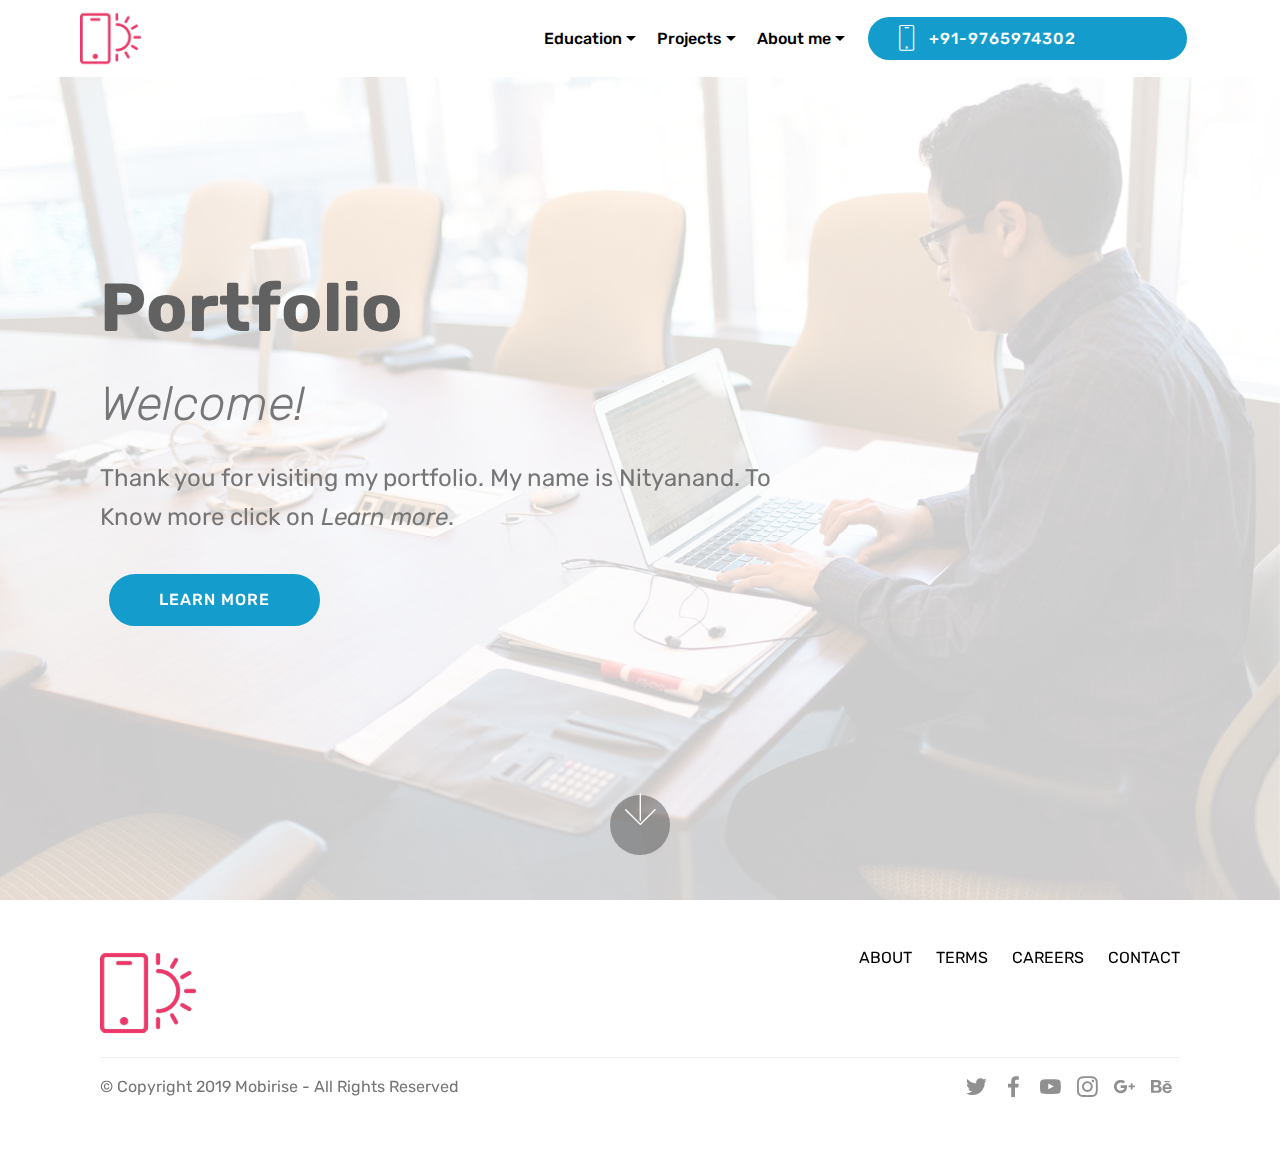
<file: index.html>
<!DOCTYPE html>
<html  >
<head>
  <!-- Site made with Mobirise Website Builder v4.10.7, https://mobirise.com -->
  <meta charset="UTF-8">
  <meta http-equiv="X-UA-Compatible" content="IE=edge">
  <meta name="generator" content="Mobirise v4.10.7, mobirise.com">
  <meta name="viewport" content="width=device-width, initial-scale=1, minimum-scale=1">
  <link rel="shortcut icon" href="assets/images/logo2.png" type="image/x-icon">
  <meta name="description" content="">
  
  <title>Home</title>
  <link rel="stylesheet" href="assets/web/assets/mobirise-icons/mobirise-icons.css">
  <link rel="stylesheet" href="assets/tether/tether.min.css">
  <link rel="stylesheet" href="assets/bootstrap/css/bootstrap.min.css">
  <link rel="stylesheet" href="assets/bootstrap/css/bootstrap-grid.min.css">
  <link rel="stylesheet" href="assets/bootstrap/css/bootstrap-reboot.min.css">
  <link rel="stylesheet" href="assets/socicon/css/styles.css">
  <link rel="stylesheet" href="assets/dropdown/css/style.css">
  <link rel="stylesheet" href="assets/theme/css/style.css">
  <link rel="stylesheet" href="assets/mobirise/css/mbr-additional.css" type="text/css">
  
  
  
</head>
<body>
  <section class="menu cid-rA3QxgjhnB" once="menu" id="menu2-2">

    

    <nav class="navbar navbar-expand beta-menu navbar-dropdown align-items-center navbar-fixed-top navbar-toggleable-sm">
        <button class="navbar-toggler navbar-toggler-right" type="button" data-toggle="collapse" data-target="#navbarSupportedContent" aria-controls="navbarSupportedContent" aria-expanded="false" aria-label="Toggle navigation">
            <div class="hamburger">
                <span></span>
                <span></span>
                <span></span>
                <span></span>
            </div>
        </button>
        <div class="menu-logo">
            <div class="navbar-brand">
                <span class="navbar-logo">
                    <a href="https://mobirise.co">
                        <img src="assets/images/logo2.png" alt="Mobirise" style="height: 3.8rem;">
                    </a>
                </span>
                
            </div>
        </div>
        <div class="collapse navbar-collapse" id="navbarSupportedContent">
            <ul class="navbar-nav nav-dropdown" data-app-modern-menu="true"><li class="nav-item dropdown"><a class="nav-link link text-black dropdown-toggle display-4" href="https://mobirise.co/B.E" aria-expanded="false" data-toggle="dropdown-submenu">Education</a><div class="dropdown-menu"><a class="text-black dropdown-item display-4" href="page3.html" aria-expanded="false">B.E.<br></a><a class="text-black dropdown-item display-4" href="page1.html" aria-expanded="false">Diploma</a><a class="text-black dropdown-item display-4" href="page2.html" aria-expanded="false">S.S.C<br></a></div></li><li class="nav-item dropdown"><a class="nav-link link text-black dropdown-toggle display-4" href="https://mobirise.co" aria-expanded="false" data-toggle="dropdown-submenu">Projects</a><div class="dropdown-menu"><a class="text-black dropdown-item display-4" href="page5.html" aria-expanded="false">U.G. Project<br></a><a class="text-black dropdown-item display-4" href="page4.html" aria-expanded="false">Diploma Project<br></a></div></li><li class="nav-item dropdown open"><a class="nav-link link text-black dropdown-toggle display-4" href="https://mobirise.co" aria-expanded="true" data-toggle="dropdown-submenu">About me</a><div class="dropdown-menu"><a class="text-black dropdown-item display-4" href="page6.html" aria-expanded="true">Skills</a><a class="text-black dropdown-item display-4" href="page8.html" aria-expanded="true">Contact<br></a></div></li></ul>
            <div class="navbar-buttons mbr-section-btn"><a class="btn btn-sm btn-primary display-4" href="tel:+1-234-567-8901">
                    <span class="btn-icon mbri-mobile mbr-iconfont mbr-iconfont-btn">
                    </span>
                    +91-9765974302 &nbsp; &nbsp; &nbsp; &nbsp; &nbsp; &nbsp; &nbsp; &nbsp;&nbsp;</a></div>
        </div>
    </nav>
</section>

<section class="engine"><a href="https://mobirise.info/f">easy website maker</a></section><section class="header9 cid-rA5OsLNalZ mbr-fullscreen mbr-parallax-background" id="header9-7">

    

    <div class="mbr-overlay" style="opacity: 0.8; background-color: rgb(255, 255, 255);">
    </div>

    <div class="container">
        <div class="media-container-column mbr-white col-lg-8 col-md-10">
            <h1 class="mbr-section-title align-left mbr-bold pb-3 mbr-fonts-style display-1">Portfolio</h1>
            <h3 class="mbr-section-subtitle align-left mbr-light pb-3 mbr-fonts-style display-2">Welcome!</h3>
            <p class="mbr-text align-left pb-3 mbr-fonts-style display-5">
                Thank you for visiting my portfolio. My name is Nityanand. To Know more click on <em>Learn more</em>.</p>
            <div class="mbr-section-btn align-left"><a class="btn btn-md btn-primary display-4" href="assets/files/Nityanand_Resume.pdf" target="_blank">LEARN MORE</a></div>
        </div>
    </div>

    <div class="mbr-arrow hidden-sm-down" aria-hidden="true">
        <a href="#next">
            <i class="mbri-down mbr-iconfont"></i>
        </a>
    </div>
</section>

<section class="cid-rA62XceEfC" id="footer5-9">

    

    

    <div class="container">
        <div class="media-container-row">
            <div class="col-md-3">
                <div class="media-wrap">
                    <a href="https://mobirise.co/">
                       <img src="assets/images/logo2.png" alt="Mobirise">
                    </a>
                </div>
            </div>
            <div class="col-md-9">
                <p class="mbr-text align-right links mbr-fonts-style display-7">
                    <a href="#" class="text-black">ABOUT</a> &nbsp;&nbsp;&nbsp;&nbsp;
                    <a href="#" class="text-black">TERMS</a> &nbsp;&nbsp;&nbsp;&nbsp;
                    <a href="#" class="text-black">CAREERS</a> &nbsp;&nbsp;&nbsp;&nbsp;
                    <a href="#" class="text-black">CONTACT</a>
                </p>
            </div>
        </div>
        <div class="footer-lower">
            <div class="media-container-row">
                <div class="col-md-12">
                    <hr>
                </div>
            </div>
            <div class="media-container-row mbr-white">
                <div class="col-md-6 copyright">
                    <p class="mbr-text mbr-fonts-style display-7">
                        © Copyright 2019 Mobirise - All Rights Reserved
                    </p>
                </div>
                <div class="col-md-6">
                    <div class="social-list align-right">
                        <div class="soc-item">
                            <a href="https://twitter.com/mobirise" target="_blank">
                                <span class="socicon-twitter socicon mbr-iconfont mbr-iconfont-social"></span>
                            </a>
                        </div>
                        <div class="soc-item">
                            <a href="https://www.facebook.com/pages/Mobirise/1616226671953247" target="_blank">
                                <span class="socicon-facebook socicon mbr-iconfont mbr-iconfont-social"></span>
                            </a>
                        </div>
                        <div class="soc-item">
                            <a href="https://www.youtube.com/c/mobirise" target="_blank">
                                <span class="socicon-youtube socicon mbr-iconfont mbr-iconfont-social"></span>
                            </a>
                        </div>
                        <div class="soc-item">
                            <a href="https://instagram.com/mobirise" target="_blank">
                                <span class="socicon-instagram socicon mbr-iconfont mbr-iconfont-social"></span>
                            </a>
                        </div>
                        <div class="soc-item">
                            <a href="https://plus.google.com/u/0/+Mobirise" target="_blank">
                                <span class="socicon-googleplus socicon mbr-iconfont mbr-iconfont-social"></span>
                            </a>
                        </div>
                        <div class="soc-item">
                            <a href="https://www.behance.net/Mobirise" target="_blank">
                                <span class="socicon-behance socicon mbr-iconfont mbr-iconfont-social"></span>
                            </a>
                        </div>
                    </div>
                </div>
            </div>
        </div>
    </div>
</section>


  <script src="assets/web/assets/jquery/jquery.min.js"></script>
  <script src="assets/popper/popper.min.js"></script>
  <script src="assets/tether/tether.min.js"></script>
  <script src="assets/bootstrap/js/bootstrap.min.js"></script>
  <script src="assets/dropdown/js/nav-dropdown.js"></script>
  <script src="assets/dropdown/js/navbar-dropdown.js"></script>
  <script src="assets/touchswipe/jquery.touch-swipe.min.js"></script>
  <script src="assets/parallax/jarallax.min.js"></script>
  <script src="assets/smoothscroll/smooth-scroll.js"></script>
  <script src="assets/theme/js/script.js"></script>
  
  
</body>
</html>
</file>
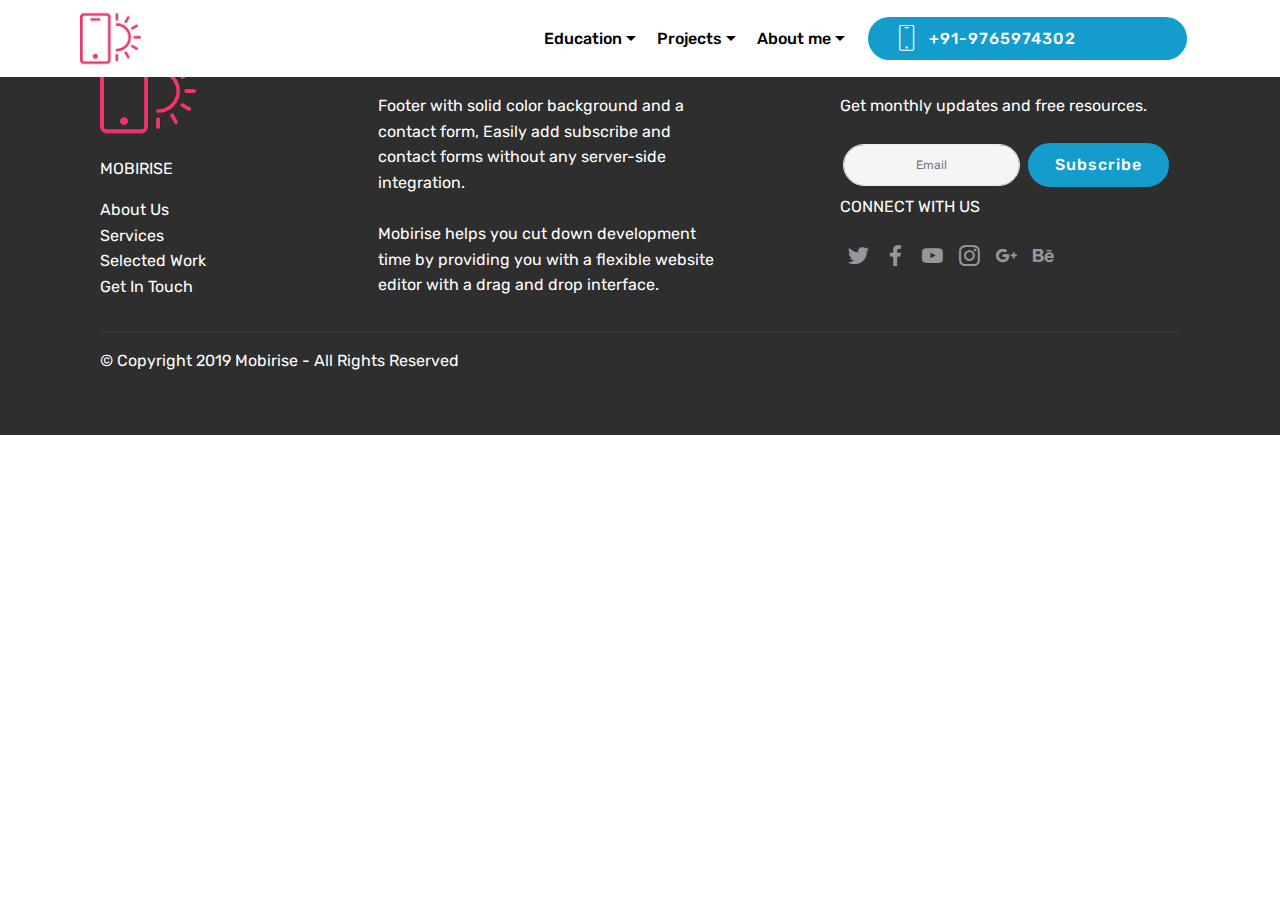
<file: page1.html>
<!DOCTYPE html>
<html  >
<head>
  <!-- Site made with Mobirise Website Builder v4.10.7, https://mobirise.com -->
  <meta charset="UTF-8">
  <meta http-equiv="X-UA-Compatible" content="IE=edge">
  <meta name="generator" content="Mobirise v4.10.7, mobirise.com">
  <meta name="viewport" content="width=device-width, initial-scale=1, minimum-scale=1">
  <link rel="shortcut icon" href="assets/images/logo2.png" type="image/x-icon">
  <meta name="description" content="Website Maker Description">
  
  <title>Diploma</title>
  <link rel="stylesheet" href="assets/web/assets/mobirise-icons/mobirise-icons.css">
  <link rel="stylesheet" href="assets/tether/tether.min.css">
  <link rel="stylesheet" href="assets/bootstrap/css/bootstrap.min.css">
  <link rel="stylesheet" href="assets/bootstrap/css/bootstrap-grid.min.css">
  <link rel="stylesheet" href="assets/bootstrap/css/bootstrap-reboot.min.css">
  <link rel="stylesheet" href="assets/dropdown/css/style.css">
  <link rel="stylesheet" href="assets/socicon/css/styles.css">
  <link rel="stylesheet" href="assets/theme/css/style.css">
  <link rel="stylesheet" href="assets/mobirise/css/mbr-additional.css" type="text/css">
  
  
  
</head>
<body>
  <section class="menu cid-rA3QxgjhnB" once="menu" id="menu2-a">

    

    <nav class="navbar navbar-expand beta-menu navbar-dropdown align-items-center navbar-fixed-top navbar-toggleable-sm">
        <button class="navbar-toggler navbar-toggler-right" type="button" data-toggle="collapse" data-target="#navbarSupportedContent" aria-controls="navbarSupportedContent" aria-expanded="false" aria-label="Toggle navigation">
            <div class="hamburger">
                <span></span>
                <span></span>
                <span></span>
                <span></span>
            </div>
        </button>
        <div class="menu-logo">
            <div class="navbar-brand">
                <span class="navbar-logo">
                    <a href="https://mobirise.co">
                        <img src="assets/images/logo2.png" alt="Mobirise" style="height: 3.8rem;">
                    </a>
                </span>
                
            </div>
        </div>
        <div class="collapse navbar-collapse" id="navbarSupportedContent">
            <ul class="navbar-nav nav-dropdown" data-app-modern-menu="true"><li class="nav-item dropdown"><a class="nav-link link text-black dropdown-toggle display-4" href="https://mobirise.co/B.E" aria-expanded="false" data-toggle="dropdown-submenu">Education</a><div class="dropdown-menu"><a class="text-black dropdown-item display-4" href="page3.html" aria-expanded="false">B.E.<br></a><a class="text-black dropdown-item display-4" href="page1.html" aria-expanded="false">Diploma</a><a class="text-black dropdown-item display-4" href="page2.html" aria-expanded="false">S.S.C<br></a></div></li><li class="nav-item dropdown"><a class="nav-link link text-black dropdown-toggle display-4" href="https://mobirise.co" aria-expanded="false" data-toggle="dropdown-submenu">Projects</a><div class="dropdown-menu"><a class="text-black dropdown-item display-4" href="page5.html" aria-expanded="false">U.G. Project<br></a><a class="text-black dropdown-item display-4" href="page4.html" aria-expanded="false">Diploma Project<br></a></div></li><li class="nav-item dropdown open"><a class="nav-link link text-black dropdown-toggle display-4" href="https://mobirise.co" aria-expanded="true" data-toggle="dropdown-submenu">About me</a><div class="dropdown-menu"><a class="text-black dropdown-item display-4" href="page6.html" aria-expanded="true">Skills</a><a class="text-black dropdown-item display-4" href="page8.html" aria-expanded="true">Contact<br></a></div></li></ul>
            <div class="navbar-buttons mbr-section-btn"><a class="btn btn-sm btn-primary display-4" href="tel:+1-234-567-8901">
                    <span class="btn-icon mbri-mobile mbr-iconfont mbr-iconfont-btn">
                    </span>
                    +91-9765974302 &nbsp; &nbsp; &nbsp; &nbsp; &nbsp; &nbsp; &nbsp; &nbsp;&nbsp;</a></div>
        </div>
    </nav>
</section>

<section class="engine"><a href="https://mobirise.info/d">website maker</a></section><section class="footer4 cid-rA6bR7hsJW" id="footer4-c">

    

    

    <div class="container">
        <div class="media-container-row content mbr-white">
            <div class="col-md-3 col-sm-4">
                <div class="mb-3 img-logo">
                    <a href="https://mobirise.co/">
                        <img src="assets/images/logo2.png" alt="Mobirise">
                    </a>
                </div>
                <p class="mb-3 mbr-fonts-style foot-title display-7">
                    MOBIRISE
                </p>
                <p class="mbr-text mbr-fonts-style mbr-links-column display-7">
                    <a href="#" class="text-white">About Us</a>
                    <br><a href="#" class="text-white">Services</a>
                    <br><a href="#" class="text-white">Selected Work</a>
                    <br><a href="#" class="text-white">Get In Touch</a>
                </p>
            </div>
            <div class="col-md-4 col-sm-8">
                <p class="mb-4 foot-title mbr-fonts-style display-7">
                    RECENT NEWS
                </p>
                <p class="mbr-text mbr-fonts-style foot-text display-7">
                    Footer with solid color background and a contact form, Easily add subscribe and contact forms without any server-side integration.
                    <br>
                    <br>Mobirise helps you cut down development time by providing you with a flexible website editor with a drag and drop interface.
                </p>
            </div>
            <div class="col-md-4 offset-md-1 col-sm-12">
                <p class="mb-4 foot-title mbr-fonts-style display-7">
                    SUBSCRIBE
                </p>
                <p class="mbr-text mbr-fonts-style form-text display-7">
                    Get monthly updates and free resources.
                </p>
                <div class="media-container-column" data-form-type="formoid">
                    <!---Formbuilder Form--->
                    <form action="https://mobirise.com/" method="POST" class="mbr-form form-with-styler" data-form-title="Mobirise Form"><input type="hidden" name="email" data-form-email="true" value="j6BYYpsiU5FTx11yd6ANyXGXRenkV/KLmM1+Hg/DhLry4gMN1284iA2AHGMLSZArcMZtlLYy8nOyNie7KGaPWlDFxCabsFJCZyoqi2JFnqF9kOOYjwwQOcK5b8wKcm8I">
                        <div class="row form-inline justify-content-center">
                            <div hidden="hidden" data-form-alert="" class="alert alert-success col-12">Thanks for filling out the form!</div>
                            <div hidden="hidden" data-form-alert-danger="" class="alert alert-danger col-12">
                                                    </div>
                        </div>
                        <div class="dragArea row form-inline justify-content-center">
                            <div class="col-auto  form-group " data-for="email">
                                <input type="email" name="email" placeholder="Email" data-form-field="Email" required="required" class="form-control input-sm input-inverse my-2 display-7" id="email-footer4-c">
                            </div>
                            <div class="col-auto  input-group-btn  m-2">
                                <button type="submit" class="btn btn-primary m-0 display-4">Subscribe</button>
                            </div>
                        </div>
                    </form><!---Formbuilder Form--->
                </div>
                <p class="mb-4 mbr-fonts-style foot-title display-7">
                    CONNECT WITH US
                </p>
                <div class="social-list pl-0 mb-0">
                        <div class="soc-item">
                            <a href="https://twitter.com/mobirise" target="_blank">
                                <span class="socicon-twitter socicon mbr-iconfont mbr-iconfont-social"></span>
                            </a>
                        </div>
                        <div class="soc-item">
                            <a href="https://www.facebook.com/pages/Mobirise/1616226671953247" target="_blank">
                                <span class="socicon-facebook socicon mbr-iconfont mbr-iconfont-social"></span>
                            </a>
                        </div>
                        <div class="soc-item">
                            <a href="https://www.youtube.com/c/mobirise" target="_blank">
                                <span class="socicon-youtube socicon mbr-iconfont mbr-iconfont-social"></span>
                            </a>
                        </div>
                        <div class="soc-item">
                            <a href="https://instagram.com/mobirise" target="_blank">
                                <span class="socicon-instagram socicon mbr-iconfont mbr-iconfont-social"></span>
                            </a>
                        </div>
                        <div class="soc-item">
                            <a href="https://plus.google.com/u/0/+Mobirise" target="_blank">
                                <span class="socicon-googleplus socicon mbr-iconfont mbr-iconfont-social"></span>
                            </a>
                        </div>
                        <div class="soc-item">
                            <a href="https://www.behance.net/Mobirise" target="_blank">
                                <span class="socicon-behance socicon mbr-iconfont mbr-iconfont-social"></span>
                            </a>
                        </div>
                </div>
            </div>
        </div>
        <div class="footer-lower">
            <div class="media-container-row">
                <div class="col-sm-12">
                    <hr>
                </div>
            </div>
            <div class="media-container-row mbr-white">
                <div class="col-sm-12 copyright">
                    <p class="mbr-text mbr-fonts-style display-7">
                        © Copyright 2019 Mobirise - All Rights Reserved
                    </p>
                </div>
            </div>
        </div>
    </div>
</section>


  <script src="assets/web/assets/jquery/jquery.min.js"></script>
  <script src="assets/popper/popper.min.js"></script>
  <script src="assets/tether/tether.min.js"></script>
  <script src="assets/bootstrap/js/bootstrap.min.js"></script>
  <script src="assets/smoothscroll/smooth-scroll.js"></script>
  <script src="assets/dropdown/js/nav-dropdown.js"></script>
  <script src="assets/dropdown/js/navbar-dropdown.js"></script>
  <script src="assets/touchswipe/jquery.touch-swipe.min.js"></script>
  <script src="assets/theme/js/script.js"></script>
  <script src="assets/formoid/formoid.min.js"></script>
  
  
</body>
</html>
</file>
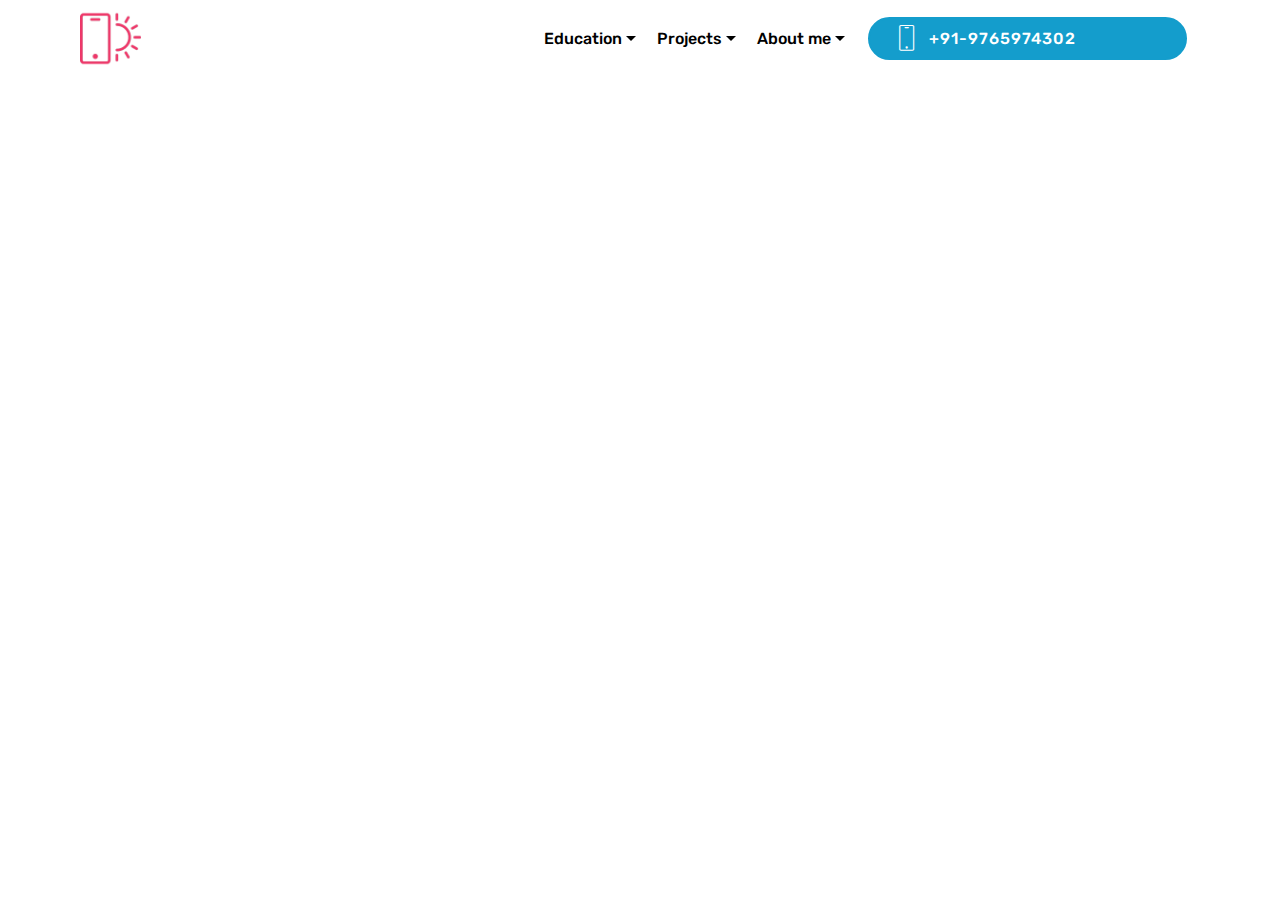
<file: page2.html>
<!DOCTYPE html>
<html  >
<head>
  <!-- Site made with Mobirise Website Builder v4.10.7, https://mobirise.com -->
  <meta charset="UTF-8">
  <meta http-equiv="X-UA-Compatible" content="IE=edge">
  <meta name="generator" content="Mobirise v4.10.7, mobirise.com">
  <meta name="viewport" content="width=device-width, initial-scale=1, minimum-scale=1">
  <link rel="shortcut icon" href="assets/images/logo2.png" type="image/x-icon">
  <meta name="description" content="Website Maker Description">
  
  <title>S.S.C</title>
  <link rel="stylesheet" href="assets/web/assets/mobirise-icons/mobirise-icons.css">
  <link rel="stylesheet" href="assets/tether/tether.min.css">
  <link rel="stylesheet" href="assets/bootstrap/css/bootstrap.min.css">
  <link rel="stylesheet" href="assets/bootstrap/css/bootstrap-grid.min.css">
  <link rel="stylesheet" href="assets/bootstrap/css/bootstrap-reboot.min.css">
  <link rel="stylesheet" href="assets/dropdown/css/style.css">
  <link rel="stylesheet" href="assets/theme/css/style.css">
  <link rel="stylesheet" href="assets/mobirise/css/mbr-additional.css" type="text/css">
  
  
  
</head>
<body>
  <section class="menu cid-rA3QxgjhnB" once="menu" id="menu2-d">

    

    <nav class="navbar navbar-expand beta-menu navbar-dropdown align-items-center navbar-fixed-top navbar-toggleable-sm">
        <button class="navbar-toggler navbar-toggler-right" type="button" data-toggle="collapse" data-target="#navbarSupportedContent" aria-controls="navbarSupportedContent" aria-expanded="false" aria-label="Toggle navigation">
            <div class="hamburger">
                <span></span>
                <span></span>
                <span></span>
                <span></span>
            </div>
        </button>
        <div class="menu-logo">
            <div class="navbar-brand">
                <span class="navbar-logo">
                    <a href="https://mobirise.co">
                        <img src="assets/images/logo2.png" alt="Mobirise" style="height: 3.8rem;">
                    </a>
                </span>
                
            </div>
        </div>
        <div class="collapse navbar-collapse" id="navbarSupportedContent">
            <ul class="navbar-nav nav-dropdown" data-app-modern-menu="true"><li class="nav-item dropdown"><a class="nav-link link text-black dropdown-toggle display-4" href="https://mobirise.co/B.E" aria-expanded="false" data-toggle="dropdown-submenu">Education</a><div class="dropdown-menu"><a class="text-black dropdown-item display-4" href="page3.html" aria-expanded="false">B.E.<br></a><a class="text-black dropdown-item display-4" href="page1.html" aria-expanded="false">Diploma</a><a class="text-black dropdown-item display-4" href="page2.html" aria-expanded="false">S.S.C<br></a></div></li><li class="nav-item dropdown"><a class="nav-link link text-black dropdown-toggle display-4" href="https://mobirise.co" aria-expanded="false" data-toggle="dropdown-submenu">Projects</a><div class="dropdown-menu"><a class="text-black dropdown-item display-4" href="page5.html" aria-expanded="false">U.G. Project<br></a><a class="text-black dropdown-item display-4" href="page4.html" aria-expanded="false">Diploma Project<br></a></div></li><li class="nav-item dropdown open"><a class="nav-link link text-black dropdown-toggle display-4" href="https://mobirise.co" aria-expanded="true" data-toggle="dropdown-submenu">About me</a><div class="dropdown-menu"><a class="text-black dropdown-item display-4" href="page6.html" aria-expanded="true">Skills</a><a class="text-black dropdown-item display-4" href="page8.html" aria-expanded="true">Contact<br></a></div></li></ul>
            <div class="navbar-buttons mbr-section-btn"><a class="btn btn-sm btn-primary display-4" href="tel:+1-234-567-8901">
                    <span class="btn-icon mbri-mobile mbr-iconfont mbr-iconfont-btn">
                    </span>
                    +91-9765974302 &nbsp; &nbsp; &nbsp; &nbsp; &nbsp; &nbsp; &nbsp; &nbsp;&nbsp;</a></div>
        </div>
    </nav>
</section>


  <section class="engine"><a href="https://mobirise.info/r">free bootstrap templates</a></section><script src="assets/web/assets/jquery/jquery.min.js"></script>
  <script src="assets/popper/popper.min.js"></script>
  <script src="assets/tether/tether.min.js"></script>
  <script src="assets/bootstrap/js/bootstrap.min.js"></script>
  <script src="assets/smoothscroll/smooth-scroll.js"></script>
  <script src="assets/dropdown/js/nav-dropdown.js"></script>
  <script src="assets/dropdown/js/navbar-dropdown.js"></script>
  <script src="assets/touchswipe/jquery.touch-swipe.min.js"></script>
  <script src="assets/theme/js/script.js"></script>
  
  
</body>
</html>
</file>
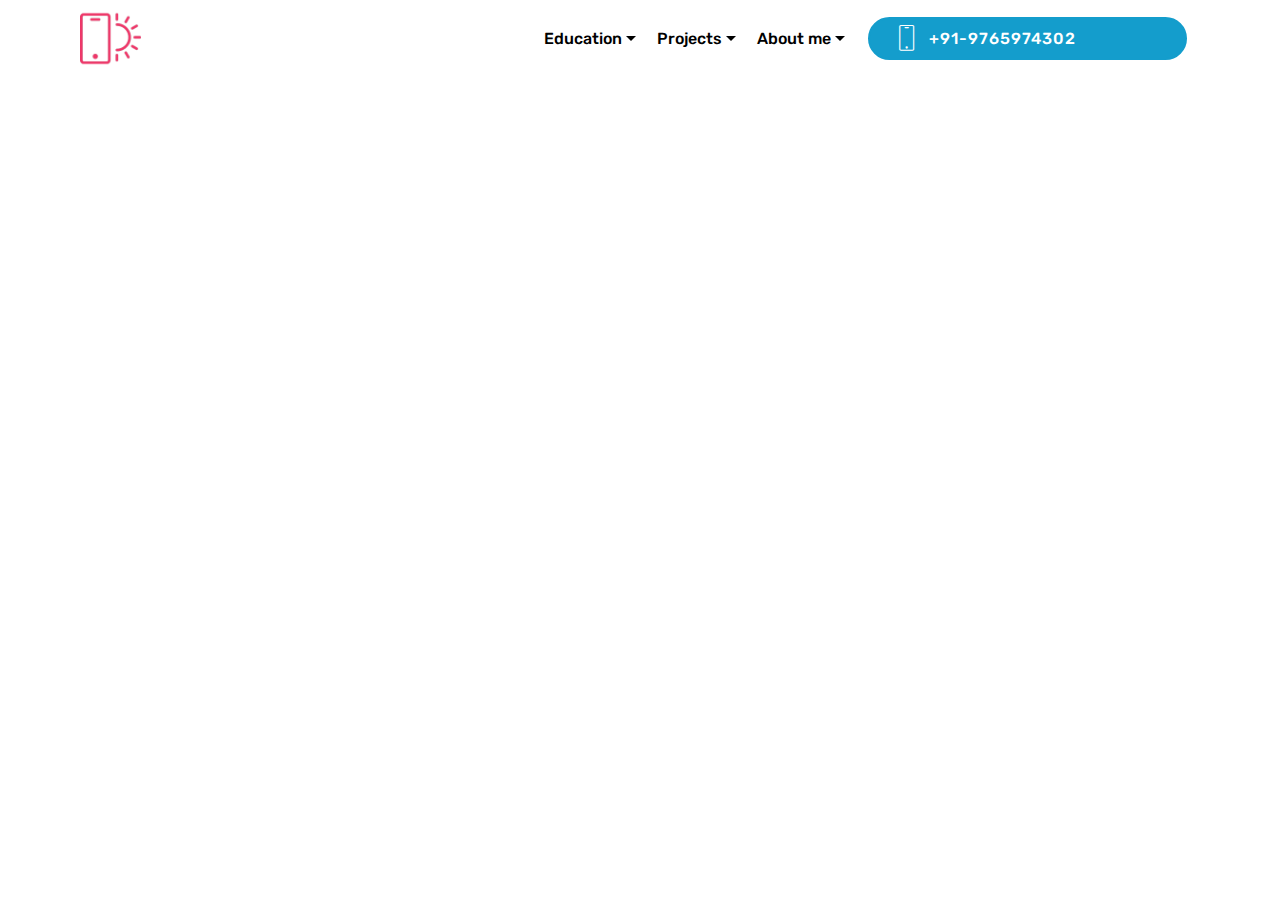
<file: page3.html>
<!DOCTYPE html>
<html  >
<head>
  <!-- Site made with Mobirise Website Builder v4.10.7, https://mobirise.com -->
  <meta charset="UTF-8">
  <meta http-equiv="X-UA-Compatible" content="IE=edge">
  <meta name="generator" content="Mobirise v4.10.7, mobirise.com">
  <meta name="viewport" content="width=device-width, initial-scale=1, minimum-scale=1">
  <link rel="shortcut icon" href="assets/images/logo2.png" type="image/x-icon">
  <meta name="description" content="Website Builder Description">
  
  <title>B.E.</title>
  <link rel="stylesheet" href="assets/web/assets/mobirise-icons/mobirise-icons.css">
  <link rel="stylesheet" href="assets/tether/tether.min.css">
  <link rel="stylesheet" href="assets/bootstrap/css/bootstrap.min.css">
  <link rel="stylesheet" href="assets/bootstrap/css/bootstrap-grid.min.css">
  <link rel="stylesheet" href="assets/bootstrap/css/bootstrap-reboot.min.css">
  <link rel="stylesheet" href="assets/dropdown/css/style.css">
  <link rel="stylesheet" href="assets/theme/css/style.css">
  <link rel="stylesheet" href="assets/mobirise/css/mbr-additional.css" type="text/css">
  
  
  
</head>
<body>
  <section class="menu cid-rA3QxgjhnB" once="menu" id="menu2-e">

    

    <nav class="navbar navbar-expand beta-menu navbar-dropdown align-items-center navbar-fixed-top navbar-toggleable-sm">
        <button class="navbar-toggler navbar-toggler-right" type="button" data-toggle="collapse" data-target="#navbarSupportedContent" aria-controls="navbarSupportedContent" aria-expanded="false" aria-label="Toggle navigation">
            <div class="hamburger">
                <span></span>
                <span></span>
                <span></span>
                <span></span>
            </div>
        </button>
        <div class="menu-logo">
            <div class="navbar-brand">
                <span class="navbar-logo">
                    <a href="https://mobirise.co">
                        <img src="assets/images/logo2.png" alt="Mobirise" style="height: 3.8rem;">
                    </a>
                </span>
                
            </div>
        </div>
        <div class="collapse navbar-collapse" id="navbarSupportedContent">
            <ul class="navbar-nav nav-dropdown" data-app-modern-menu="true"><li class="nav-item dropdown"><a class="nav-link link text-black dropdown-toggle display-4" href="https://mobirise.co/B.E" aria-expanded="false" data-toggle="dropdown-submenu">Education</a><div class="dropdown-menu"><a class="text-black dropdown-item display-4" href="page3.html" aria-expanded="false">B.E.<br></a><a class="text-black dropdown-item display-4" href="page1.html" aria-expanded="false">Diploma</a><a class="text-black dropdown-item display-4" href="page2.html" aria-expanded="false">S.S.C<br></a></div></li><li class="nav-item dropdown"><a class="nav-link link text-black dropdown-toggle display-4" href="https://mobirise.co" aria-expanded="false" data-toggle="dropdown-submenu">Projects</a><div class="dropdown-menu"><a class="text-black dropdown-item display-4" href="page5.html" aria-expanded="false">U.G. Project<br></a><a class="text-black dropdown-item display-4" href="page4.html" aria-expanded="false">Diploma Project<br></a></div></li><li class="nav-item dropdown open"><a class="nav-link link text-black dropdown-toggle display-4" href="https://mobirise.co" aria-expanded="true" data-toggle="dropdown-submenu">About me</a><div class="dropdown-menu"><a class="text-black dropdown-item display-4" href="page6.html" aria-expanded="true">Skills</a><a class="text-black dropdown-item display-4" href="page8.html" aria-expanded="true">Contact<br></a></div></li></ul>
            <div class="navbar-buttons mbr-section-btn"><a class="btn btn-sm btn-primary display-4" href="tel:+1-234-567-8901">
                    <span class="btn-icon mbri-mobile mbr-iconfont mbr-iconfont-btn">
                    </span>
                    +91-9765974302 &nbsp; &nbsp; &nbsp; &nbsp; &nbsp; &nbsp; &nbsp; &nbsp;&nbsp;</a></div>
        </div>
    </nav>
</section>


  <section class="engine"><a href="https://mobirise.info/c">free website builder</a></section><script src="assets/web/assets/jquery/jquery.min.js"></script>
  <script src="assets/popper/popper.min.js"></script>
  <script src="assets/tether/tether.min.js"></script>
  <script src="assets/bootstrap/js/bootstrap.min.js"></script>
  <script src="assets/smoothscroll/smooth-scroll.js"></script>
  <script src="assets/dropdown/js/nav-dropdown.js"></script>
  <script src="assets/dropdown/js/navbar-dropdown.js"></script>
  <script src="assets/touchswipe/jquery.touch-swipe.min.js"></script>
  <script src="assets/theme/js/script.js"></script>
  
  
</body>
</html>
</file>
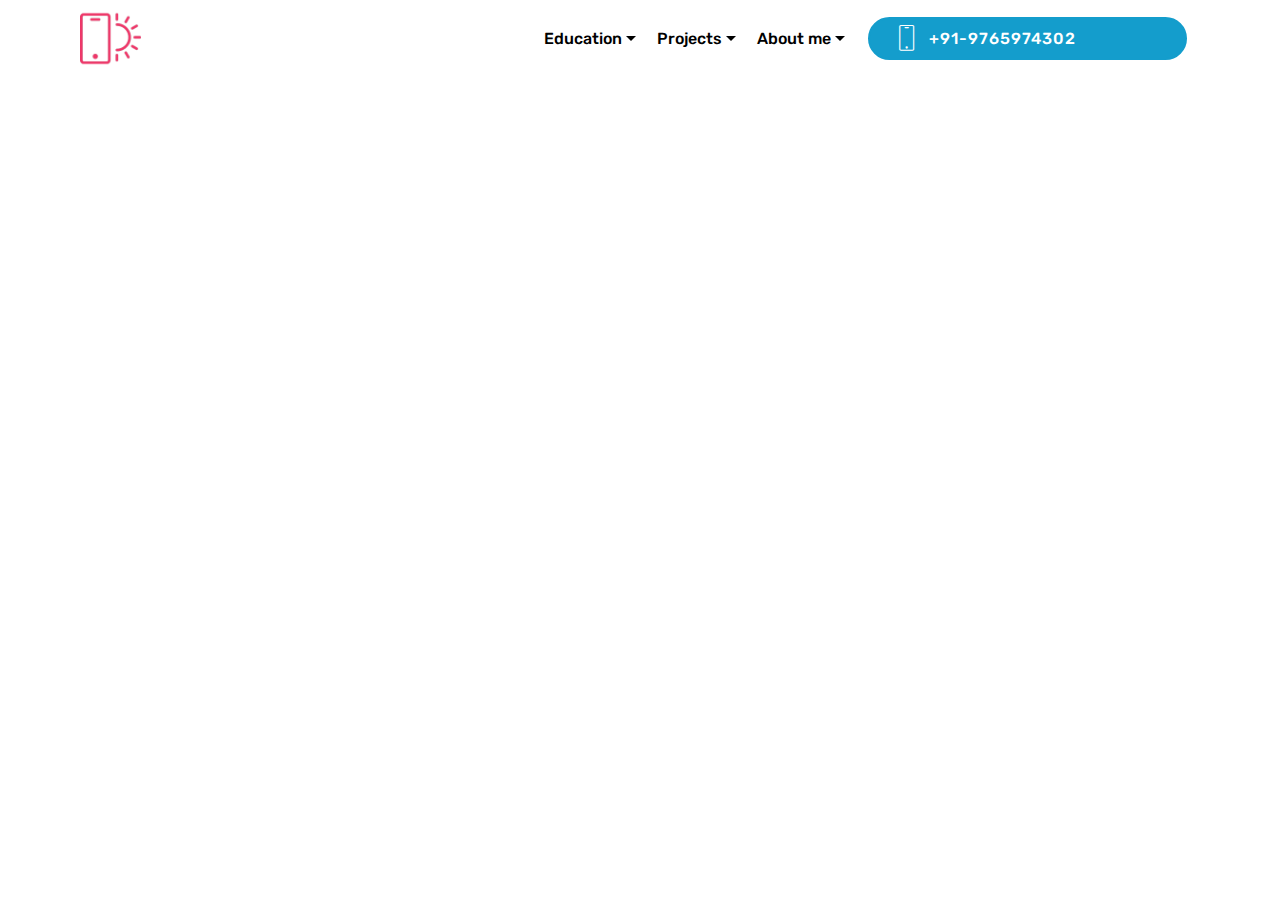
<file: page4.html>
<!DOCTYPE html>
<html  >
<head>
  <!-- Site made with Mobirise Website Builder v4.10.7, https://mobirise.com -->
  <meta charset="UTF-8">
  <meta http-equiv="X-UA-Compatible" content="IE=edge">
  <meta name="generator" content="Mobirise v4.10.7, mobirise.com">
  <meta name="viewport" content="width=device-width, initial-scale=1, minimum-scale=1">
  <link rel="shortcut icon" href="assets/images/logo2.png" type="image/x-icon">
  <meta name="description" content="Web Page Generator Description">
  
  <title>Diploma Project</title>
  <link rel="stylesheet" href="assets/web/assets/mobirise-icons/mobirise-icons.css">
  <link rel="stylesheet" href="assets/tether/tether.min.css">
  <link rel="stylesheet" href="assets/bootstrap/css/bootstrap.min.css">
  <link rel="stylesheet" href="assets/bootstrap/css/bootstrap-grid.min.css">
  <link rel="stylesheet" href="assets/bootstrap/css/bootstrap-reboot.min.css">
  <link rel="stylesheet" href="assets/dropdown/css/style.css">
  <link rel="stylesheet" href="assets/theme/css/style.css">
  <link rel="stylesheet" href="assets/mobirise/css/mbr-additional.css" type="text/css">
  
  
  
</head>
<body>
  <section class="menu cid-rA3QxgjhnB" once="menu" id="menu2-f">

    

    <nav class="navbar navbar-expand beta-menu navbar-dropdown align-items-center navbar-fixed-top navbar-toggleable-sm">
        <button class="navbar-toggler navbar-toggler-right" type="button" data-toggle="collapse" data-target="#navbarSupportedContent" aria-controls="navbarSupportedContent" aria-expanded="false" aria-label="Toggle navigation">
            <div class="hamburger">
                <span></span>
                <span></span>
                <span></span>
                <span></span>
            </div>
        </button>
        <div class="menu-logo">
            <div class="navbar-brand">
                <span class="navbar-logo">
                    <a href="https://mobirise.co">
                        <img src="assets/images/logo2.png" alt="Mobirise" style="height: 3.8rem;">
                    </a>
                </span>
                
            </div>
        </div>
        <div class="collapse navbar-collapse" id="navbarSupportedContent">
            <ul class="navbar-nav nav-dropdown" data-app-modern-menu="true"><li class="nav-item dropdown"><a class="nav-link link text-black dropdown-toggle display-4" href="https://mobirise.co/B.E" aria-expanded="false" data-toggle="dropdown-submenu">Education</a><div class="dropdown-menu"><a class="text-black dropdown-item display-4" href="page3.html" aria-expanded="false">B.E.<br></a><a class="text-black dropdown-item display-4" href="page1.html" aria-expanded="false">Diploma</a><a class="text-black dropdown-item display-4" href="page2.html" aria-expanded="false">S.S.C<br></a></div></li><li class="nav-item dropdown"><a class="nav-link link text-black dropdown-toggle display-4" href="https://mobirise.co" aria-expanded="false" data-toggle="dropdown-submenu">Projects</a><div class="dropdown-menu"><a class="text-black dropdown-item display-4" href="page5.html" aria-expanded="false">U.G. Project<br></a><a class="text-black dropdown-item display-4" href="page4.html" aria-expanded="false">Diploma Project<br></a></div></li><li class="nav-item dropdown open"><a class="nav-link link text-black dropdown-toggle display-4" href="https://mobirise.co" aria-expanded="true" data-toggle="dropdown-submenu">About me</a><div class="dropdown-menu"><a class="text-black dropdown-item display-4" href="page6.html" aria-expanded="true">Skills</a><a class="text-black dropdown-item display-4" href="page8.html" aria-expanded="true">Contact<br></a></div></li></ul>
            <div class="navbar-buttons mbr-section-btn"><a class="btn btn-sm btn-primary display-4" href="tel:+1-234-567-8901">
                    <span class="btn-icon mbri-mobile mbr-iconfont mbr-iconfont-btn">
                    </span>
                    +91-9765974302 &nbsp; &nbsp; &nbsp; &nbsp; &nbsp; &nbsp; &nbsp; &nbsp;&nbsp;</a></div>
        </div>
    </nav>
</section>


  <section class="engine"><a href="https://mobirise.info/m">free site design templates</a></section><script src="assets/web/assets/jquery/jquery.min.js"></script>
  <script src="assets/popper/popper.min.js"></script>
  <script src="assets/tether/tether.min.js"></script>
  <script src="assets/bootstrap/js/bootstrap.min.js"></script>
  <script src="assets/smoothscroll/smooth-scroll.js"></script>
  <script src="assets/dropdown/js/nav-dropdown.js"></script>
  <script src="assets/dropdown/js/navbar-dropdown.js"></script>
  <script src="assets/touchswipe/jquery.touch-swipe.min.js"></script>
  <script src="assets/theme/js/script.js"></script>
  
  
</body>
</html>
</file>
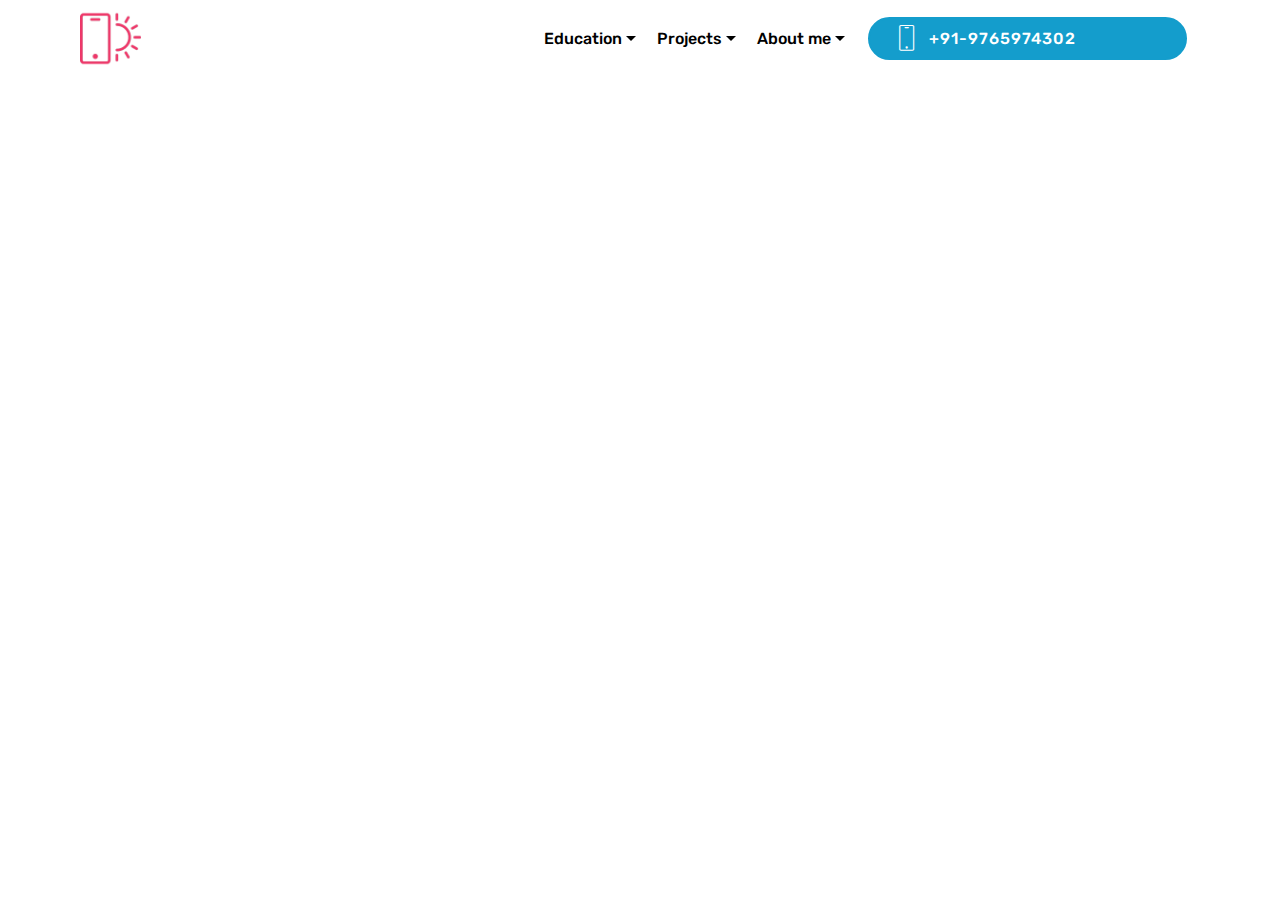
<file: page5.html>
<!DOCTYPE html>
<html  >
<head>
  <!-- Site made with Mobirise Website Builder v4.10.7, https://mobirise.com -->
  <meta charset="UTF-8">
  <meta http-equiv="X-UA-Compatible" content="IE=edge">
  <meta name="generator" content="Mobirise v4.10.7, mobirise.com">
  <meta name="viewport" content="width=device-width, initial-scale=1, minimum-scale=1">
  <link rel="shortcut icon" href="assets/images/logo2.png" type="image/x-icon">
  <meta name="description" content="Site Creator Description">
  
  <title>U.G. Project</title>
  <link rel="stylesheet" href="assets/web/assets/mobirise-icons/mobirise-icons.css">
  <link rel="stylesheet" href="assets/tether/tether.min.css">
  <link rel="stylesheet" href="assets/bootstrap/css/bootstrap.min.css">
  <link rel="stylesheet" href="assets/bootstrap/css/bootstrap-grid.min.css">
  <link rel="stylesheet" href="assets/bootstrap/css/bootstrap-reboot.min.css">
  <link rel="stylesheet" href="assets/dropdown/css/style.css">
  <link rel="stylesheet" href="assets/theme/css/style.css">
  <link rel="stylesheet" href="assets/mobirise/css/mbr-additional.css" type="text/css">
  
  
  
</head>
<body>
  <section class="menu cid-rA3QxgjhnB" once="menu" id="menu2-g">

    

    <nav class="navbar navbar-expand beta-menu navbar-dropdown align-items-center navbar-fixed-top navbar-toggleable-sm">
        <button class="navbar-toggler navbar-toggler-right" type="button" data-toggle="collapse" data-target="#navbarSupportedContent" aria-controls="navbarSupportedContent" aria-expanded="false" aria-label="Toggle navigation">
            <div class="hamburger">
                <span></span>
                <span></span>
                <span></span>
                <span></span>
            </div>
        </button>
        <div class="menu-logo">
            <div class="navbar-brand">
                <span class="navbar-logo">
                    <a href="https://mobirise.co">
                        <img src="assets/images/logo2.png" alt="Mobirise" style="height: 3.8rem;">
                    </a>
                </span>
                
            </div>
        </div>
        <div class="collapse navbar-collapse" id="navbarSupportedContent">
            <ul class="navbar-nav nav-dropdown" data-app-modern-menu="true"><li class="nav-item dropdown"><a class="nav-link link text-black dropdown-toggle display-4" href="https://mobirise.co/B.E" aria-expanded="false" data-toggle="dropdown-submenu">Education</a><div class="dropdown-menu"><a class="text-black dropdown-item display-4" href="page3.html" aria-expanded="false">B.E.<br></a><a class="text-black dropdown-item display-4" href="page1.html" aria-expanded="false">Diploma</a><a class="text-black dropdown-item display-4" href="page2.html" aria-expanded="false">S.S.C<br></a></div></li><li class="nav-item dropdown"><a class="nav-link link text-black dropdown-toggle display-4" href="https://mobirise.co" aria-expanded="false" data-toggle="dropdown-submenu">Projects</a><div class="dropdown-menu"><a class="text-black dropdown-item display-4" href="page5.html" aria-expanded="false">U.G. Project<br></a><a class="text-black dropdown-item display-4" href="page4.html" aria-expanded="false">Diploma Project<br></a></div></li><li class="nav-item dropdown open"><a class="nav-link link text-black dropdown-toggle display-4" href="https://mobirise.co" aria-expanded="true" data-toggle="dropdown-submenu">About me</a><div class="dropdown-menu"><a class="text-black dropdown-item display-4" href="page6.html" aria-expanded="true">Skills</a><a class="text-black dropdown-item display-4" href="page8.html" aria-expanded="true">Contact<br></a></div></li></ul>
            <div class="navbar-buttons mbr-section-btn"><a class="btn btn-sm btn-primary display-4" href="tel:+1-234-567-8901">
                    <span class="btn-icon mbri-mobile mbr-iconfont mbr-iconfont-btn">
                    </span>
                    +91-9765974302 &nbsp; &nbsp; &nbsp; &nbsp; &nbsp; &nbsp; &nbsp; &nbsp;&nbsp;</a></div>
        </div>
    </nav>
</section>


  <section class="engine"><a href="https://mobirise.info/v">free html templates</a></section><script src="assets/web/assets/jquery/jquery.min.js"></script>
  <script src="assets/popper/popper.min.js"></script>
  <script src="assets/tether/tether.min.js"></script>
  <script src="assets/bootstrap/js/bootstrap.min.js"></script>
  <script src="assets/smoothscroll/smooth-scroll.js"></script>
  <script src="assets/dropdown/js/nav-dropdown.js"></script>
  <script src="assets/dropdown/js/navbar-dropdown.js"></script>
  <script src="assets/touchswipe/jquery.touch-swipe.min.js"></script>
  <script src="assets/theme/js/script.js"></script>
  
  
</body>
</html>
</file>
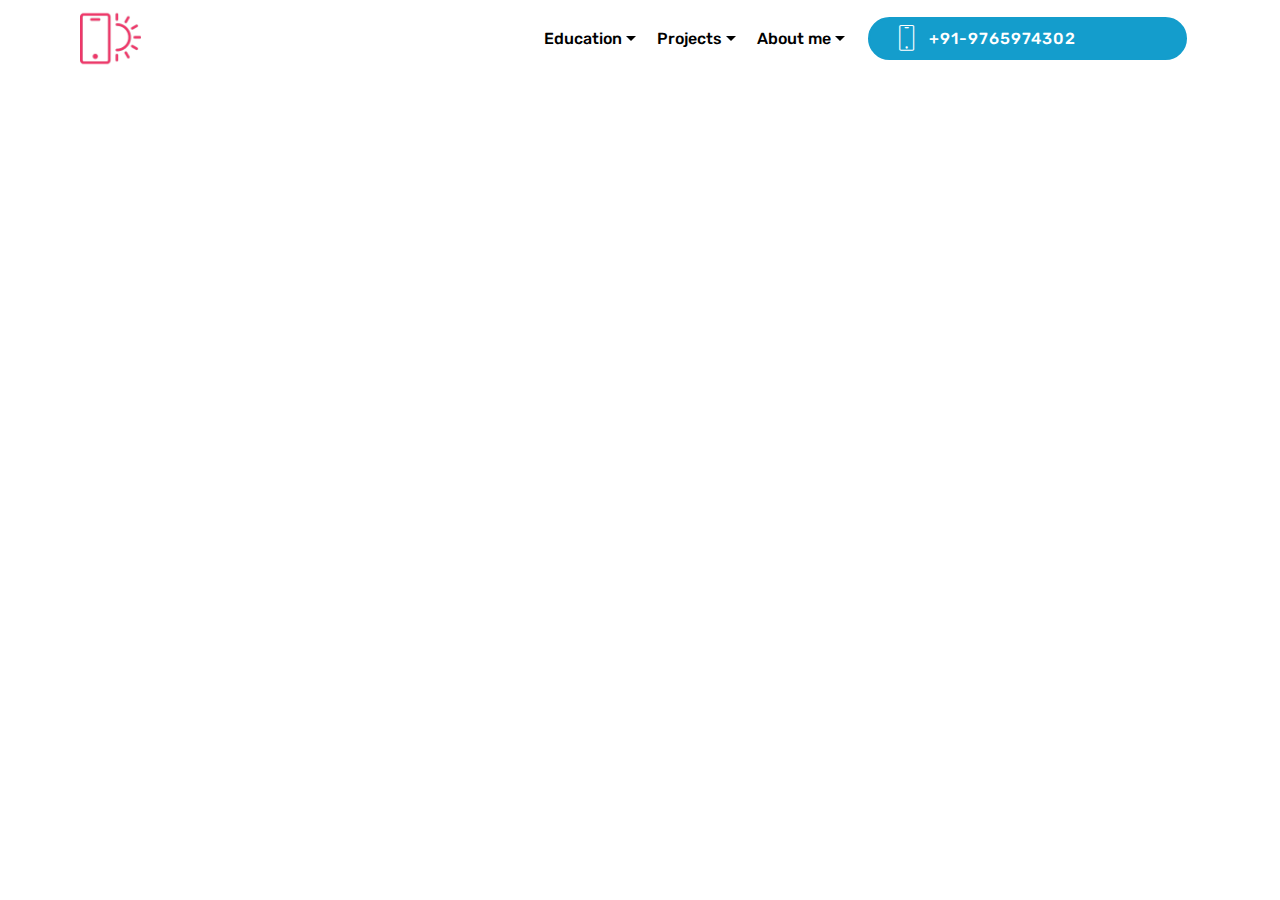
<file: page6.html>
<!DOCTYPE html>
<html  >
<head>
  <!-- Site made with Mobirise Website Builder v4.10.7, https://mobirise.com -->
  <meta charset="UTF-8">
  <meta http-equiv="X-UA-Compatible" content="IE=edge">
  <meta name="generator" content="Mobirise v4.10.7, mobirise.com">
  <meta name="viewport" content="width=device-width, initial-scale=1, minimum-scale=1">
  <link rel="shortcut icon" href="assets/images/logo2.png" type="image/x-icon">
  <meta name="description" content="Site Maker Description">
  
  <title>Skills</title>
  <link rel="stylesheet" href="assets/web/assets/mobirise-icons/mobirise-icons.css">
  <link rel="stylesheet" href="assets/tether/tether.min.css">
  <link rel="stylesheet" href="assets/bootstrap/css/bootstrap.min.css">
  <link rel="stylesheet" href="assets/bootstrap/css/bootstrap-grid.min.css">
  <link rel="stylesheet" href="assets/bootstrap/css/bootstrap-reboot.min.css">
  <link rel="stylesheet" href="assets/dropdown/css/style.css">
  <link rel="stylesheet" href="assets/theme/css/style.css">
  <link rel="stylesheet" href="assets/mobirise/css/mbr-additional.css" type="text/css">
  
  
  
</head>
<body>
  <section class="menu cid-rA3QxgjhnB" once="menu" id="menu2-h">

    

    <nav class="navbar navbar-expand beta-menu navbar-dropdown align-items-center navbar-fixed-top navbar-toggleable-sm">
        <button class="navbar-toggler navbar-toggler-right" type="button" data-toggle="collapse" data-target="#navbarSupportedContent" aria-controls="navbarSupportedContent" aria-expanded="false" aria-label="Toggle navigation">
            <div class="hamburger">
                <span></span>
                <span></span>
                <span></span>
                <span></span>
            </div>
        </button>
        <div class="menu-logo">
            <div class="navbar-brand">
                <span class="navbar-logo">
                    <a href="https://mobirise.co">
                        <img src="assets/images/logo2.png" alt="Mobirise" style="height: 3.8rem;">
                    </a>
                </span>
                
            </div>
        </div>
        <div class="collapse navbar-collapse" id="navbarSupportedContent">
            <ul class="navbar-nav nav-dropdown" data-app-modern-menu="true"><li class="nav-item dropdown"><a class="nav-link link text-black dropdown-toggle display-4" href="https://mobirise.co/B.E" aria-expanded="false" data-toggle="dropdown-submenu">Education</a><div class="dropdown-menu"><a class="text-black dropdown-item display-4" href="page3.html" aria-expanded="false">B.E.<br></a><a class="text-black dropdown-item display-4" href="page1.html" aria-expanded="false">Diploma</a><a class="text-black dropdown-item display-4" href="page2.html" aria-expanded="false">S.S.C<br></a></div></li><li class="nav-item dropdown"><a class="nav-link link text-black dropdown-toggle display-4" href="https://mobirise.co" aria-expanded="false" data-toggle="dropdown-submenu">Projects</a><div class="dropdown-menu"><a class="text-black dropdown-item display-4" href="page5.html" aria-expanded="false">U.G. Project<br></a><a class="text-black dropdown-item display-4" href="page4.html" aria-expanded="false">Diploma Project<br></a></div></li><li class="nav-item dropdown open"><a class="nav-link link text-black dropdown-toggle display-4" href="https://mobirise.co" aria-expanded="true" data-toggle="dropdown-submenu">About me</a><div class="dropdown-menu"><a class="text-black dropdown-item display-4" href="page6.html" aria-expanded="true">Skills</a><a class="text-black dropdown-item display-4" href="page8.html" aria-expanded="true">Contact<br></a></div></li></ul>
            <div class="navbar-buttons mbr-section-btn"><a class="btn btn-sm btn-primary display-4" href="tel:+1-234-567-8901">
                    <span class="btn-icon mbri-mobile mbr-iconfont mbr-iconfont-btn">
                    </span>
                    +91-9765974302 &nbsp; &nbsp; &nbsp; &nbsp; &nbsp; &nbsp; &nbsp; &nbsp;&nbsp;</a></div>
        </div>
    </nav>
</section>


  <section class="engine"><a href="https://mobirise.info/p">site templates free download</a></section><script src="assets/web/assets/jquery/jquery.min.js"></script>
  <script src="assets/popper/popper.min.js"></script>
  <script src="assets/tether/tether.min.js"></script>
  <script src="assets/bootstrap/js/bootstrap.min.js"></script>
  <script src="assets/smoothscroll/smooth-scroll.js"></script>
  <script src="assets/dropdown/js/nav-dropdown.js"></script>
  <script src="assets/dropdown/js/navbar-dropdown.js"></script>
  <script src="assets/touchswipe/jquery.touch-swipe.min.js"></script>
  <script src="assets/theme/js/script.js"></script>
  
  
</body>
</html>
</file>
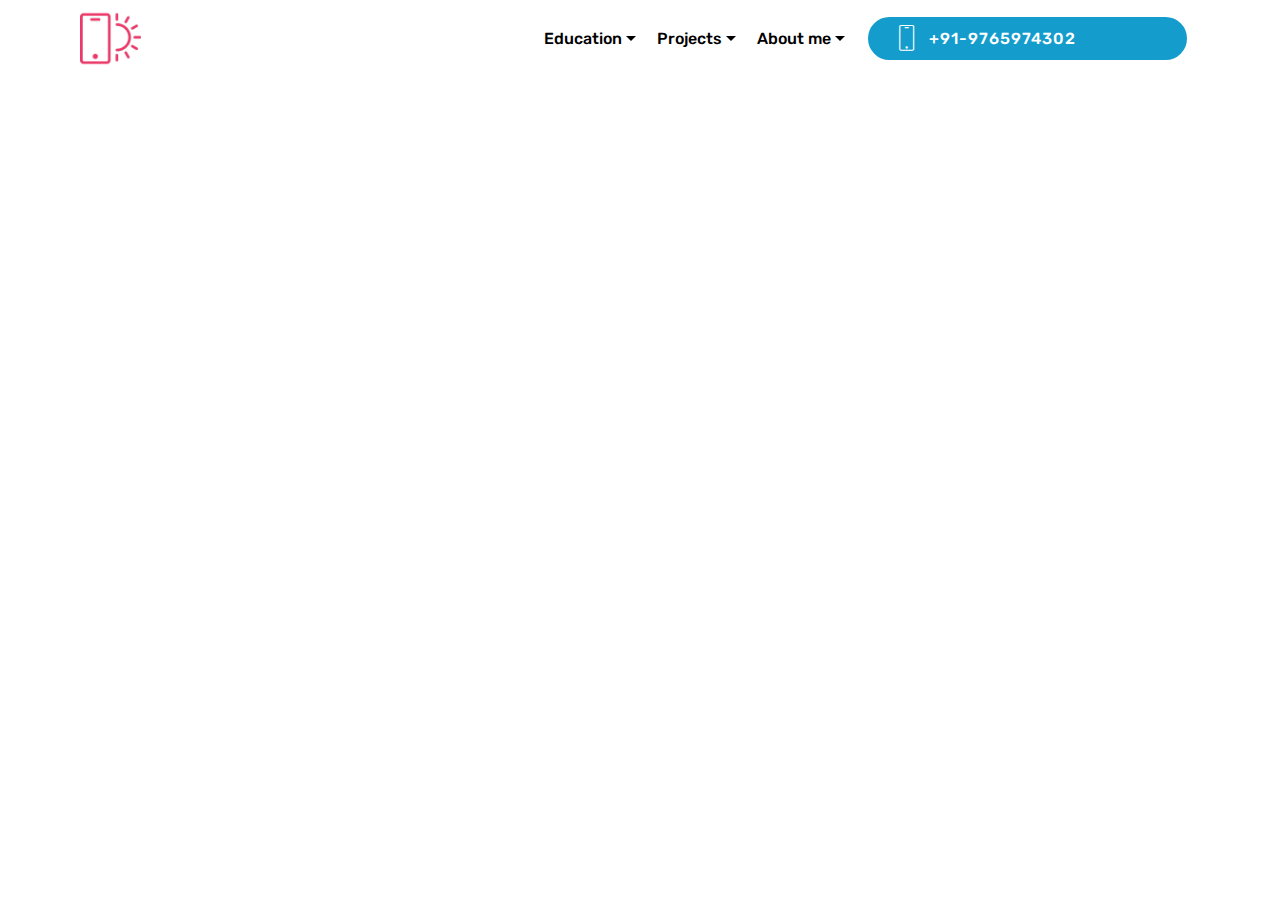
<file: page8.html>
<!DOCTYPE html>
<html  >
<head>
  <!-- Site made with Mobirise Website Builder v4.10.7, https://mobirise.com -->
  <meta charset="UTF-8">
  <meta http-equiv="X-UA-Compatible" content="IE=edge">
  <meta name="generator" content="Mobirise v4.10.7, mobirise.com">
  <meta name="viewport" content="width=device-width, initial-scale=1, minimum-scale=1">
  <link rel="shortcut icon" href="assets/images/logo2.png" type="image/x-icon">
  <meta name="description" content="Web Site Maker Description">
  
  <title>Contact</title>
  <link rel="stylesheet" href="assets/web/assets/mobirise-icons/mobirise-icons.css">
  <link rel="stylesheet" href="assets/tether/tether.min.css">
  <link rel="stylesheet" href="assets/bootstrap/css/bootstrap.min.css">
  <link rel="stylesheet" href="assets/bootstrap/css/bootstrap-grid.min.css">
  <link rel="stylesheet" href="assets/bootstrap/css/bootstrap-reboot.min.css">
  <link rel="stylesheet" href="assets/dropdown/css/style.css">
  <link rel="stylesheet" href="assets/theme/css/style.css">
  <link rel="stylesheet" href="assets/mobirise/css/mbr-additional.css" type="text/css">
  
  
  
</head>
<body>
  <section class="menu cid-rA3QxgjhnB" once="menu" id="menu2-i">

    

    <nav class="navbar navbar-expand beta-menu navbar-dropdown align-items-center navbar-fixed-top navbar-toggleable-sm">
        <button class="navbar-toggler navbar-toggler-right" type="button" data-toggle="collapse" data-target="#navbarSupportedContent" aria-controls="navbarSupportedContent" aria-expanded="false" aria-label="Toggle navigation">
            <div class="hamburger">
                <span></span>
                <span></span>
                <span></span>
                <span></span>
            </div>
        </button>
        <div class="menu-logo">
            <div class="navbar-brand">
                <span class="navbar-logo">
                    <a href="https://mobirise.co">
                        <img src="assets/images/logo2.png" alt="Mobirise" style="height: 3.8rem;">
                    </a>
                </span>
                
            </div>
        </div>
        <div class="collapse navbar-collapse" id="navbarSupportedContent">
            <ul class="navbar-nav nav-dropdown" data-app-modern-menu="true"><li class="nav-item dropdown"><a class="nav-link link text-black dropdown-toggle display-4" href="https://mobirise.co/B.E" aria-expanded="false" data-toggle="dropdown-submenu">Education</a><div class="dropdown-menu"><a class="text-black dropdown-item display-4" href="page3.html" aria-expanded="false">B.E.<br></a><a class="text-black dropdown-item display-4" href="page1.html" aria-expanded="false">Diploma</a><a class="text-black dropdown-item display-4" href="page2.html" aria-expanded="false">S.S.C<br></a></div></li><li class="nav-item dropdown"><a class="nav-link link text-black dropdown-toggle display-4" href="https://mobirise.co" aria-expanded="false" data-toggle="dropdown-submenu">Projects</a><div class="dropdown-menu"><a class="text-black dropdown-item display-4" href="page5.html" aria-expanded="false">U.G. Project<br></a><a class="text-black dropdown-item display-4" href="page4.html" aria-expanded="false">Diploma Project<br></a></div></li><li class="nav-item dropdown"><a class="nav-link link text-black dropdown-toggle display-4" href="https://mobirise.co" aria-expanded="true" data-toggle="dropdown-submenu">About me</a><div class="dropdown-menu"><a class="text-black dropdown-item display-4" href="page6.html" aria-expanded="true">Skills</a><a class="text-black dropdown-item display-4" href="page8.html" aria-expanded="true">Contact<br></a></div></li></ul>
            <div class="navbar-buttons mbr-section-btn"><a class="btn btn-sm btn-primary display-4" href="tel:+1-234-567-8901">
                    <span class="btn-icon mbri-mobile mbr-iconfont mbr-iconfont-btn">
                    </span>
                    +91-9765974302 &nbsp; &nbsp; &nbsp; &nbsp; &nbsp; &nbsp; &nbsp; &nbsp;&nbsp;</a></div>
        </div>
    </nav>
</section>


  <section class="engine"><a href="https://mobirise.info">Mobirise</a></section><script src="assets/web/assets/jquery/jquery.min.js"></script>
  <script src="assets/popper/popper.min.js"></script>
  <script src="assets/tether/tether.min.js"></script>
  <script src="assets/bootstrap/js/bootstrap.min.js"></script>
  <script src="assets/smoothscroll/smooth-scroll.js"></script>
  <script src="assets/dropdown/js/nav-dropdown.js"></script>
  <script src="assets/dropdown/js/navbar-dropdown.js"></script>
  <script src="assets/touchswipe/jquery.touch-swipe.min.js"></script>
  <script src="assets/theme/js/script.js"></script>
  
  
</body>
</html>
</file>
<file: assets/web/assets/mobirise-icons/mobirise-icons.css>
@font-face {
  font-family: 'MobiriseIcons';
  src:  url('mobirise-icons.eot?spat4u');
  src:  url('mobirise-icons.eot?spat4u#iefix') format('embedded-opentype'),
    url('mobirise-icons.ttf?spat4u') format('truetype'),
    url('mobirise-icons.woff?spat4u') format('woff'),
    url('mobirise-icons.svg?spat4u#MobiriseIcons') format('svg');
  font-weight: normal;
  font-style: normal;
}

[class^="mbri-"], [class*=" mbri-"] {
  /* use !important to prevent issues with browser extensions that change fonts */
  font-family: MobiriseIcons !important;
  speak: none;
  font-style: normal;
  font-weight: normal;
  font-variant: normal;
  text-transform: none;
  line-height: 1;

  /* Better Font Rendering =========== */
  -webkit-font-smoothing: antialiased;
  -moz-osx-font-smoothing: grayscale;
}

.mbri-add-submenu:before {
  content: "\e900";
}
.mbri-alert:before {
  content: "\e901";
}
.mbri-align-center:before {
  content: "\e902";
}
.mbri-align-justify:before {
  content: "\e903";
}
.mbri-align-left:before {
  content: "\e904";
}
.mbri-align-right:before {
  content: "\e905";
}
.mbri-android:before {
  content: "\e906";
}
.mbri-apple:before {
  content: "\e907";
}
.mbri-arrow-down:before {
  content: "\e908";
}
.mbri-arrow-next:before {
  content: "\e909";
}
.mbri-arrow-prev:before {
  content: "\e90a";
}
.mbri-arrow-up:before {
  content: "\e90b";
}
.mbri-bold:before {
  content: "\e90c";
}
.mbri-bookmark:before {
  content: "\e90d";
}
.mbri-bootstrap:before {
  content: "\e90e";
}
.mbri-briefcase:before {
  content: "\e90f";
}
.mbri-browse:before {
  content: "\e910";
}
.mbri-bulleted-list:before {
  content: "\e911";
}
.mbri-calendar:before {
  content: "\e912";
}
.mbri-camera:before {
  content: "\e913";
}
.mbri-cart-add:before {
  content: "\e914";
}
.mbri-cart-full:before {
  content: "\e915";
}
.mbri-cash:before {
  content: "\e916";
}
.mbri-change-style:before {
  content: "\e917";
}
.mbri-chat:before {
  content: "\e918";
}
.mbri-clock:before {
  content: "\e919";
}
.mbri-close:before {
  content: "\e91a";
}
.mbri-cloud:before {
  content: "\e91b";
}
.mbri-code:before {
  content: "\e91c";
}
.mbri-contact-form:before {
  content: "\e91d";
}
.mbri-credit-card:before {
  content: "\e91e";
}
.mbri-cursor-click:before {
  content: "\e91f";
}
.mbri-cust-feedback:before {
  content: "\e920";
}
.mbri-database:before {
  content: "\e921";
}
.mbri-delivery:before {
  content: "\e922";
}
.mbri-desktop:before {
  content: "\e923";
}
.mbri-devices:before {
  content: "\e924";
}
.mbri-down:before {
  content: "\e925";
}
.mbri-download:before {
  content: "\e989";
}
.mbri-drag-n-drop:before {
  content: "\e927";
}
.mbri-drag-n-drop2:before {
  content: "\e928";
}
.mbri-edit:before {
  content: "\e929";
}
.mbri-edit2:before {
  content: "\e92a";
}
.mbri-error:before {
  content: "\e92b";
}
.mbri-extension:before {
  content: "\e92c";
}
.mbri-features:before {
  content: "\e92d";
}
.mbri-file:before {
  content: "\e92e";
}
.mbri-flag:before {
  content: "\e92f";
}
.mbri-folder:before {
  content: "\e930";
}
.mbri-gift:before {
  content: "\e931";
}
.mbri-github:before {
  content: "\e932";
}
.mbri-globe:before {
  content: "\e933";
}
.mbri-globe-2:before {
  content: "\e934";
}
.mbri-growing-chart:before {
  content: "\e935";
}
.mbri-hearth:before {
  content: "\e936";
}
.mbri-help:before {
  content: "\e937";
}
.mbri-home:before {
  content: "\e938";
}
.mbri-hot-cup:before {
  content: "\e939";
}
.mbri-idea:before {
  content: "\e93a";
}
.mbri-image-gallery:before {
  content: "\e93b";
}
.mbri-image-slider:before {
  content: "\e93c";
}
.mbri-info:before {
  content: "\e93d";
}
.mbri-italic:before {
  content: "\e93e";
}
.mbri-key:before {
  content: "\e93f";
}
.mbri-laptop:before {
  content: "\e940";
}
.mbri-layers:before {
  content: "\e941";
}
.mbri-left-right:before {
  content: "\e942";
}
.mbri-left:before {
  content: "\e943";
}
.mbri-letter:before {
  content: "\e944";
}
.mbri-like:before {
  content: "\e945";
}
.mbri-link:before {
  content: "\e946";
}
.mbri-lock:before {
  content: "\e947";
}
.mbri-login:before {
  content: "\e948";
}
.mbri-logout:before {
  content: "\e949";
}
.mbri-magic-stick:before {
  content: "\e94a";
}
.mbri-map-pin:before {
  content: "\e94b";
}
.mbri-menu:before {
  content: "\e94c";
}
.mbri-mobile:before {
  content: "\e94d";
}
.mbri-mobile2:before {
  content: "\e94e";
}
.mbri-mobirise:before {
  content: "\e94f";
}
.mbri-more-horizontal:before {
  content: "\e950";
}
.mbri-more-vertical:before {
  content: "\e951";
}
.mbri-music:before {
  content: "\e952";
}
.mbri-new-file:before {
  content: "\e953";
}
.mbri-numbered-list:before {
  content: "\e954";
}
.mbri-opened-folder:before {
  content: "\e955";
}
.mbri-pages:before {
  content: "\e956";
}
.mbri-paper-plane:before {
  content: "\e957";
}
.mbri-paperclip:before {
  content: "\e958";
}
.mbri-photo:before {
  content: "\e959";
}
.mbri-photos:before {
  content: "\e95a";
}
.mbri-pin:before {
  content: "\e95b";
}
.mbri-play:before {
  content: "\e95c";
}
.mbri-plus:before {
  content: "\e95d";
}
.mbri-preview:before {
  content: "\e95e";
}
.mbri-print:before {
  content: "\e95f";
}
.mbri-protect:before {
  content: "\e960";
}
.mbri-question:before {
  content: "\e961";
}
.mbri-quote-left:before {
  content: "\e962";
}
.mbri-quote-right:before {
  content: "\e963";
}
.mbri-refresh:before {
  content: "\e964";
}
.mbri-responsive:before {
  content: "\e965";
}
.mbri-right:before {
  content: "\e966";
}
.mbri-rocket:before {
  content: "\e967";
}
.mbri-sad-face:before {
  content: "\e968";
}
.mbri-sale:before {
  content: "\e969";
}
.mbri-save:before {
  content: "\e96a";
}
.mbri-search:before {
  content: "\e96b";
}
.mbri-setting:before {
  content: "\e96c";
}
.mbri-setting2:before {
  content: "\e96d";
}
.mbri-setting3:before {
  content: "\e96e";
}
.mbri-share:before {
  content: "\e96f";
}
.mbri-shopping-bag:before {
  content: "\e970";
}
.mbri-shopping-basket:before {
  content: "\e971";
}
.mbri-shopping-cart:before {
  content: "\e972";
}
.mbri-sites:before {
  content: "\e973";
}
.mbri-smile-face:before {
  content: "\e974";
}
.mbri-speed:before {
  content: "\e975";
}
.mbri-star:before {
  content: "\e976";
}
.mbri-success:before {
  content: "\e977";
}
.mbri-sun:before {
  content: "\e978";
}
.mbri-sun2:before {
  content: "\e979";
}
.mbri-tablet:before {
  content: "\e97a";
}
.mbri-tablet-vertical:before {
  content: "\e97b";
}
.mbri-target:before {
  content: "\e97c";
}
.mbri-timer:before {
  content: "\e97d";
}
.mbri-to-ftp:before {
  content: "\e97e";
}
.mbri-to-local-drive:before {
  content: "\e97f";
}
.mbri-touch-swipe:before {
  content: "\e980";
}
.mbri-touch:before {
  content: "\e981";
}
.mbri-trash:before {
  content: "\e982";
}
.mbri-underline:before {
  content: "\e983";
}
.mbri-unlink:before {
  content: "\e984";
}
.mbri-unlock:before {
  content: "\e985";
}
.mbri-up-down:before {
  content: "\e986";
}
.mbri-up:before {
  content: "\e987";
}
.mbri-update:before {
  content: "\e988";
}
.mbri-upload:before {
 content: "\e926"; 
}
.mbri-user:before {
  content: "\e98a";
}
.mbri-user2:before {
  content: "\e98b";
}
.mbri-users:before {
  content: "\e98c";
}
.mbri-video:before {
  content: "\e98d";
}
.mbri-video-play:before {
  content: "\e98e";
}
.mbri-watch:before {
  content: "\e98f";
}
.mbri-website-theme:before {
  content: "\e990";
}
.mbri-wifi:before {
  content: "\e991";
}
.mbri-windows:before {
  content: "\e992";
}
.mbri-zoom-out:before {
  content: "\e993";
}
.mbri-redo:before {
  content: "\e994";
}
.mbri-undo:before {
  content: "\e995";
}
</file>
<file: assets/socicon/css/styles.css>
@charset "UTF-8";

@font-face {
  font-family: "socicon";
  src:url("../fonts/socicon.eot");
  src:url("../fonts/socicon.eot?#iefix") format("embedded-opentype"),
    url("../fonts/socicon.woff") format("woff"),
    url("../fonts/socicon.ttf") format("truetype"),
    url("../fonts/socicon.svg#socicon") format("svg");
  font-weight: normal;
  font-style: normal;

}

[data-icon]:before {
  font-family: "socicon" !important;
  content: attr(data-icon);
  font-style: normal !important;
  font-weight: normal !important;
  font-variant: normal !important;
  text-transform: none !important;
  speak: none;
  line-height: 1;
  -webkit-font-smoothing: antialiased;
  -moz-osx-font-smoothing: grayscale;
}

[class^="socicon-"]:before,
[class*=" socicon-"]:before {
  font-family: "socicon" !important;
  font-style: normal !important;
  font-weight: normal !important;
  font-variant: normal !important;
  text-transform: none !important;
  speak: none;
  line-height: 1;
  -webkit-font-smoothing: antialiased;
  -moz-osx-font-smoothing: grayscale;
}

.socicon-modelmayhem:before {
  content: "\e000";
}
.socicon-mixcloud:before {
  content: "\e001";
}
.socicon-drupal:before {
  content: "\e002";
}
.socicon-swarm:before {
  content: "\e003";
}
.socicon-istock:before {
  content: "\e004";
}
.socicon-yammer:before {
  content: "\e005";
}
.socicon-ello:before {
  content: "\e006";
}
.socicon-stackoverflow:before {
  content: "\e007";
}
.socicon-persona:before {
  content: "\e008";
}
.socicon-triplej:before {
  content: "\e009";
}
.socicon-houzz:before {
  content: "\e00a";
}
.socicon-rss:before {
  content: "\e00b";
}
.socicon-paypal:before {
  content: "\e00c";
}
.socicon-odnoklassniki:before {
  content: "\e00d";
}
.socicon-airbnb:before {
  content: "\e00e";
}
.socicon-periscope:before {
  content: "\e00f";
}
.socicon-outlook:before {
  content: "\e010";
}
.socicon-coderwall:before {
  content: "\e011";
}
.socicon-tripadvisor:before {
  content: "\e012";
}
.socicon-appnet:before {
  content: "\e013";
}
.socicon-goodreads:before {
  content: "\e014";
}
.socicon-tripit:before {
  content: "\e015";
}
.socicon-lanyrd:before {
  content: "\e016";
}
.socicon-slideshare:before {
  content: "\e017";
}
.socicon-buffer:before {
  content: "\e018";
}
.socicon-disqus:before {
  content: "\e019";
}
.socicon-vkontakte:before {
  content: "\e01a";
}
.socicon-whatsapp:before {
  content: "\e01b";
}
.socicon-patreon:before {
  content: "\e01c";
}
.socicon-storehouse:before {
  content: "\e01d";
}
.socicon-pocket:before {
  content: "\e01e";
}
.socicon-mail:before {
  content: "\e01f";
}
.socicon-blogger:before {
  content: "\e020";
}
.socicon-technorati:before {
  content: "\e021";
}
.socicon-reddit:before {
  content: "\e022";
}
.socicon-dribbble:before {
  content: "\e023";
}
.socicon-stumbleupon:before {
  content: "\e024";
}
.socicon-digg:before {
  content: "\e025";
}
.socicon-envato:before {
  content: "\e026";
}
.socicon-behance:before {
  content: "\e027";
}
.socicon-delicious:before {
  content: "\e028";
}
.socicon-deviantart:before {
  content: "\e029";
}
.socicon-forrst:before {
  content: "\e02a";
}
.socicon-play:before {
  content: "\e02b";
}
.socicon-zerply:before {
  content: "\e02c";
}
.socicon-wikipedia:before {
  content: "\e02d";
}
.socicon-apple:before {
  content: "\e02e";
}
.socicon-flattr:before {
  content: "\e02f";
}
.socicon-github:before {
  content: "\e030";
}
.socicon-renren:before {
  content: "\e031";
}
.socicon-friendfeed:before {
  content: "\e032";
}
.socicon-newsvine:before {
  content: "\e033";
}
.socicon-identica:before {
  content: "\e034";
}
.socicon-bebo:before {
  content: "\e035";
}
.socicon-zynga:before {
  content: "\e036";
}
.socicon-steam:before {
  content: "\e037";
}
.socicon-xbox:before {
  content: "\e038";
}
.socicon-windows:before {
  content: "\e039";
}
.socicon-qq:before {
  content: "\e03a";
}
.socicon-douban:before {
  content: "\e03b";
}
.socicon-meetup:before {
  content: "\e03c";
}
.socicon-playstation:before {
  content: "\e03d";
}
.socicon-android:before {
  content: "\e03e";
}
.socicon-snapchat:before {
  content: "\e03f";
}
.socicon-twitter:before {
  content: "\e040";
}
.socicon-facebook:before {
  content: "\e041";
}
.socicon-googleplus:before {
  content: "\e042";
}
.socicon-pinterest:before {
  content: "\e043";
}
.socicon-foursquare:before {
  content: "\e044";
}
.socicon-yahoo:before {
  content: "\e045";
}
.socicon-skype:before {
  content: "\e046";
}
.socicon-yelp:before {
  content: "\e047";
}
.socicon-feedburner:before {
  content: "\e048";
}
.socicon-linkedin:before {
  content: "\e049";
}
.socicon-viadeo:before {
  content: "\e04a";
}
.socicon-xing:before {
  content: "\e04b";
}
.socicon-myspace:before {
  content: "\e04c";
}
.socicon-soundcloud:before {
  content: "\e04d";
}
.socicon-spotify:before {
  content: "\e04e";
}
.socicon-grooveshark:before {
  content: "\e04f";
}
.socicon-lastfm:before {
  content: "\e050";
}
.socicon-youtube:before {
  content: "\e051";
}
.socicon-vimeo:before {
  content: "\e052";
}
.socicon-dailymotion:before {
  content: "\e053";
}
.socicon-vine:before {
  content: "\e054";
}
.socicon-flickr:before {
  content: "\e055";
}
.socicon-500px:before {
  content: "\e056";
}
.socicon-wordpress:before {
  content: "\e058";
}
.socicon-tumblr:before {
  content: "\e059";
}
.socicon-twitch:before {
  content: "\e05a";
}
.socicon-8tracks:before {
  content: "\e05b";
}
.socicon-amazon:before {
  content: "\e05c";
}
.socicon-icq:before {
  content: "\e05d";
}
.socicon-smugmug:before {
  content: "\e05e";
}
.socicon-ravelry:before {
  content: "\e05f";
}
.socicon-weibo:before {
  content: "\e060";
}
.socicon-baidu:before {
  content: "\e061";
}
.socicon-angellist:before {
  content: "\e062";
}
.socicon-ebay:before {
  content: "\e063";
}
.socicon-imdb:before {
  content: "\e064";
}
.socicon-stayfriends:before {
  content: "\e065";
}
.socicon-residentadvisor:before {
  content: "\e066";
}
.socicon-google:before {
  content: "\e067";
}
.socicon-yandex:before {
  content: "\e068";
}
.socicon-sharethis:before {
  content: "\e069";
}
.socicon-bandcamp:before {
  content: "\e06a";
}
.socicon-itunes:before {
  content: "\e06b";
}
.socicon-deezer:before {
  content: "\e06c";
}
.socicon-telegram:before {
  content: "\e06e";
}
.socicon-openid:before {
  content: "\e06f";
}
.socicon-amplement:before {
  content: "\e070";
}
.socicon-viber:before {
  content: "\e071";
}
.socicon-zomato:before {
  content: "\e072";
}
.socicon-draugiem:before {
  content: "\e074";
}
.socicon-endomodo:before {
  content: "\e075";
}
.socicon-filmweb:before {
  content: "\e076";
}
.socicon-stackexchange:before {
  content: "\e077";
}
.socicon-wykop:before {
  content: "\e078";
}
.socicon-teamspeak:before {
  content: "\e079";
}
.socicon-teamviewer:before {
  content: "\e07a";
}
.socicon-ventrilo:before {
  content: "\e07b";
}
.socicon-younow:before {
  content: "\e07c";
}
.socicon-raidcall:before {
  content: "\e07d";
}
.socicon-mumble:before {
  content: "\e07e";
}
.socicon-medium:before {
  content: "\e06d";
}
.socicon-bebee:before {
  content: "\e07f";
}
.socicon-hitbox:before {
  content: "\e080";
}
.socicon-reverbnation:before {
  content: "\e081";
}
.socicon-formulr:before {
  content: "\e082";
}
.socicon-instagram:before {
  content: "\e057";
}
.socicon-battlenet:before {
  content: "\e083";
}
.socicon-chrome:before {
  content: "\e084";
}
.socicon-discord:before {
  content: "\e086";
}
.socicon-issuu:before {
  content: "\e087";
}
.socicon-macos:before {
  content: "\e088";
}
.socicon-firefox:before {
  content: "\e089";
}
.socicon-opera:before {
  content: "\e08d";
}
.socicon-keybase:before {
  content: "\e090";
}
.socicon-alliance:before {
  content: "\e091";
}
.socicon-livejournal:before {
  content: "\e092";
}
.socicon-googlephotos:before {
  content: "\e093";
}
.socicon-horde:before {
  content: "\e094";
}
.socicon-etsy:before {
  content: "\e095";
}
.socicon-zapier:before {
  content: "\e096";
}
.socicon-google-scholar:before {
  content: "\e097";
}
.socicon-researchgate:before {
  content: "\e098";
}
.socicon-wechat:before {
  content: "\e099";
}
.socicon-strava:before {
  content: "\e09a";
}
.socicon-line:before {
  content: "\e09b";
}
.socicon-lyft:before {
  content: "\e09c";
}
.socicon-uber:before {
  content: "\e09d";
}
.socicon-songkick:before {
  content: "\e09e";
}
.socicon-viewbug:before {
  content: "\e09f";
}
.socicon-googlegroups:before {
  content: "\e0a0";
}
.socicon-quora:before {
  content: "\e073";
}
.socicon-diablo:before {
  content: "\e085";
}
.socicon-blizzard:before {
  content: "\e0a1";
}
.socicon-hearthstone:before {
  content: "\e08b";
}
.socicon-heroes:before {
  content: "\e08a";
}
.socicon-overwatch:before {
  content: "\e08c";
}
.socicon-warcraft:before {
  content: "\e08e";
}
.socicon-starcraft:before {
  content: "\e08f";
}
.socicon-beam:before {
  content: "\e0a2";
}
.socicon-curse:before {
  content: "\e0a3";
}
.socicon-player:before {
  content: "\e0a4";
}
.socicon-streamjar:before {
  content: "\e0a5";
}
.socicon-nintendo:before {
  content: "\e0a6";
}
.socicon-hellocoton:before {
  content: "\e0a7";
}
</file>
<file: assets/dropdown/css/style.css>
.navbar-dropdown {
  left: 0;
  padding: 0;
  position: absolute;
  right: 0;
  top: 0;
  transition: all 0.45s ease;
  z-index: 1030;
  background: #282828; }
  .navbar-dropdown .navbar-logo {
    margin-right: 0.8rem;
    transition: margin 0.3s ease-in-out;
    vertical-align: middle; }
    .navbar-dropdown .navbar-logo img {
      height: 3.125rem;
      transition: all 0.3s ease-in-out; }
    .navbar-dropdown .navbar-logo.mbr-iconfont {
      font-size: 3.125rem;
      line-height: 3.125rem; }
  .navbar-dropdown .navbar-caption {
    font-weight: 700;
    white-space: normal;
    vertical-align: -4px;
    line-height: 3.125rem !important; }
    .navbar-dropdown .navbar-caption, .navbar-dropdown .navbar-caption:hover {
      color: inherit;
      text-decoration: none; }
  .navbar-dropdown .mbr-iconfont + .navbar-caption {
    vertical-align: -1px; }
  .navbar-dropdown.navbar-fixed-top {
    position: fixed; }
  .navbar-dropdown .navbar-brand span {
    vertical-align: -4px; }
  .navbar-dropdown.bg-color.transparent {
    background: none; }
  .navbar-dropdown.navbar-short .navbar-brand {
    padding: 0.625rem 0; }
    .navbar-dropdown.navbar-short .navbar-brand span {
      vertical-align: -1px; }
  .navbar-dropdown.navbar-short .navbar-caption {
    line-height: 2.375rem !important;
    vertical-align: -2px; }
  .navbar-dropdown.navbar-short .navbar-logo {
    margin-right: 0.5rem; }
    .navbar-dropdown.navbar-short .navbar-logo img {
      height: 2.375rem; }
    .navbar-dropdown.navbar-short .navbar-logo.mbr-iconfont {
      font-size: 2.375rem;
      line-height: 2.375rem; }
  .navbar-dropdown.navbar-short .mbr-table-cell {
    height: 3.625rem; }
  .navbar-dropdown .navbar-close {
    left: 0.6875rem;
    position: fixed;
    top: 0.75rem;
    z-index: 1000; }
  .navbar-dropdown .hamburger-icon {
    content: "";
    display: inline-block;
    vertical-align: middle;
    width: 16px;
    -webkit-box-shadow: 0 -6px 0 1px #282828,0 0 0 1px #282828,0 6px 0 1px #282828;
    -moz-box-shadow: 0 -6px 0 1px #282828,0 0 0 1px #282828,0 6px 0 1px #282828;
    box-shadow: 0 -6px 0 1px #282828,0 0 0 1px #282828,0 6px 0 1px #282828; }

.dropdown-menu .dropdown-toggle[data-toggle="dropdown-submenu"]::after {
  border-bottom: 0.35em solid transparent;
  border-left: 0.35em solid;
  border-right: 0;
  border-top: 0.35em solid transparent;
  margin-left: 0.3rem; }

.dropdown-menu .dropdown-item:focus {
  outline: 0; }

.nav-dropdown {
  font-size: 0.75rem;
  font-weight: 500;
  height: auto !important; }
  .nav-dropdown .nav-btn {
    padding-left: 1rem; }
  .nav-dropdown .link {
    margin: .667em 1.667em;
    font-weight: 500;
    padding: 0;
    transition: color .2s ease-in-out; }
    .nav-dropdown .link.dropdown-toggle {
      margin-right: 2.583em; }
      .nav-dropdown .link.dropdown-toggle::after {
        margin-left: .25rem;
        border-top: 0.35em solid;
        border-right: 0.35em solid transparent;
        border-left: 0.35em solid transparent;
        border-bottom: 0; }
      .nav-dropdown .link.dropdown-toggle[aria-expanded="true"] {
        margin: 0;
        padding: 0.667em 3.263em  0.667em 1.667em; }
  .nav-dropdown .link::after,
  .nav-dropdown .dropdown-item::after {
    color: inherit; }
  .nav-dropdown .btn {
    font-size: 0.75rem;
    font-weight: 700;
    letter-spacing: 0;
    margin-bottom: 0;
    padding-left: 1.25rem;
    padding-right: 1.25rem; }
  .nav-dropdown .dropdown-menu {
    border-radius: 0;
    border: 0;
    left: 0;
    margin: 0;
    padding-bottom: 1.25rem;
    padding-top: 1.25rem;
    position: relative; }
  .nav-dropdown .dropdown-submenu {
    margin-left: 0.125rem;
    top: 0; }
  .nav-dropdown .dropdown-item {
    font-weight: 500;
    line-height: 2;
    padding: 0.3846em 4.615em 0.3846em 1.5385em;
    position: relative;
    transition: color .2s ease-in-out, background-color .2s ease-in-out; }
    .nav-dropdown .dropdown-item::after {
      margin-top: -0.3077em;
      position: absolute;
      right: 1.1538em;
      top: 50%; }
    .nav-dropdown .dropdown-item:focus, .nav-dropdown .dropdown-item:hover {
      background: none; }

@media (max-width: 767px) {
  .nav-dropdown.navbar-toggleable-sm {
    bottom: 0;
    display: none;
    left: 0;
    overflow-x: hidden;
    position: fixed;
    top: 0;
    transform: translateX(-100%);
    -ms-transform: translateX(-100%);
    -webkit-transform: translateX(-100%);
    width: 18.75rem;
    z-index: 999; } }
.nav-dropdown.navbar-toggleable-xl {
  bottom: 0;
  display: none;
  left: 0;
  overflow-x: hidden;
  position: fixed;
  top: 0;
  transform: translateX(-100%);
  -ms-transform: translateX(-100%);
  -webkit-transform: translateX(-100%);
  width: 18.75rem;
  z-index: 999; }

.nav-dropdown-sm {
  display: block !important;
  overflow-x: hidden;
  overflow: auto;
  padding-top: 3.875rem; }
  .nav-dropdown-sm::after {
    content: "";
    display: block;
    height: 3rem;
    width: 100%; }
  .nav-dropdown-sm.collapse.in ~ .navbar-close {
    display: block !important; }
  .nav-dropdown-sm.collapsing, .nav-dropdown-sm.collapse.in {
    transform: translateX(0);
    -ms-transform: translateX(0);
    -webkit-transform: translateX(0);
    transition: all 0.25s ease-out;
    -webkit-transition: all 0.25s ease-out;
    background: #282828; }
  .nav-dropdown-sm.collapsing[aria-expanded="false"] {
    transform: translateX(-100%);
    -ms-transform: translateX(-100%);
    -webkit-transform: translateX(-100%); }
  .nav-dropdown-sm .nav-item {
    display: block;
    margin-left: 0 !important;
    padding-left: 0; }
  .nav-dropdown-sm .link,
  .nav-dropdown-sm .dropdown-item {
    border-top: 1px dotted rgba(255, 255, 255, 0.1);
    font-size: 0.8125rem;
    line-height: 1.6;
    margin: 0 !important;
    padding: 0.875rem 2.4rem 0.875rem 1.5625rem !important;
    position: relative;
    white-space: normal; }
    .nav-dropdown-sm .link:focus, .nav-dropdown-sm .link:hover,
    .nav-dropdown-sm .dropdown-item:focus,
    .nav-dropdown-sm .dropdown-item:hover {
      background: rgba(0, 0, 0, 0.2) !important;
      color: #c0a375; }
  .nav-dropdown-sm .nav-btn {
    position: relative;
    padding: 1.5625rem 1.5625rem 0 1.5625rem; }
    .nav-dropdown-sm .nav-btn::before {
      border-top: 1px dotted rgba(255, 255, 255, 0.1);
      content: "";
      left: 0;
      position: absolute;
      top: 0;
      width: 100%; }
    .nav-dropdown-sm .nav-btn + .nav-btn {
      padding-top: 0.625rem; }
      .nav-dropdown-sm .nav-btn + .nav-btn::before {
        display: none; }
  .nav-dropdown-sm .btn {
    padding: 0.625rem 0; }
  .nav-dropdown-sm .dropdown-toggle[data-toggle="dropdown-submenu"]::after {
    margin-left: .25rem;
    border-top: 0.35em solid;
    border-right: 0.35em solid transparent;
    border-left: 0.35em solid transparent;
    border-bottom: 0; }
  .nav-dropdown-sm .dropdown-toggle[data-toggle="dropdown-submenu"][aria-expanded="true"]::after {
    border-top: 0;
    border-right: 0.35em solid transparent;
    border-left: 0.35em solid transparent;
    border-bottom: 0.35em solid; }
  .nav-dropdown-sm .dropdown-menu {
    margin: 0;
    padding: 0;
    position: relative;
    top: 0;
    left: 0;
    width: 100%;
    border: 0;
    float: none;
    border-radius: 0;
    background: none; }
  .nav-dropdown-sm .dropdown-submenu {
    left: 100%;
    margin-left: 0.125rem;
    margin-top: -1.25rem;
    top: 0; }

.navbar-toggleable-sm .nav-dropdown .dropdown-menu {
  position: absolute; }

.navbar-toggleable-sm .nav-dropdown .dropdown-submenu {
  left: 100%;
  margin-left: 0.125rem;
  margin-top: -1.25rem;
  top: 0; }

.navbar-toggleable-sm.opened .nav-dropdown .dropdown-menu {
  position: relative; }

.navbar-toggleable-sm.opened .nav-dropdown .dropdown-submenu {
  left: 0;
  margin-left: 00rem;
  margin-top: 0rem;
  top: 0; }

.is-builder .nav-dropdown.collapsing {
  transition: none !important; }

/*# sourceMappingURL=style.css.map */
</file>
<file: assets/theme/css/style.css>
/*!
 * Mobirise v4 theme (https://mobirise.com/)
 * Copyright 2017 Mobirise
 */
section {
  background-color: #eeeeee;
}

section,
.container,
.container-fluid {
  position: relative;
  word-wrap: break-word;
}

a.mbr-iconfont:hover {
  text-decoration: none;
}

.article .lead p, .article .lead ul, .article .lead ol, .article .lead pre, .article .lead blockquote {
  margin-bottom: 0;
}

a {
  font-style: normal;
  font-weight: 400;
  cursor: pointer;
}

a, a:hover {
  text-decoration: none;
}

figure {
  margin-bottom: 0;
}

body {
  color: #232323;
}

h1, h2, h3, h4, h5, h6,
.h1, .h2, .h3, .h4, .h5, .h6,
.display-1, .display-2, .display-3, .display-4 {
  line-height: 1;
  word-break: break-word;
  word-wrap: break-word;
}

b, strong {
  font-weight: bold;
}

blockquote {
  padding: 10px 0 10px 20px;
  position: relative;
  border-left: 2px solid;
  border-color: #ff3366;
}

input:-webkit-autofill, input:-webkit-autofill:hover, input:-webkit-autofill:focus, input:-webkit-autofill:active {
  transition-delay: 9999s;
  transition-property: background-color, color;
}

textarea[type="hidden"] {
  display: none;
}

body {
  position: relative;
}

section {
  background-position: 50% 50%;
  background-repeat: no-repeat;
  background-size: cover;
}

section .mbr-background-video,
section .mbr-background-video-preview {
  position: absolute;
  bottom: 0;
  left: 0;
  right: 0;
  top: 0;
}

.hidden {
  visibility: hidden;
}

.mbr-z-index20 {
  z-index: 20;
}

/*! Base colors */
.mbr-white {
  color: #ffffff;
}

.mbr-black {
  color: #000000;
}

.mbr-bg-white {
  background-color: #ffffff;
}

.mbr-bg-black {
  background-color: #000000;
}

/*! Text-aligns */
.align-left {
  text-align: left;
}

.align-center {
  text-align: center;
}

.align-right {
  text-align: right;
}

@media (max-width: 767px) {
  .align-left, .align-center, .align-right, .mbr-section-btn, .mbr-section-title {
    text-align: center;
  }
}

/*! Font-weight  */
.mbr-light {
  font-weight: 300;
}

.mbr-regular {
  font-weight: 400;
}

.mbr-semibold {
  font-weight: 500;
}

.mbr-bold {
  font-weight: 700;
}

/*! Media  */
.media-size-item {
  -webkit-flex: 1 1 auto;
  -moz-flex: 1 1 auto;
  -ms-flex: 1 1 auto;
  -o-flex: 1 1 auto;
  flex: 1 1 auto;
}

.media-content {
  -webkit-flex-basis: 100%;
  flex-basis: 100%;
}

.media-container-row {
  display: -ms-flexbox;
  display: -webkit-flex;
  display: flex;
  -webkit-flex-direction: row;
  -ms-flex-direction: row;
  flex-direction: row;
  -webkit-flex-wrap: wrap;
  -ms-flex-wrap: wrap;
  flex-wrap: wrap;
  -webkit-justify-content: center;
  -ms-flex-pack: center;
  justify-content: center;
  -webkit-align-content: center;
  -ms-flex-line-pack: center;
  align-content: center;
  -webkit-align-items: start;
  -ms-flex-align: start;
  align-items: start;
}

.media-container-row .media-size-item {
  width: 400px;
}

.media-container-column {
  display: -ms-flexbox;
  display: -webkit-flex;
  display: flex;
  -webkit-flex-direction: column;
  -ms-flex-direction: column;
  flex-direction: column;
  -webkit-flex-wrap: wrap;
  -ms-flex-wrap: wrap;
  flex-wrap: wrap;
  -webkit-justify-content: center;
  -ms-flex-pack: center;
  justify-content: center;
  -webkit-align-content: center;
  -ms-flex-line-pack: center;
  align-content: center;
  -webkit-align-items: stretch;
  -ms-flex-align: stretch;
  align-items: stretch;
}

.media-container-column > * {
  width: 100%;
}

@media (min-width: 992px) {
  .media-container-row {
    -webkit-flex-wrap: nowrap;
    -ms-flex-wrap: nowrap;
    flex-wrap: nowrap;
  }
}

figure {
  overflow: hidden;
}

figure[mbr-media-size] {
  transition: width 0.1s;
}

.mbr-figure img, .mbr-figure iframe {
  display: block;
  width: 100%;
}

.card {
  background-color: transparent;
  border: none;
}

.card-box {
  width: 100%;
}

.card-img {
  text-align: center;
  flex-shrink: 0;
  -webkit-flex-shrink: 0;
}

.media {
  max-width: 100%;
  margin: 0 auto;
}

.mbr-figure {
  -ms-flex-item-align: center;
  -ms-grid-row-align: center;
  -webkit-align-self: center;
  align-self: center;
}

.media-container > div {
  max-width: 100%;
}

.mbr-figure img, .card-img img {
  width: 100%;
}

@media (max-width: 991px) {
  .media-size-item {
    width: auto !important;
  }
  .media {
    width: auto;
  }
  .mbr-figure {
    width: 100% !important;
  }
}

/*! Buttons */
.mbr-section-btn {
  margin-left: -.25rem;
  margin-right: -.25rem;
  font-size: 0;
}

nav .mbr-section-btn {
  margin-left: 0rem;
  margin-right: 0rem;
}

/*! Btn icon margin */
.btn .mbr-iconfont, .btn.btn-sm .mbr-iconfont {
  cursor: pointer;
  margin-right: 0.5rem;
}

.btn.btn-md .mbr-iconfont, .btn.btn-md .mbr-iconfont {
  margin-right: 0.8rem;
}

.mbr-regular {
  font-weight: 400;
}

.mbr-semibold {
  font-weight: 500;
}

.mbr-bold {
  font-weight: 700;
}

[type="submit"] {
  -webkit-appearance: none;
}

/*! Full-screen */
.mbr-fullscreen .mbr-overlay {
  min-height: 100vh;
}

.mbr-fullscreen {
  display: flex;
  display: -webkit-flex;
  display: -moz-flex;
  display: -ms-flex;
  display: -o-flex;
  align-items: center;
  -webkit-align-items: center;
  min-height: 100vh;
  padding-top: 3rem;
  padding-bottom: 3rem;
}

/*! Map */
.map {
  height: 25rem;
  position: relative;
}

.map iframe {
  width: 100%;
  height: 100%;
}

/* Form */
.form-asterisk {
  font-family: initial;
  position: absolute;
  top: -2px;
  font-weight: normal;
}

/*! Scroll to top arrow */
.mbr-arrow-up {
  bottom: 25px;
  right: 90px;
  position: fixed;
  text-align: right;
  z-index: 5000;
  color: #ffffff;
  font-size: 32px;
  transform: rotate(180deg);
  -webkit-transform: rotate(180deg);
}

.mbr-arrow-up a {
  background: rgba(0, 0, 0, 0.2);
  border-radius: 3px;
  color: #fff;
  display: inline-block;
  height: 60px;
  width: 60px;
  outline-style: none !important;
  position: relative;
  text-decoration: none;
  transition: all .3s ease-in-out;
  cursor: pointer;
  text-align: center;
}

.mbr-arrow-up a:hover {
  background-color: rgba(0, 0, 0, 0.4);
}

.mbr-arrow-up a i {
  line-height: 60px;
}

.mbr-arrow-up-icon {
  display: block;
  color: #fff;
}

.mbr-arrow-up-icon::before {
  content: "\203a";
  display: inline-block;
  font-family: serif;
  font-size: 32px;
  line-height: 1;
  font-style: normal;
  position: relative;
  top: 6px;
  left: -4px;
  -webkit-transform: rotate(-90deg);
  transform: rotate(-90deg);
}

/*! Arrow Down */
.mbr-arrow {
  position: absolute;
  bottom: 45px;
  left: 50%;
  width: 60px;
  height: 60px;
  cursor: pointer;
  background-color: rgba(80, 80, 80, 0.5);
  border-radius: 50%;
  -webkit-transform: translateX(-50%);
  transform: translateX(-50%);
}

.mbr-arrow > a {
  display: inline-block;
  text-decoration: none;
  outline-style: none;
  -webkit-animation: arrowdown 1.7s ease-in-out infinite;
  animation: arrowdown 1.7s ease-in-out infinite;
}

.mbr-arrow > a > i {
  position: absolute;
  top: -2px;
  left: 15px;
  font-size: 2rem;
}

@keyframes arrowdown {
  0% {
    transform: translateY(0px);
    -webkit-transform: translateY(0px);
  }
  50% {
    transform: translateY(-5px);
    -webkit-transform: translateY(-5px);
  }
  100% {
    transform: translateY(0px);
    -webkit-transform: translateY(0px);
  }
}

@-webkit-keyframes arrowdown {
  0% {
    transform: translateY(0px);
    -webkit-transform: translateY(0px);
  }
  50% {
    transform: translateY(-5px);
    -webkit-transform: translateY(-5px);
  }
  100% {
    transform: translateY(0px);
    -webkit-transform: translateY(0px);
  }
}

@media (max-width: 500px) {
  .mbr-arrow-up {
    left: 50%;
    right: auto;
    transform: translateX(-50%) rotate(180deg);
    -webkit-transform: translateX(-50%) rotate(180deg);
  }
}

/*Gradients animation*/
@keyframes gradient-animation {
  from {
    background-position: 0% 100%;
    animation-timing-function: ease-in-out;
  }
  to {
    background-position: 100% 0%;
    animation-timing-function: ease-in-out;
  }
}

@-webkit-keyframes gradient-animation {
  from {
    background-position: 0% 100%;
    animation-timing-function: ease-in-out;
  }
  to {
    background-position: 100% 0%;
    animation-timing-function: ease-in-out;
  }
}

.bg-gradient {
  background-size: 200% 200%;
  animation: gradient-animation 5s infinite alternate;
  -webkit-animation: gradient-animation 5s infinite alternate;
}

.menu .navbar-brand {
  display: -webkit-flex;
}

.menu .navbar-brand span {
  display: flex;
  display: -webkit-flex;
}

.menu .navbar-brand .navbar-caption-wrap {
  display: -webkit-flex;
}

.menu .navbar-brand .navbar-logo img {
  display: -webkit-flex;
}

@media (min-width: 768px) and (max-width: 1023px) {
  .menu .navbar-toggleable-sm .navbar-nav {
    display: -webkit-box;
    display: -webkit-flex;
    display: -ms-flexbox;
  }
}

@media (max-width: 1023px) {
  .menu .navbar-collapse {
    max-height: 93.5vh;
  }
  .menu .navbar-collapse.show {
    overflow: auto;
  }
}

@media (min-width: 1024px) {
  .menu .navbar-nav.nav-dropdown {
    display: -webkit-flex;
  }
  .menu .navbar-toggleable-sm .navbar-collapse {
    display: -webkit-flex !important;
  }
  .menu .collapsed .navbar-collapse {
    max-height: 93.5vh;
  }
  .menu .collapsed .navbar-collapse.show {
    overflow: auto;
  }
}

@media (max-width: 767px) {
  .menu .navbar-collapse {
    max-height: 80vh;
  }
}

.navbar {
  display: -webkit-flex;
  -webkit-flex-wrap: wrap;
  -webkit-align-items: center;
  -webkit-justify-content: space-between;
}

.navbar-collapse {
  -webkit-flex-basis: 100%;
  -webkit-flex-grow: 1;
  -webkit-align-items: center;
}

.nav-dropdown .link {
  padding: .667em 1.667em !important;
  margin: 0 !important;
}

.nav {
  display: -webkit-flex;
  -webkit-flex-wrap: wrap;
}

.row {
  display: -webkit-flex;
  -webkit-flex-wrap: wrap;
}

.justify-content-center {
  -webkit-justify-content: center;
}

.form-inline {
  display: -webkit-flex;
  -webkit-flex-flow: row wrap;
  -webkit-align-items: center;
}

.card-wrapper {
  -webkit-flex: 1;
}

.carousel-control {
  z-index: 10;
  display: -webkit-flex;
  -webkit-align-items: center;
  -webkit-justify-content: center;
}

.carousel-controls {
  display: -webkit-flex;
}

.media {
  display: -webkit-flex;
}

.form-group:focus {
  outline: none;
}

.jq-selectbox__select {
  padding: 1.07em .5em;
  position: absolute;
  top: 0;
  left: 0;
  width: 100%;
}

.jq-selectbox__dropdown {
  position: absolute;
  top: 100% !important;
  left: 0 !important;
  width: 100% !important;
}

.jq-selectbox__trigger-arrow {
  transform: translateY(-50%);
}

.jq-selectbox li {
  padding: 1.07em .5em;
}

input[type="range"] {
  padding-left: 0 !important;
  padding-right: 0 !important;
}

.modal-dialog, .modal-content {
  height: 100%;
}

.modal-dialog .carousel-inner {
  height: 100%;
  height: -webkit-fill-available;
  height: fill-available;
}

.carousel-item {
  text-align: center;
}

.carousel-item img {
  margin: auto;
}
.engine {
	position: absolute;
	text-indent: -2400px;
	text-align: center;
	padding: 0;
	top: 0;
	left: -2400px;
}
</file>
<file: assets/mobirise/css/mbr-additional.css>
@import url(https://fonts.googleapis.com/css?family=Rubik:300,300i,400,400i,500,500i,700,700i,900,900i);





body {
  font-style: normal;
  line-height: 1.5;
}
.mbr-section-title {
  font-style: normal;
  line-height: 1.2;
}
.mbr-section-subtitle {
  line-height: 1.3;
}
.mbr-text {
  font-style: normal;
  line-height: 1.6;
}
.display-1 {
  font-family: 'Rubik', sans-serif;
  font-size: 4.25rem;
}
.display-1 > .mbr-iconfont {
  font-size: 6.8rem;
}
.display-2 {
  font-family: 'Rubik', sans-serif;
  font-size: 3rem;
}
.display-2 > .mbr-iconfont {
  font-size: 4.8rem;
}
.display-4 {
  font-family: 'Rubik', sans-serif;
  font-size: 1rem;
}
.display-4 > .mbr-iconfont {
  font-size: 1.6rem;
}
.display-5 {
  font-family: 'Rubik', sans-serif;
  font-size: 1.5rem;
}
.display-5 > .mbr-iconfont {
  font-size: 2.4rem;
}
.display-7 {
  font-family: 'Rubik', sans-serif;
  font-size: 1rem;
}
.display-7 > .mbr-iconfont {
  font-size: 1.6rem;
}
/* ---- Fluid typography for mobile devices ---- */
/* 1.4 - font scale ratio ( bootstrap == 1.42857 ) */
/* 100vw - current viewport width */
/* (48 - 20)  48 == 48rem == 768px, 20 == 20rem == 320px(minimal supported viewport) */
/* 0.65 - min scale variable, may vary */
@media (max-width: 768px) {
  .display-1 {
    font-size: 3.4rem;
    font-size: calc( 2.1374999999999997rem + (4.25 - 2.1374999999999997) * ((100vw - 20rem) / (48 - 20)));
    line-height: calc( 1.4 * (2.1374999999999997rem + (4.25 - 2.1374999999999997) * ((100vw - 20rem) / (48 - 20))));
  }
  .display-2 {
    font-size: 2.4rem;
    font-size: calc( 1.7rem + (3 - 1.7) * ((100vw - 20rem) / (48 - 20)));
    line-height: calc( 1.4 * (1.7rem + (3 - 1.7) * ((100vw - 20rem) / (48 - 20))));
  }
  .display-4 {
    font-size: 0.8rem;
    font-size: calc( 1rem + (1 - 1) * ((100vw - 20rem) / (48 - 20)));
    line-height: calc( 1.4 * (1rem + (1 - 1) * ((100vw - 20rem) / (48 - 20))));
  }
  .display-5 {
    font-size: 1.2rem;
    font-size: calc( 1.175rem + (1.5 - 1.175) * ((100vw - 20rem) / (48 - 20)));
    line-height: calc( 1.4 * (1.175rem + (1.5 - 1.175) * ((100vw - 20rem) / (48 - 20))));
  }
}
/* Buttons */
.btn {
  font-weight: 500;
  border-width: 2px;
  font-style: normal;
  letter-spacing: 1px;
  margin: .4rem .8rem;
  white-space: normal;
  -webkit-transition: all 0.3s ease-in-out;
  -moz-transition: all 0.3s ease-in-out;
  transition: all 0.3s ease-in-out;
  display: inline-flex;
  align-items: center;
  justify-content: center;
  word-break: break-word;
  -webkit-align-items: center;
  -webkit-justify-content: center;
  display: -webkit-inline-flex;
  padding: 1rem 3rem;
  border-radius: 3px;
}
.btn-sm {
  font-weight: 500;
  letter-spacing: 1px;
  -webkit-transition: all 0.3s ease-in-out;
  -moz-transition: all 0.3s ease-in-out;
  transition: all 0.3s ease-in-out;
  padding: 0.6rem 1.5rem;
  border-radius: 3px;
}
.btn-md {
  font-weight: 500;
  letter-spacing: 1px;
  margin: .4rem .8rem !important;
  -webkit-transition: all 0.3s ease-in-out;
  -moz-transition: all 0.3s ease-in-out;
  transition: all 0.3s ease-in-out;
  padding: 1rem 3rem;
  border-radius: 3px;
}
.btn-lg {
  font-weight: 500;
  letter-spacing: 1px;
  margin: .4rem .8rem !important;
  -webkit-transition: all 0.3s ease-in-out;
  -moz-transition: all 0.3s ease-in-out;
  transition: all 0.3s ease-in-out;
  padding: 1.2rem 3.2rem;
  border-radius: 3px;
}
.bg-primary {
  background-color: #149dcc !important;
}
.bg-success {
  background-color: #f7ed4a !important;
}
.bg-info {
  background-color: #82786e !important;
}
.bg-warning {
  background-color: #879a9f !important;
}
.bg-danger {
  background-color: #b1a374 !important;
}
.btn-primary,
.btn-primary:active {
  background-color: #149dcc !important;
  border-color: #149dcc !important;
  color: #ffffff !important;
}
.btn-primary:hover,
.btn-primary:focus,
.btn-primary.focus,
.btn-primary.active {
  color: #ffffff !important;
  background-color: #0d6786 !important;
  border-color: #0d6786 !important;
}
.btn-primary.disabled,
.btn-primary:disabled {
  color: #ffffff !important;
  background-color: #0d6786 !important;
  border-color: #0d6786 !important;
}
.btn-secondary,
.btn-secondary:active {
  background-color: #ff3366 !important;
  border-color: #ff3366 !important;
  color: #ffffff !important;
}
.btn-secondary:hover,
.btn-secondary:focus,
.btn-secondary.focus,
.btn-secondary.active {
  color: #ffffff !important;
  background-color: #e50039 !important;
  border-color: #e50039 !important;
}
.btn-secondary.disabled,
.btn-secondary:disabled {
  color: #ffffff !important;
  background-color: #e50039 !important;
  border-color: #e50039 !important;
}
.btn-info,
.btn-info:active {
  background-color: #82786e !important;
  border-color: #82786e !important;
  color: #ffffff !important;
}
.btn-info:hover,
.btn-info:focus,
.btn-info.focus,
.btn-info.active {
  color: #ffffff !important;
  background-color: #59524b !important;
  border-color: #59524b !important;
}
.btn-info.disabled,
.btn-info:disabled {
  color: #ffffff !important;
  background-color: #59524b !important;
  border-color: #59524b !important;
}
.btn-success,
.btn-success:active {
  background-color: #f7ed4a !important;
  border-color: #f7ed4a !important;
  color: #3f3c03 !important;
}
.btn-success:hover,
.btn-success:focus,
.btn-success.focus,
.btn-success.active {
  color: #3f3c03 !important;
  background-color: #eadd0a !important;
  border-color: #eadd0a !important;
}
.btn-success.disabled,
.btn-success:disabled {
  color: #3f3c03 !important;
  background-color: #eadd0a !important;
  border-color: #eadd0a !important;
}
.btn-warning,
.btn-warning:active {
  background-color: #879a9f !important;
  border-color: #879a9f !important;
  color: #ffffff !important;
}
.btn-warning:hover,
.btn-warning:focus,
.btn-warning.focus,
.btn-warning.active {
  color: #ffffff !important;
  background-color: #617479 !important;
  border-color: #617479 !important;
}
.btn-warning.disabled,
.btn-warning:disabled {
  color: #ffffff !important;
  background-color: #617479 !important;
  border-color: #617479 !important;
}
.btn-danger,
.btn-danger:active {
  background-color: #b1a374 !important;
  border-color: #b1a374 !important;
  color: #ffffff !important;
}
.btn-danger:hover,
.btn-danger:focus,
.btn-danger.focus,
.btn-danger.active {
  color: #ffffff !important;
  background-color: #8b7d4e !important;
  border-color: #8b7d4e !important;
}
.btn-danger.disabled,
.btn-danger:disabled {
  color: #ffffff !important;
  background-color: #8b7d4e !important;
  border-color: #8b7d4e !important;
}
.btn-white {
  color: #333333 !important;
}
.btn-white,
.btn-white:active {
  background-color: #ffffff !important;
  border-color: #ffffff !important;
  color: #808080 !important;
}
.btn-white:hover,
.btn-white:focus,
.btn-white.focus,
.btn-white.active {
  color: #808080 !important;
  background-color: #d9d9d9 !important;
  border-color: #d9d9d9 !important;
}
.btn-white.disabled,
.btn-white:disabled {
  color: #808080 !important;
  background-color: #d9d9d9 !important;
  border-color: #d9d9d9 !important;
}
.btn-black,
.btn-black:active {
  background-color: #333333 !important;
  border-color: #333333 !important;
  color: #ffffff !important;
}
.btn-black:hover,
.btn-black:focus,
.btn-black.focus,
.btn-black.active {
  color: #ffffff !important;
  background-color: #0d0d0d !important;
  border-color: #0d0d0d !important;
}
.btn-black.disabled,
.btn-black:disabled {
  color: #ffffff !important;
  background-color: #0d0d0d !important;
  border-color: #0d0d0d !important;
}
.btn-primary-outline,
.btn-primary-outline:active {
  background: none;
  border-color: #0b566f;
  color: #0b566f;
}
.btn-primary-outline:hover,
.btn-primary-outline:focus,
.btn-primary-outline.focus,
.btn-primary-outline.active {
  color: #ffffff;
  background-color: #149dcc;
  border-color: #149dcc;
}
.btn-primary-outline.disabled,
.btn-primary-outline:disabled {
  color: #ffffff !important;
  background-color: #149dcc !important;
  border-color: #149dcc !important;
}
.btn-secondary-outline,
.btn-secondary-outline:active {
  background: none;
  border-color: #cc0033;
  color: #cc0033;
}
.btn-secondary-outline:hover,
.btn-secondary-outline:focus,
.btn-secondary-outline.focus,
.btn-secondary-outline.active {
  color: #ffffff;
  background-color: #ff3366;
  border-color: #ff3366;
}
.btn-secondary-outline.disabled,
.btn-secondary-outline:disabled {
  color: #ffffff !important;
  background-color: #ff3366 !important;
  border-color: #ff3366 !important;
}
.btn-info-outline,
.btn-info-outline:active {
  background: none;
  border-color: #4b453f;
  color: #4b453f;
}
.btn-info-outline:hover,
.btn-info-outline:focus,
.btn-info-outline.focus,
.btn-info-outline.active {
  color: #ffffff;
  background-color: #82786e;
  border-color: #82786e;
}
.btn-info-outline.disabled,
.btn-info-outline:disabled {
  color: #ffffff !important;
  background-color: #82786e !important;
  border-color: #82786e !important;
}
.btn-success-outline,
.btn-success-outline:active {
  background: none;
  border-color: #d2c609;
  color: #d2c609;
}
.btn-success-outline:hover,
.btn-success-outline:focus,
.btn-success-outline.focus,
.btn-success-outline.active {
  color: #3f3c03;
  background-color: #f7ed4a;
  border-color: #f7ed4a;
}
.btn-success-outline.disabled,
.btn-success-outline:disabled {
  color: #3f3c03 !important;
  background-color: #f7ed4a !important;
  border-color: #f7ed4a !important;
}
.btn-warning-outline,
.btn-warning-outline:active {
  background: none;
  border-color: #55666b;
  color: #55666b;
}
.btn-warning-outline:hover,
.btn-warning-outline:focus,
.btn-warning-outline.focus,
.btn-warning-outline.active {
  color: #ffffff;
  background-color: #879a9f;
  border-color: #879a9f;
}
.btn-warning-outline.disabled,
.btn-warning-outline:disabled {
  color: #ffffff !important;
  background-color: #879a9f !important;
  border-color: #879a9f !important;
}
.btn-danger-outline,
.btn-danger-outline:active {
  background: none;
  border-color: #7a6e45;
  color: #7a6e45;
}
.btn-danger-outline:hover,
.btn-danger-outline:focus,
.btn-danger-outline.focus,
.btn-danger-outline.active {
  color: #ffffff;
  background-color: #b1a374;
  border-color: #b1a374;
}
.btn-danger-outline.disabled,
.btn-danger-outline:disabled {
  color: #ffffff !important;
  background-color: #b1a374 !important;
  border-color: #b1a374 !important;
}
.btn-black-outline,
.btn-black-outline:active {
  background: none;
  border-color: #000000;
  color: #000000;
}
.btn-black-outline:hover,
.btn-black-outline:focus,
.btn-black-outline.focus,
.btn-black-outline.active {
  color: #ffffff;
  background-color: #333333;
  border-color: #333333;
}
.btn-black-outline.disabled,
.btn-black-outline:disabled {
  color: #ffffff !important;
  background-color: #333333 !important;
  border-color: #333333 !important;
}
.btn-white-outline,
.btn-white-outline:active,
.btn-white-outline.active {
  background: none;
  border-color: #ffffff;
  color: #ffffff;
}
.btn-white-outline:hover,
.btn-white-outline:focus,
.btn-white-outline.focus {
  color: #333333;
  background-color: #ffffff;
  border-color: #ffffff;
}
.text-primary {
  color: #149dcc !important;
}
.text-secondary {
  color: #ff3366 !important;
}
.text-success {
  color: #f7ed4a !important;
}
.text-info {
  color: #82786e !important;
}
.text-warning {
  color: #879a9f !important;
}
.text-danger {
  color: #b1a374 !important;
}
.text-white {
  color: #ffffff !important;
}
.text-black {
  color: #000000 !important;
}
a.text-primary:hover,
a.text-primary:focus {
  color: #0b566f !important;
}
a.text-secondary:hover,
a.text-secondary:focus {
  color: #cc0033 !important;
}
a.text-success:hover,
a.text-success:focus {
  color: #d2c609 !important;
}
a.text-info:hover,
a.text-info:focus {
  color: #4b453f !important;
}
a.text-warning:hover,
a.text-warning:focus {
  color: #55666b !important;
}
a.text-danger:hover,
a.text-danger:focus {
  color: #7a6e45 !important;
}
a.text-white:hover,
a.text-white:focus {
  color: #b3b3b3 !important;
}
a.text-black:hover,
a.text-black:focus {
  color: #4d4d4d !important;
}
.alert-success {
  background-color: #70c770;
}
.alert-info {
  background-color: #82786e;
}
.alert-warning {
  background-color: #879a9f;
}
.alert-danger {
  background-color: #b1a374;
}
.mbr-section-btn a.btn:not(.btn-form) {
  border-radius: 100px;
}
.mbr-section-btn a.btn:not(.btn-form):hover,
.mbr-section-btn a.btn:not(.btn-form):focus {
  box-shadow: none !important;
}
.mbr-section-btn a.btn:not(.btn-form):hover,
.mbr-section-btn a.btn:not(.btn-form):focus {
  box-shadow: 0 10px 40px 0 rgba(0, 0, 0, 0.2) !important;
  -webkit-box-shadow: 0 10px 40px 0 rgba(0, 0, 0, 0.2) !important;
}
.mbr-gallery-filter li a {
  border-radius: 100px !important;
}
.mbr-gallery-filter li.active .btn {
  background-color: #149dcc;
  border-color: #149dcc;
  color: #ffffff;
}
.mbr-gallery-filter li.active .btn:focus {
  box-shadow: none;
}
.nav-tabs .nav-link {
  border-radius: 100px !important;
}
.btn-form {
  border-radius: 0;
}
.btn-form:hover {
  cursor: pointer;
}
a,
a:hover {
  color: #149dcc;
}
.mbr-plan-header.bg-primary .mbr-plan-subtitle,
.mbr-plan-header.bg-primary .mbr-plan-price-desc {
  color: #b4e6f8;
}
.mbr-plan-header.bg-success .mbr-plan-subtitle,
.mbr-plan-header.bg-success .mbr-plan-price-desc {
  color: #ffffff;
}
.mbr-plan-header.bg-info .mbr-plan-subtitle,
.mbr-plan-header.bg-info .mbr-plan-price-desc {
  color: #beb8b2;
}
.mbr-plan-header.bg-warning .mbr-plan-subtitle,
.mbr-plan-header.bg-warning .mbr-plan-price-desc {
  color: #ced6d8;
}
.mbr-plan-header.bg-danger .mbr-plan-subtitle,
.mbr-plan-header.bg-danger .mbr-plan-price-desc {
  color: #dfd9c6;
}
/* Scroll to top button*/
.scrollToTop_wraper {
  display: none;
}
#scrollToTop a i:before {
  content: '';
  position: absolute;
  height: 40%;
  top: 25%;
  background: #fff;
  width: 2px;
  left: calc(50% - 1px);
}
#scrollToTop a i:after {
  content: '';
  position: absolute;
  display: block;
  border-top: 2px solid #fff;
  border-right: 2px solid #fff;
  width: 40%;
  height: 40%;
  left: 30%;
  bottom: 30%;
  transform: rotate(135deg);
  -webkit-transform: rotate(135deg);
}
/* Others*/
.note-check a[data-value=Rubik] {
  font-style: normal;
}
.mbr-arrow a {
  color: #ffffff;
}
@media (max-width: 767px) {
  .mbr-arrow {
    display: none;
  }
}
.form-control-label {
  position: relative;
  cursor: pointer;
  margin-bottom: .357em;
  padding: 0;
}
.alert {
  color: #ffffff;
  border-radius: 0;
  border: 0;
  font-size: .875rem;
  line-height: 1.5;
  margin-bottom: 1.875rem;
  padding: 1.25rem;
  position: relative;
}
.alert.alert-form::after {
  background-color: inherit;
  bottom: -7px;
  content: "";
  display: block;
  height: 14px;
  left: 50%;
  margin-left: -7px;
  position: absolute;
  transform: rotate(45deg);
  width: 14px;
  -webkit-transform: rotate(45deg);
}
.form-control {
  background-color: #f5f5f5;
  box-shadow: none;
  color: #565656;
  font-family: 'Rubik', sans-serif;
  font-size: 1rem;
  line-height: 1.43;
  min-height: 3.5em;
  padding: 1.07em .5em;
}
.form-control > .mbr-iconfont {
  font-size: 1.6rem;
}
.form-control,
.form-control:focus {
  border: 1px solid #e8e8e8;
}
.form-active .form-control:invalid {
  border-color: red;
}
.mbr-overlay {
  background-color: #000;
  bottom: 0;
  left: 0;
  opacity: .5;
  position: absolute;
  right: 0;
  top: 0;
  z-index: 0;
  pointer-events: none;
}
blockquote {
  font-style: italic;
  padding: 10px 0 10px 20px;
  font-size: 1.09rem;
  position: relative;
  border-color: #149dcc;
  border-width: 3px;
}
ul,
ol,
pre,
blockquote {
  margin-bottom: 2.3125rem;
}
pre {
  background: #f4f4f4;
  padding: 10px 24px;
  white-space: pre-wrap;
}
.inactive {
  -webkit-user-select: none;
  -moz-user-select: none;
  -ms-user-select: none;
  user-select: none;
  pointer-events: none;
  -webkit-user-drag: none;
  user-drag: none;
}
.mbr-section__comments .row {
  justify-content: center;
  -webkit-justify-content: center;
}
/* Forms */
.mbr-form .btn {
  margin: .4rem 0;
}
.mbr-form .input-group-btn a.btn {
  border-radius: 100px !important;
}
.mbr-form .input-group-btn a.btn:hover {
  box-shadow: 0 10px 40px 0 rgba(0, 0, 0, 0.2);
}
.mbr-form .input-group-btn button[type="submit"] {
  border-radius: 100px !important;
  padding: 1rem 3rem;
}
.mbr-form .input-group-btn button[type="submit"]:hover {
  box-shadow: 0 10px 40px 0 rgba(0, 0, 0, 0.2);
}
.form2 .form-control {
  border-top-left-radius: 100px;
  border-bottom-left-radius: 100px;
}
.form2 .input-group-btn a.btn {
  border-top-left-radius: 0 !important;
  border-bottom-left-radius: 0 !important;
}
.form2 .input-group-btn button[type="submit"] {
  border-top-left-radius: 0 !important;
  border-bottom-left-radius: 0 !important;
}
.form3 input[type="email"] {
  border-radius: 100px !important;
}
@media (max-width: 349px) {
  .form2 input[type="email"] {
    border-radius: 100px !important;
  }
  .form2 .input-group-btn a.btn {
    border-radius: 100px !important;
  }
  .form2 .input-group-btn button[type="submit"] {
    border-radius: 100px !important;
  }
}
@media (max-width: 767px) {
  .btn {
    font-size: .75rem !important;
  }
  .btn .mbr-iconfont {
    font-size: 1rem !important;
  }
}
/* Social block */
.btn-social {
  font-size: 20px;
  border-radius: 50%;
  padding: 0;
  width: 44px;
  height: 44px;
  line-height: 44px;
  text-align: center;
  position: relative;
  border: 2px solid #c0a375;
  border-color: #149dcc;
  color: #232323;
  cursor: pointer;
}
.btn-social i {
  top: 0;
  line-height: 44px;
  width: 44px;
}
.btn-social:hover {
  color: #fff;
  background: #149dcc;
}
.btn-social + .btn {
  margin-left: .1rem;
}
/* Footer */
.mbr-footer-content li::before,
.mbr-footer .mbr-contacts li::before {
  background: #149dcc;
}
.mbr-footer-content li a:hover,
.mbr-footer .mbr-contacts li a:hover {
  color: #149dcc;
}
.footer3 input[type="email"],
.footer4 input[type="email"] {
  border-radius: 100px !important;
}
.footer3 .input-group-btn a.btn,
.footer4 .input-group-btn a.btn {
  border-radius: 100px !important;
}
.footer3 .input-group-btn button[type="submit"],
.footer4 .input-group-btn button[type="submit"] {
  border-radius: 100px !important;
}
/* Headers*/
.header13 .form-inline input[type="email"],
.header14 .form-inline input[type="email"] {
  border-radius: 100px;
}
.header13 .form-inline input[type="text"],
.header14 .form-inline input[type="text"] {
  border-radius: 100px;
}
.header13 .form-inline input[type="tel"],
.header14 .form-inline input[type="tel"] {
  border-radius: 100px;
}
.header13 .form-inline a.btn,
.header14 .form-inline a.btn {
  border-radius: 100px;
}
.header13 .form-inline button,
.header14 .form-inline button {
  border-radius: 100px !important;
}
.offset-1 {
  margin-left: 8.33333%;
}
.offset-2 {
  margin-left: 16.66667%;
}
.offset-3 {
  margin-left: 25%;
}
.offset-4 {
  margin-left: 33.33333%;
}
.offset-5 {
  margin-left: 41.66667%;
}
.offset-6 {
  margin-left: 50%;
}
.offset-7 {
  margin-left: 58.33333%;
}
.offset-8 {
  margin-left: 66.66667%;
}
.offset-9 {
  margin-left: 75%;
}
.offset-10 {
  margin-left: 83.33333%;
}
.offset-11 {
  margin-left: 91.66667%;
}
@media (min-width: 576px) {
  .offset-sm-0 {
    margin-left: 0%;
  }
  .offset-sm-1 {
    margin-left: 8.33333%;
  }
  .offset-sm-2 {
    margin-left: 16.66667%;
  }
  .offset-sm-3 {
    margin-left: 25%;
  }
  .offset-sm-4 {
    margin-left: 33.33333%;
  }
  .offset-sm-5 {
    margin-left: 41.66667%;
  }
  .offset-sm-6 {
    margin-left: 50%;
  }
  .offset-sm-7 {
    margin-left: 58.33333%;
  }
  .offset-sm-8 {
    margin-left: 66.66667%;
  }
  .offset-sm-9 {
    margin-left: 75%;
  }
  .offset-sm-10 {
    margin-left: 83.33333%;
  }
  .offset-sm-11 {
    margin-left: 91.66667%;
  }
}
@media (min-width: 768px) {
  .offset-md-0 {
    margin-left: 0%;
  }
  .offset-md-1 {
    margin-left: 8.33333%;
  }
  .offset-md-2 {
    margin-left: 16.66667%;
  }
  .offset-md-3 {
    margin-left: 25%;
  }
  .offset-md-4 {
    margin-left: 33.33333%;
  }
  .offset-md-5 {
    margin-left: 41.66667%;
  }
  .offset-md-6 {
    margin-left: 50%;
  }
  .offset-md-7 {
    margin-left: 58.33333%;
  }
  .offset-md-8 {
    margin-left: 66.66667%;
  }
  .offset-md-9 {
    margin-left: 75%;
  }
  .offset-md-10 {
    margin-left: 83.33333%;
  }
  .offset-md-11 {
    margin-left: 91.66667%;
  }
}
@media (min-width: 992px) {
  .offset-lg-0 {
    margin-left: 0%;
  }
  .offset-lg-1 {
    margin-left: 8.33333%;
  }
  .offset-lg-2 {
    margin-left: 16.66667%;
  }
  .offset-lg-3 {
    margin-left: 25%;
  }
  .offset-lg-4 {
    margin-left: 33.33333%;
  }
  .offset-lg-5 {
    margin-left: 41.66667%;
  }
  .offset-lg-6 {
    margin-left: 50%;
  }
  .offset-lg-7 {
    margin-left: 58.33333%;
  }
  .offset-lg-8 {
    margin-left: 66.66667%;
  }
  .offset-lg-9 {
    margin-left: 75%;
  }
  .offset-lg-10 {
    margin-left: 83.33333%;
  }
  .offset-lg-11 {
    margin-left: 91.66667%;
  }
}
@media (min-width: 1200px) {
  .offset-xl-0 {
    margin-left: 0%;
  }
  .offset-xl-1 {
    margin-left: 8.33333%;
  }
  .offset-xl-2 {
    margin-left: 16.66667%;
  }
  .offset-xl-3 {
    margin-left: 25%;
  }
  .offset-xl-4 {
    margin-left: 33.33333%;
  }
  .offset-xl-5 {
    margin-left: 41.66667%;
  }
  .offset-xl-6 {
    margin-left: 50%;
  }
  .offset-xl-7 {
    margin-left: 58.33333%;
  }
  .offset-xl-8 {
    margin-left: 66.66667%;
  }
  .offset-xl-9 {
    margin-left: 75%;
  }
  .offset-xl-10 {
    margin-left: 83.33333%;
  }
  .offset-xl-11 {
    margin-left: 91.66667%;
  }
}
.navbar-toggler {
  -webkit-align-self: flex-start;
  -ms-flex-item-align: start;
  align-self: flex-start;
  padding: 0.25rem 0.75rem;
  font-size: 1.25rem;
  line-height: 1;
  background: transparent;
  border: 1px solid transparent;
  -webkit-border-radius: 0.25rem;
  border-radius: 0.25rem;
}
.navbar-toggler:focus,
.navbar-toggler:hover {
  text-decoration: none;
}
.navbar-toggler-icon {
  display: inline-block;
  width: 1.5em;
  height: 1.5em;
  vertical-align: middle;
  content: "";
  background: no-repeat center center;
  -webkit-background-size: 100% 100%;
  -o-background-size: 100% 100%;
  background-size: 100% 100%;
}
.navbar-toggler-left {
  position: absolute;
  left: 1rem;
}
.navbar-toggler-right {
  position: absolute;
  right: 1rem;
}
@media (max-width: 575px) {
  .navbar-toggleable .navbar-nav .dropdown-menu {
    position: static;
    float: none;
  }
  .navbar-toggleable > .container {
    padding-right: 0;
    padding-left: 0;
  }
}
@media (min-width: 576px) {
  .navbar-toggleable {
    -webkit-box-orient: horizontal;
    -webkit-box-direction: normal;
    -webkit-flex-direction: row;
    -ms-flex-direction: row;
    flex-direction: row;
    -webkit-flex-wrap: nowrap;
    -ms-flex-wrap: nowrap;
    flex-wrap: nowrap;
    -webkit-box-align: center;
    -webkit-align-items: center;
    -ms-flex-align: center;
    align-items: center;
  }
  .navbar-toggleable .navbar-nav {
    -webkit-box-orient: horizontal;
    -webkit-box-direction: normal;
    -webkit-flex-direction: row;
    -ms-flex-direction: row;
    flex-direction: row;
  }
  .navbar-toggleable .navbar-nav .nav-link {
    padding-right: .5rem;
    padding-left: .5rem;
  }
  .navbar-toggleable > .container {
    display: -webkit-box;
    display: -webkit-flex;
    display: -ms-flexbox;
    display: flex;
    -webkit-flex-wrap: nowrap;
    -ms-flex-wrap: nowrap;
    flex-wrap: nowrap;
    -webkit-box-align: center;
    -webkit-align-items: center;
    -ms-flex-align: center;
    align-items: center;
  }
  .navbar-toggleable .navbar-collapse {
    display: -webkit-box !important;
    display: -webkit-flex !important;
    display: -ms-flexbox !important;
    display: flex !important;
    width: 100%;
  }
  .navbar-toggleable .navbar-toggler {
    display: none;
  }
}
@media (max-width: 767px) {
  .navbar-toggleable-sm .navbar-nav .dropdown-menu {
    position: static;
    float: none;
  }
  .navbar-toggleable-sm > .container {
    padding-right: 0;
    padding-left: 0;
  }
}
@media (min-width: 768px) {
  .navbar-toggleable-sm {
    -webkit-box-orient: horizontal;
    -webkit-box-direction: normal;
    -webkit-flex-direction: row;
    -ms-flex-direction: row;
    flex-direction: row;
    -webkit-flex-wrap: nowrap;
    -ms-flex-wrap: nowrap;
    flex-wrap: nowrap;
    -webkit-box-align: center;
    -webkit-align-items: center;
    -ms-flex-align: center;
    align-items: center;
  }
  .navbar-toggleable-sm .navbar-nav {
    -webkit-box-orient: horizontal;
    -webkit-box-direction: normal;
    -webkit-flex-direction: row;
    -ms-flex-direction: row;
    flex-direction: row;
  }
  .navbar-toggleable-sm .navbar-nav .nav-link {
    padding-right: .5rem;
    padding-left: .5rem;
  }
  .navbar-toggleable-sm > .container {
    display: -webkit-box;
    display: -webkit-flex;
    display: -ms-flexbox;
    display: flex;
    -webkit-flex-wrap: nowrap;
    -ms-flex-wrap: nowrap;
    flex-wrap: nowrap;
    -webkit-box-align: center;
    -webkit-align-items: center;
    -ms-flex-align: center;
    align-items: center;
  }
  .navbar-toggleable-sm .navbar-collapse {
    display: none;
    width: 100%;
  }
  .navbar-toggleable-sm .navbar-toggler {
    display: none;
  }
}
@media (max-width: 1023px) {
  .navbar-toggleable-md .navbar-nav .dropdown-menu {
    position: static;
    float: none;
  }
  .navbar-toggleable-md > .container {
    padding-right: 0;
    padding-left: 0;
  }
}
@media (min-width: 1024px) {
  .navbar-toggleable-md {
    -webkit-box-orient: horizontal;
    -webkit-box-direction: normal;
    -webkit-flex-direction: row;
    -ms-flex-direction: row;
    flex-direction: row;
    -webkit-flex-wrap: nowrap;
    -ms-flex-wrap: nowrap;
    flex-wrap: nowrap;
    -webkit-box-align: center;
    -webkit-align-items: center;
    -ms-flex-align: center;
    align-items: center;
  }
  .navbar-toggleable-md .navbar-nav {
    -webkit-box-orient: horizontal;
    -webkit-box-direction: normal;
    -webkit-flex-direction: row;
    -ms-flex-direction: row;
    flex-direction: row;
  }
  .navbar-toggleable-md .navbar-nav .nav-link {
    padding-right: .5rem;
    padding-left: .5rem;
  }
  .navbar-toggleable-md > .container {
    display: -webkit-box;
    display: -webkit-flex;
    display: -ms-flexbox;
    display: flex;
    -webkit-flex-wrap: nowrap;
    -ms-flex-wrap: nowrap;
    flex-wrap: nowrap;
    -webkit-box-align: center;
    -webkit-align-items: center;
    -ms-flex-align: center;
    align-items: center;
  }
  .navbar-toggleable-md .navbar-collapse {
    display: -webkit-box !important;
    display: -webkit-flex !important;
    display: -ms-flexbox !important;
    display: flex !important;
    width: 100%;
  }
  .navbar-toggleable-md .navbar-toggler {
    display: none;
  }
}
@media (max-width: 1199px) {
  .navbar-toggleable-lg .navbar-nav .dropdown-menu {
    position: static;
    float: none;
  }
  .navbar-toggleable-lg > .container {
    padding-right: 0;
    padding-left: 0;
  }
}
@media (min-width: 1200px) {
  .navbar-toggleable-lg {
    -webkit-box-orient: horizontal;
    -webkit-box-direction: normal;
    -webkit-flex-direction: row;
    -ms-flex-direction: row;
    flex-direction: row;
    -webkit-flex-wrap: nowrap;
    -ms-flex-wrap: nowrap;
    flex-wrap: nowrap;
    -webkit-box-align: center;
    -webkit-align-items: center;
    -ms-flex-align: center;
    align-items: center;
  }
  .navbar-toggleable-lg .navbar-nav {
    -webkit-box-orient: horizontal;
    -webkit-box-direction: normal;
    -webkit-flex-direction: row;
    -ms-flex-direction: row;
    flex-direction: row;
  }
  .navbar-toggleable-lg .navbar-nav .nav-link {
    padding-right: .5rem;
    padding-left: .5rem;
  }
  .navbar-toggleable-lg > .container {
    display: -webkit-box;
    display: -webkit-flex;
    display: -ms-flexbox;
    display: flex;
    -webkit-flex-wrap: nowrap;
    -ms-flex-wrap: nowrap;
    flex-wrap: nowrap;
    -webkit-box-align: center;
    -webkit-align-items: center;
    -ms-flex-align: center;
    align-items: center;
  }
  .navbar-toggleable-lg .navbar-collapse {
    display: -webkit-box !important;
    display: -webkit-flex !important;
    display: -ms-flexbox !important;
    display: flex !important;
    width: 100%;
  }
  .navbar-toggleable-lg .navbar-toggler {
    display: none;
  }
}
.navbar-toggleable-xl {
  -webkit-box-orient: horizontal;
  -webkit-box-direction: normal;
  -webkit-flex-direction: row;
  -ms-flex-direction: row;
  flex-direction: row;
  -webkit-flex-wrap: nowrap;
  -ms-flex-wrap: nowrap;
  flex-wrap: nowrap;
  -webkit-box-align: center;
  -webkit-align-items: center;
  -ms-flex-align: center;
  align-items: center;
}
.navbar-toggleable-xl .navbar-nav .dropdown-menu {
  position: static;
  float: none;
}
.navbar-toggleable-xl > .container {
  padding-right: 0;
  padding-left: 0;
}
.navbar-toggleable-xl .navbar-nav {
  -webkit-box-orient: horizontal;
  -webkit-box-direction: normal;
  -webkit-flex-direction: row;
  -ms-flex-direction: row;
  flex-direction: row;
}
.navbar-toggleable-xl .navbar-nav .nav-link {
  padding-right: .5rem;
  padding-left: .5rem;
}
.navbar-toggleable-xl > .container {
  display: -webkit-box;
  display: -webkit-flex;
  display: -ms-flexbox;
  display: flex;
  -webkit-flex-wrap: nowrap;
  -ms-flex-wrap: nowrap;
  flex-wrap: nowrap;
  -webkit-box-align: center;
  -webkit-align-items: center;
  -ms-flex-align: center;
  align-items: center;
}
.navbar-toggleable-xl .navbar-collapse {
  display: -webkit-box !important;
  display: -webkit-flex !important;
  display: -ms-flexbox !important;
  display: flex !important;
  width: 100%;
}
.navbar-toggleable-xl .navbar-toggler {
  display: none;
}
.card-img {
  width: auto;
}
.menu .navbar.collapsed:not(.beta-menu) {
  flex-direction: column;
  -webkit-flex-direction: column;
}
.carousel-item.active,
.carousel-item-next,
.carousel-item-prev {
  display: -webkit-box;
  display: -webkit-flex;
  display: -ms-flexbox;
  display: flex;
}
.note-air-layout .dropup .dropdown-menu,
.note-air-layout .navbar-fixed-bottom .dropdown .dropdown-menu {
  bottom: initial !important;
}
html,
body {
  height: auto;
  min-height: 100vh;
}
.dropup .dropdown-toggle::after {
  display: none;
}
@media screen and (-ms-high-contrast: active), (-ms-high-contrast: none) {
  .card-wrapper {
    flex: auto!important;
  }
}
.jq-selectbox li:hover,
.jq-selectbox li.selected {
  background-color: #149dcc;
  color: #ffffff;
}
.jq-selectbox .jq-selectbox__trigger-arrow,
.jq-number__spin.minus:after,
.jq-number__spin.plus:after {
  transition: 0.4s;
  border-top-color: currentColor;
  border-bottom-color: currentColor;
}
.jq-selectbox:hover .jq-selectbox__trigger-arrow,
.jq-number__spin.minus:hover:after,
.jq-number__spin.plus:hover:after {
  border-top-color: #149dcc;
  border-bottom-color: #149dcc;
}
.xdsoft_datetimepicker .xdsoft_calendar td.xdsoft_default,
.xdsoft_datetimepicker .xdsoft_calendar td.xdsoft_current,
.xdsoft_datetimepicker .xdsoft_timepicker .xdsoft_time_box > div > div.xdsoft_current {
  color: #ffffff !important;
  background-color: #149dcc !important;
  box-shadow: none!important;
}
.xdsoft_datetimepicker .xdsoft_calendar td:hover,
.xdsoft_datetimepicker .xdsoft_timepicker .xdsoft_time_box > div > div:hover {
  color: #ffffff !important;
  background: #ff3366 !important;
  box-shadow: none !important;
}
.cid-rA3QxgjhnB .navbar {
  background: #ffffff;
  transition: none;
  min-height: 77px;
  padding: .5rem 0;
}
.cid-rA3QxgjhnB .navbar-dropdown.bg-color.transparent.opened {
  background: #ffffff;
}
.cid-rA3QxgjhnB a {
  font-style: normal;
}
.cid-rA3QxgjhnB .nav-item span {
  padding-right: 0.4em;
  line-height: 0.5em;
  vertical-align: text-bottom;
  position: relative;
  text-decoration: none;
}
.cid-rA3QxgjhnB .nav-item a {
  display: -webkit-flex;
  align-items: center;
  justify-content: center;
  padding: 0.7rem 0 !important;
  margin: 0rem .65rem !important;
  -webkit-align-items: center;
  -webkit-justify-content: center;
}
.cid-rA3QxgjhnB .nav-item:focus,
.cid-rA3QxgjhnB .nav-link:focus {
  outline: none;
}
.cid-rA3QxgjhnB .btn {
  padding: 0.4rem 1.5rem;
  display: -webkit-inline-flex;
  align-items: center;
  -webkit-align-items: center;
}
.cid-rA3QxgjhnB .btn .mbr-iconfont {
  font-size: 1.6rem;
}
.cid-rA3QxgjhnB .menu-logo {
  margin-right: auto;
}
.cid-rA3QxgjhnB .menu-logo .navbar-brand {
  display: flex;
  margin-left: 5rem;
  padding: 0;
  transition: padding .2s;
  min-height: 3.8rem;
  -webkit-align-items: center;
  align-items: center;
}
.cid-rA3QxgjhnB .menu-logo .navbar-brand .navbar-caption-wrap {
  display: flex;
  -webkit-align-items: center;
  align-items: center;
  word-break: break-word;
  min-width: 7rem;
  margin: .3rem 0;
}
.cid-rA3QxgjhnB .menu-logo .navbar-brand .navbar-caption-wrap .navbar-caption {
  line-height: 1.2rem !important;
  padding-right: 2rem;
}
.cid-rA3QxgjhnB .menu-logo .navbar-brand .navbar-logo {
  font-size: 4rem;
  transition: font-size 0.25s;
}
.cid-rA3QxgjhnB .menu-logo .navbar-brand .navbar-logo img {
  display: flex;
}
.cid-rA3QxgjhnB .menu-logo .navbar-brand .navbar-logo .mbr-iconfont {
  transition: font-size 0.25s;
}
.cid-rA3QxgjhnB .menu-logo .navbar-brand .navbar-logo a {
  display: inline-flex;
}
.cid-rA3QxgjhnB .navbar-toggleable-sm .navbar-collapse {
  justify-content: flex-end;
  -webkit-justify-content: flex-end;
  padding-right: 5rem;
  width: auto;
}
.cid-rA3QxgjhnB .navbar-toggleable-sm .navbar-collapse .navbar-nav {
  flex-wrap: wrap;
  -webkit-flex-wrap: wrap;
  padding-left: 0;
}
.cid-rA3QxgjhnB .navbar-toggleable-sm .navbar-collapse .navbar-nav .nav-item {
  -webkit-align-self: center;
  align-self: center;
}
.cid-rA3QxgjhnB .navbar-toggleable-sm .navbar-collapse .navbar-buttons {
  padding-left: 0;
  padding-bottom: 0;
}
.cid-rA3QxgjhnB .dropdown .dropdown-menu {
  background: #ffffff;
  display: none;
  position: absolute;
  min-width: 5rem;
  padding-top: 1.4rem;
  padding-bottom: 1.4rem;
  text-align: left;
}
.cid-rA3QxgjhnB .dropdown .dropdown-menu .dropdown-item {
  width: auto;
  padding: 0.235em 1.5385em 0.235em 1.5385em !important;
}
.cid-rA3QxgjhnB .dropdown .dropdown-menu .dropdown-item::after {
  right: 0.5rem;
}
.cid-rA3QxgjhnB .dropdown .dropdown-menu .dropdown-submenu {
  margin: 0;
}
.cid-rA3QxgjhnB .dropdown.open > .dropdown-menu {
  display: block;
}
.cid-rA3QxgjhnB .navbar-toggleable-sm.opened:after {
  position: absolute;
  width: 100vw;
  height: 100vh;
  content: '';
  background-color: rgba(0, 0, 0, 0.1);
  left: 0;
  bottom: 0;
  transform: translateY(100%);
  -webkit-transform: translateY(100%);
  z-index: 1000;
}
.cid-rA3QxgjhnB .navbar.navbar-short {
  min-height: 60px;
  transition: all .2s;
}
.cid-rA3QxgjhnB .navbar.navbar-short .navbar-toggler-right {
  top: 20px;
}
.cid-rA3QxgjhnB .navbar.navbar-short .navbar-logo a {
  font-size: 2.5rem !important;
  line-height: 2.5rem;
  transition: font-size 0.25s;
}
.cid-rA3QxgjhnB .navbar.navbar-short .navbar-logo a .mbr-iconfont {
  font-size: 2.5rem !important;
}
.cid-rA3QxgjhnB .navbar.navbar-short .navbar-logo a img {
  height: 3rem !important;
}
.cid-rA3QxgjhnB .navbar.navbar-short .navbar-brand {
  min-height: 3rem;
}
.cid-rA3QxgjhnB button.navbar-toggler {
  width: 31px;
  height: 18px;
  cursor: pointer;
  transition: all .2s;
  top: 1.5rem;
  right: 1rem;
}
.cid-rA3QxgjhnB button.navbar-toggler:focus {
  outline: none;
}
.cid-rA3QxgjhnB button.navbar-toggler .hamburger span {
  position: absolute;
  right: 0;
  width: 30px;
  height: 2px;
  border-right: 5px;
  background-color: #333333;
}
.cid-rA3QxgjhnB button.navbar-toggler .hamburger span:nth-child(1) {
  top: 0;
  transition: all .2s;
}
.cid-rA3QxgjhnB button.navbar-toggler .hamburger span:nth-child(2) {
  top: 8px;
  transition: all .15s;
}
.cid-rA3QxgjhnB button.navbar-toggler .hamburger span:nth-child(3) {
  top: 8px;
  transition: all .15s;
}
.cid-rA3QxgjhnB button.navbar-toggler .hamburger span:nth-child(4) {
  top: 16px;
  transition: all .2s;
}
.cid-rA3QxgjhnB nav.opened .hamburger span:nth-child(1) {
  top: 8px;
  width: 0;
  opacity: 0;
  right: 50%;
  transition: all .2s;
}
.cid-rA3QxgjhnB nav.opened .hamburger span:nth-child(2) {
  -webkit-transform: rotate(45deg);
  transform: rotate(45deg);
  transition: all .25s;
}
.cid-rA3QxgjhnB nav.opened .hamburger span:nth-child(3) {
  -webkit-transform: rotate(-45deg);
  transform: rotate(-45deg);
  transition: all .25s;
}
.cid-rA3QxgjhnB nav.opened .hamburger span:nth-child(4) {
  top: 8px;
  width: 0;
  opacity: 0;
  right: 50%;
  transition: all .2s;
}
.cid-rA3QxgjhnB .collapsed.navbar-expand {
  flex-direction: column;
  -webkit-flex-direction: column;
}
.cid-rA3QxgjhnB .collapsed .btn {
  display: -webkit-flex;
}
.cid-rA3QxgjhnB .collapsed .navbar-collapse {
  display: none !important;
  padding-right: 0 !important;
}
.cid-rA3QxgjhnB .collapsed .navbar-collapse.collapsing,
.cid-rA3QxgjhnB .collapsed .navbar-collapse.show {
  display: block !important;
}
.cid-rA3QxgjhnB .collapsed .navbar-collapse.collapsing .navbar-nav,
.cid-rA3QxgjhnB .collapsed .navbar-collapse.show .navbar-nav {
  display: block;
  text-align: center;
}
.cid-rA3QxgjhnB .collapsed .navbar-collapse.collapsing .navbar-nav .nav-item,
.cid-rA3QxgjhnB .collapsed .navbar-collapse.show .navbar-nav .nav-item {
  clear: both;
}
.cid-rA3QxgjhnB .collapsed .navbar-collapse.collapsing .navbar-buttons,
.cid-rA3QxgjhnB .collapsed .navbar-collapse.show .navbar-buttons {
  text-align: center;
}
.cid-rA3QxgjhnB .collapsed .navbar-collapse.collapsing .navbar-buttons:last-child,
.cid-rA3QxgjhnB .collapsed .navbar-collapse.show .navbar-buttons:last-child {
  margin-bottom: 1rem;
}
@media (min-width: 1024px) {
  .cid-rA3QxgjhnB .collapsed:not(.navbar-short) .navbar-collapse {
    max-height: calc(98.5vh - 3.8rem);
  }
}
.cid-rA3QxgjhnB .collapsed button.navbar-toggler {
  display: block;
}
.cid-rA3QxgjhnB .collapsed .navbar-brand {
  margin-left: 1rem !important;
}
.cid-rA3QxgjhnB .collapsed .navbar-toggleable-sm {
  flex-direction: column;
  -webkit-flex-direction: column;
}
.cid-rA3QxgjhnB .collapsed .dropdown .dropdown-menu {
  width: 100%;
  text-align: center;
  position: relative;
  opacity: 0;
  overflow: hidden;
  display: block;
  height: 0;
  visibility: hidden;
  padding: 0;
  transition-duration: .5s;
  transition-property: opacity,padding,height;
}
.cid-rA3QxgjhnB .collapsed .dropdown.open > .dropdown-menu {
  position: relative;
  opacity: 1;
  height: auto;
  padding: 1.4rem 0;
  visibility: visible;
}
.cid-rA3QxgjhnB .collapsed .dropdown .dropdown-submenu {
  left: 0;
  text-align: center;
  width: 100%;
}
.cid-rA3QxgjhnB .collapsed .dropdown .dropdown-toggle[data-toggle="dropdown-submenu"]::after {
  margin-top: 0;
  position: inherit;
  right: 0;
  top: 50%;
  display: inline-block;
  width: 0;
  height: 0;
  margin-left: .3em;
  vertical-align: middle;
  content: "";
  border-top: .30em solid;
  border-right: .30em solid transparent;
  border-left: .30em solid transparent;
}
@media (max-width: 1023px) {
  .cid-rA3QxgjhnB.navbar-expand {
    flex-direction: column;
    -webkit-flex-direction: column;
  }
  .cid-rA3QxgjhnB img {
    height: 3.8rem !important;
  }
  .cid-rA3QxgjhnB .btn {
    display: -webkit-flex;
  }
  .cid-rA3QxgjhnB button.navbar-toggler {
    display: block;
  }
  .cid-rA3QxgjhnB .navbar-brand {
    margin-left: 1rem !important;
  }
  .cid-rA3QxgjhnB .navbar-toggleable-sm {
    flex-direction: column;
    -webkit-flex-direction: column;
  }
  .cid-rA3QxgjhnB .navbar-collapse {
    display: none !important;
    padding-right: 0 !important;
  }
  .cid-rA3QxgjhnB .navbar-collapse.collapsing,
  .cid-rA3QxgjhnB .navbar-collapse.show {
    display: block !important;
  }
  .cid-rA3QxgjhnB .navbar-collapse.collapsing .navbar-nav,
  .cid-rA3QxgjhnB .navbar-collapse.show .navbar-nav {
    display: block;
    text-align: center;
  }
  .cid-rA3QxgjhnB .navbar-collapse.collapsing .navbar-nav .nav-item,
  .cid-rA3QxgjhnB .navbar-collapse.show .navbar-nav .nav-item {
    clear: both;
  }
  .cid-rA3QxgjhnB .navbar-collapse.collapsing .navbar-buttons,
  .cid-rA3QxgjhnB .navbar-collapse.show .navbar-buttons {
    text-align: center;
  }
  .cid-rA3QxgjhnB .navbar-collapse.collapsing .navbar-buttons:last-child,
  .cid-rA3QxgjhnB .navbar-collapse.show .navbar-buttons:last-child {
    margin-bottom: 1rem;
  }
  .cid-rA3QxgjhnB .dropdown .dropdown-menu {
    width: 100%;
    text-align: center;
    position: relative;
    opacity: 0;
    overflow: hidden;
    display: block;
    height: 0;
    visibility: hidden;
    padding: 0;
    transition-duration: .5s;
    transition-property: opacity,padding,height;
  }
  .cid-rA3QxgjhnB .dropdown.open > .dropdown-menu {
    position: relative;
    opacity: 1;
    height: auto;
    padding: 1.4rem 0;
    visibility: visible;
  }
  .cid-rA3QxgjhnB .dropdown .dropdown-submenu {
    left: 0;
    text-align: center;
    width: 100%;
  }
  .cid-rA3QxgjhnB .dropdown .dropdown-toggle[data-toggle="dropdown-submenu"]::after {
    margin-top: 0;
    position: inherit;
    right: 0;
    top: 50%;
    display: inline-block;
    width: 0;
    height: 0;
    margin-left: .3em;
    vertical-align: middle;
    content: "";
    border-top: .30em solid;
    border-right: .30em solid transparent;
    border-left: .30em solid transparent;
  }
}
@media (min-width: 767px) {
  .cid-rA3QxgjhnB .menu-logo {
    flex-shrink: 0;
    -webkit-flex-shrink: 0;
  }
}
.cid-rA3QxgjhnB .navbar-collapse {
  flex-basis: auto;
  -webkit-flex-basis: auto;
}
.cid-rA3QxgjhnB .nav-link:hover,
.cid-rA3QxgjhnB .dropdown-item:hover {
  color: #767676 !important;
}
.cid-rA5OsLNalZ {
  background-image: url("../../../assets/images/background3.jpg");
}
.cid-rA5OsLNalZ h1 {
  color: #616161;
}
.cid-rA5OsLNalZ h2,
.cid-rA5OsLNalZ h3,
.cid-rA5OsLNalZ p {
  color: #767676;
}
.cid-rA5OsLNalZ .mbr-section-subtitle {
  font-style: italic;
}
.cid-rA62XceEfC {
  padding-top: 45px;
  padding-bottom: 45px;
  background-color: #ffffff;
}
@media (max-width: 767px) {
  .cid-rA62XceEfC .media-wrap {
    margin-bottom: 1rem;
    text-align: center;
  }
}
.cid-rA62XceEfC .media-wrap .mbr-iconfont-logo {
  font-size: 7rem;
  color: #f36;
}
.cid-rA62XceEfC .media-wrap img {
  height: 6rem;
}
.cid-rA62XceEfC .mbr-text {
  color: #767676;
}
@media (max-width: 767px) {
  .cid-rA62XceEfC .footer-lower .copyright {
    margin-bottom: 1rem;
    text-align: center;
  }
}
.cid-rA62XceEfC .footer-lower hr {
  margin: 1rem 0;
  border-color: #000;
  opacity: .05;
}
.cid-rA62XceEfC .footer-lower .social-list {
  padding-left: 0;
  margin-bottom: 0;
  list-style: none;
  display: flex;
  -webkit-flex-wrap: wrap;
  flex-wrap: wrap;
  -webkit-justify-content: flex-end;
  justify-content: flex-end;
}
.cid-rA62XceEfC .footer-lower .social-list .mbr-iconfont-social {
  font-size: 1.3rem;
  color: #232323;
}
.cid-rA62XceEfC .footer-lower .social-list .soc-item {
  margin: 0 .5rem;
}
.cid-rA62XceEfC .footer-lower .social-list a {
  margin: 0;
  opacity: .5;
  -webkit-transition: .2s linear;
  transition: .2s linear;
}
.cid-rA62XceEfC .footer-lower .social-list a:hover {
  opacity: 1;
}
@media (max-width: 767px) {
  .cid-rA62XceEfC .footer-lower .social-list {
    -webkit-justify-content: center;
    justify-content: center;
  }
}
.cid-rA3QxgjhnB .navbar {
  background: #ffffff;
  transition: none;
  min-height: 77px;
  padding: .5rem 0;
}
.cid-rA3QxgjhnB .navbar-dropdown.bg-color.transparent.opened {
  background: #ffffff;
}
.cid-rA3QxgjhnB a {
  font-style: normal;
}
.cid-rA3QxgjhnB .nav-item span {
  padding-right: 0.4em;
  line-height: 0.5em;
  vertical-align: text-bottom;
  position: relative;
  text-decoration: none;
}
.cid-rA3QxgjhnB .nav-item a {
  display: -webkit-flex;
  align-items: center;
  justify-content: center;
  padding: 0.7rem 0 !important;
  margin: 0rem .65rem !important;
  -webkit-align-items: center;
  -webkit-justify-content: center;
}
.cid-rA3QxgjhnB .nav-item:focus,
.cid-rA3QxgjhnB .nav-link:focus {
  outline: none;
}
.cid-rA3QxgjhnB .btn {
  padding: 0.4rem 1.5rem;
  display: -webkit-inline-flex;
  align-items: center;
  -webkit-align-items: center;
}
.cid-rA3QxgjhnB .btn .mbr-iconfont {
  font-size: 1.6rem;
}
.cid-rA3QxgjhnB .menu-logo {
  margin-right: auto;
}
.cid-rA3QxgjhnB .menu-logo .navbar-brand {
  display: flex;
  margin-left: 5rem;
  padding: 0;
  transition: padding .2s;
  min-height: 3.8rem;
  -webkit-align-items: center;
  align-items: center;
}
.cid-rA3QxgjhnB .menu-logo .navbar-brand .navbar-caption-wrap {
  display: flex;
  -webkit-align-items: center;
  align-items: center;
  word-break: break-word;
  min-width: 7rem;
  margin: .3rem 0;
}
.cid-rA3QxgjhnB .menu-logo .navbar-brand .navbar-caption-wrap .navbar-caption {
  line-height: 1.2rem !important;
  padding-right: 2rem;
}
.cid-rA3QxgjhnB .menu-logo .navbar-brand .navbar-logo {
  font-size: 4rem;
  transition: font-size 0.25s;
}
.cid-rA3QxgjhnB .menu-logo .navbar-brand .navbar-logo img {
  display: flex;
}
.cid-rA3QxgjhnB .menu-logo .navbar-brand .navbar-logo .mbr-iconfont {
  transition: font-size 0.25s;
}
.cid-rA3QxgjhnB .menu-logo .navbar-brand .navbar-logo a {
  display: inline-flex;
}
.cid-rA3QxgjhnB .navbar-toggleable-sm .navbar-collapse {
  justify-content: flex-end;
  -webkit-justify-content: flex-end;
  padding-right: 5rem;
  width: auto;
}
.cid-rA3QxgjhnB .navbar-toggleable-sm .navbar-collapse .navbar-nav {
  flex-wrap: wrap;
  -webkit-flex-wrap: wrap;
  padding-left: 0;
}
.cid-rA3QxgjhnB .navbar-toggleable-sm .navbar-collapse .navbar-nav .nav-item {
  -webkit-align-self: center;
  align-self: center;
}
.cid-rA3QxgjhnB .navbar-toggleable-sm .navbar-collapse .navbar-buttons {
  padding-left: 0;
  padding-bottom: 0;
}
.cid-rA3QxgjhnB .dropdown .dropdown-menu {
  background: #ffffff;
  display: none;
  position: absolute;
  min-width: 5rem;
  padding-top: 1.4rem;
  padding-bottom: 1.4rem;
  text-align: left;
}
.cid-rA3QxgjhnB .dropdown .dropdown-menu .dropdown-item {
  width: auto;
  padding: 0.235em 1.5385em 0.235em 1.5385em !important;
}
.cid-rA3QxgjhnB .dropdown .dropdown-menu .dropdown-item::after {
  right: 0.5rem;
}
.cid-rA3QxgjhnB .dropdown .dropdown-menu .dropdown-submenu {
  margin: 0;
}
.cid-rA3QxgjhnB .dropdown.open > .dropdown-menu {
  display: block;
}
.cid-rA3QxgjhnB .navbar-toggleable-sm.opened:after {
  position: absolute;
  width: 100vw;
  height: 100vh;
  content: '';
  background-color: rgba(0, 0, 0, 0.1);
  left: 0;
  bottom: 0;
  transform: translateY(100%);
  -webkit-transform: translateY(100%);
  z-index: 1000;
}
.cid-rA3QxgjhnB .navbar.navbar-short {
  min-height: 60px;
  transition: all .2s;
}
.cid-rA3QxgjhnB .navbar.navbar-short .navbar-toggler-right {
  top: 20px;
}
.cid-rA3QxgjhnB .navbar.navbar-short .navbar-logo a {
  font-size: 2.5rem !important;
  line-height: 2.5rem;
  transition: font-size 0.25s;
}
.cid-rA3QxgjhnB .navbar.navbar-short .navbar-logo a .mbr-iconfont {
  font-size: 2.5rem !important;
}
.cid-rA3QxgjhnB .navbar.navbar-short .navbar-logo a img {
  height: 3rem !important;
}
.cid-rA3QxgjhnB .navbar.navbar-short .navbar-brand {
  min-height: 3rem;
}
.cid-rA3QxgjhnB button.navbar-toggler {
  width: 31px;
  height: 18px;
  cursor: pointer;
  transition: all .2s;
  top: 1.5rem;
  right: 1rem;
}
.cid-rA3QxgjhnB button.navbar-toggler:focus {
  outline: none;
}
.cid-rA3QxgjhnB button.navbar-toggler .hamburger span {
  position: absolute;
  right: 0;
  width: 30px;
  height: 2px;
  border-right: 5px;
  background-color: #333333;
}
.cid-rA3QxgjhnB button.navbar-toggler .hamburger span:nth-child(1) {
  top: 0;
  transition: all .2s;
}
.cid-rA3QxgjhnB button.navbar-toggler .hamburger span:nth-child(2) {
  top: 8px;
  transition: all .15s;
}
.cid-rA3QxgjhnB button.navbar-toggler .hamburger span:nth-child(3) {
  top: 8px;
  transition: all .15s;
}
.cid-rA3QxgjhnB button.navbar-toggler .hamburger span:nth-child(4) {
  top: 16px;
  transition: all .2s;
}
.cid-rA3QxgjhnB nav.opened .hamburger span:nth-child(1) {
  top: 8px;
  width: 0;
  opacity: 0;
  right: 50%;
  transition: all .2s;
}
.cid-rA3QxgjhnB nav.opened .hamburger span:nth-child(2) {
  -webkit-transform: rotate(45deg);
  transform: rotate(45deg);
  transition: all .25s;
}
.cid-rA3QxgjhnB nav.opened .hamburger span:nth-child(3) {
  -webkit-transform: rotate(-45deg);
  transform: rotate(-45deg);
  transition: all .25s;
}
.cid-rA3QxgjhnB nav.opened .hamburger span:nth-child(4) {
  top: 8px;
  width: 0;
  opacity: 0;
  right: 50%;
  transition: all .2s;
}
.cid-rA3QxgjhnB .collapsed.navbar-expand {
  flex-direction: column;
  -webkit-flex-direction: column;
}
.cid-rA3QxgjhnB .collapsed .btn {
  display: -webkit-flex;
}
.cid-rA3QxgjhnB .collapsed .navbar-collapse {
  display: none !important;
  padding-right: 0 !important;
}
.cid-rA3QxgjhnB .collapsed .navbar-collapse.collapsing,
.cid-rA3QxgjhnB .collapsed .navbar-collapse.show {
  display: block !important;
}
.cid-rA3QxgjhnB .collapsed .navbar-collapse.collapsing .navbar-nav,
.cid-rA3QxgjhnB .collapsed .navbar-collapse.show .navbar-nav {
  display: block;
  text-align: center;
}
.cid-rA3QxgjhnB .collapsed .navbar-collapse.collapsing .navbar-nav .nav-item,
.cid-rA3QxgjhnB .collapsed .navbar-collapse.show .navbar-nav .nav-item {
  clear: both;
}
.cid-rA3QxgjhnB .collapsed .navbar-collapse.collapsing .navbar-buttons,
.cid-rA3QxgjhnB .collapsed .navbar-collapse.show .navbar-buttons {
  text-align: center;
}
.cid-rA3QxgjhnB .collapsed .navbar-collapse.collapsing .navbar-buttons:last-child,
.cid-rA3QxgjhnB .collapsed .navbar-collapse.show .navbar-buttons:last-child {
  margin-bottom: 1rem;
}
@media (min-width: 1024px) {
  .cid-rA3QxgjhnB .collapsed:not(.navbar-short) .navbar-collapse {
    max-height: calc(98.5vh - 3.8rem);
  }
}
.cid-rA3QxgjhnB .collapsed button.navbar-toggler {
  display: block;
}
.cid-rA3QxgjhnB .collapsed .navbar-brand {
  margin-left: 1rem !important;
}
.cid-rA3QxgjhnB .collapsed .navbar-toggleable-sm {
  flex-direction: column;
  -webkit-flex-direction: column;
}
.cid-rA3QxgjhnB .collapsed .dropdown .dropdown-menu {
  width: 100%;
  text-align: center;
  position: relative;
  opacity: 0;
  overflow: hidden;
  display: block;
  height: 0;
  visibility: hidden;
  padding: 0;
  transition-duration: .5s;
  transition-property: opacity,padding,height;
}
.cid-rA3QxgjhnB .collapsed .dropdown.open > .dropdown-menu {
  position: relative;
  opacity: 1;
  height: auto;
  padding: 1.4rem 0;
  visibility: visible;
}
.cid-rA3QxgjhnB .collapsed .dropdown .dropdown-submenu {
  left: 0;
  text-align: center;
  width: 100%;
}
.cid-rA3QxgjhnB .collapsed .dropdown .dropdown-toggle[data-toggle="dropdown-submenu"]::after {
  margin-top: 0;
  position: inherit;
  right: 0;
  top: 50%;
  display: inline-block;
  width: 0;
  height: 0;
  margin-left: .3em;
  vertical-align: middle;
  content: "";
  border-top: .30em solid;
  border-right: .30em solid transparent;
  border-left: .30em solid transparent;
}
@media (max-width: 1023px) {
  .cid-rA3QxgjhnB.navbar-expand {
    flex-direction: column;
    -webkit-flex-direction: column;
  }
  .cid-rA3QxgjhnB img {
    height: 3.8rem !important;
  }
  .cid-rA3QxgjhnB .btn {
    display: -webkit-flex;
  }
  .cid-rA3QxgjhnB button.navbar-toggler {
    display: block;
  }
  .cid-rA3QxgjhnB .navbar-brand {
    margin-left: 1rem !important;
  }
  .cid-rA3QxgjhnB .navbar-toggleable-sm {
    flex-direction: column;
    -webkit-flex-direction: column;
  }
  .cid-rA3QxgjhnB .navbar-collapse {
    display: none !important;
    padding-right: 0 !important;
  }
  .cid-rA3QxgjhnB .navbar-collapse.collapsing,
  .cid-rA3QxgjhnB .navbar-collapse.show {
    display: block !important;
  }
  .cid-rA3QxgjhnB .navbar-collapse.collapsing .navbar-nav,
  .cid-rA3QxgjhnB .navbar-collapse.show .navbar-nav {
    display: block;
    text-align: center;
  }
  .cid-rA3QxgjhnB .navbar-collapse.collapsing .navbar-nav .nav-item,
  .cid-rA3QxgjhnB .navbar-collapse.show .navbar-nav .nav-item {
    clear: both;
  }
  .cid-rA3QxgjhnB .navbar-collapse.collapsing .navbar-buttons,
  .cid-rA3QxgjhnB .navbar-collapse.show .navbar-buttons {
    text-align: center;
  }
  .cid-rA3QxgjhnB .navbar-collapse.collapsing .navbar-buttons:last-child,
  .cid-rA3QxgjhnB .navbar-collapse.show .navbar-buttons:last-child {
    margin-bottom: 1rem;
  }
  .cid-rA3QxgjhnB .dropdown .dropdown-menu {
    width: 100%;
    text-align: center;
    position: relative;
    opacity: 0;
    overflow: hidden;
    display: block;
    height: 0;
    visibility: hidden;
    padding: 0;
    transition-duration: .5s;
    transition-property: opacity,padding,height;
  }
  .cid-rA3QxgjhnB .dropdown.open > .dropdown-menu {
    position: relative;
    opacity: 1;
    height: auto;
    padding: 1.4rem 0;
    visibility: visible;
  }
  .cid-rA3QxgjhnB .dropdown .dropdown-submenu {
    left: 0;
    text-align: center;
    width: 100%;
  }
  .cid-rA3QxgjhnB .dropdown .dropdown-toggle[data-toggle="dropdown-submenu"]::after {
    margin-top: 0;
    position: inherit;
    right: 0;
    top: 50%;
    display: inline-block;
    width: 0;
    height: 0;
    margin-left: .3em;
    vertical-align: middle;
    content: "";
    border-top: .30em solid;
    border-right: .30em solid transparent;
    border-left: .30em solid transparent;
  }
}
@media (min-width: 767px) {
  .cid-rA3QxgjhnB .menu-logo {
    flex-shrink: 0;
    -webkit-flex-shrink: 0;
  }
}
.cid-rA3QxgjhnB .navbar-collapse {
  flex-basis: auto;
  -webkit-flex-basis: auto;
}
.cid-rA3QxgjhnB .nav-link:hover,
.cid-rA3QxgjhnB .dropdown-item:hover {
  color: #767676 !important;
}
.cid-rA6bR7hsJW {
  padding-top: 45px;
  padding-bottom: 45px;
  background-color: #2e2e2e;
}
@media (max-width: 767px) {
  .cid-rA6bR7hsJW .content {
    text-align: center;
  }
  .cid-rA6bR7hsJW .content > div:not(:last-child) {
    margin-bottom: 2rem;
  }
}
.cid-rA6bR7hsJW .img-logo img {
  height: 6rem;
}
.cid-rA6bR7hsJW .form-group,
.cid-rA6bR7hsJW .input-group-btn {
  padding: 0;
}
.cid-rA6bR7hsJW .form-control {
  font-size: .75rem;
  text-align: center;
  min-width: 150px;
}
.cid-rA6bR7hsJW .input-group-btn .btn {
  padding: .75rem 1.5625rem !important;
  margin-left: .625rem;
  text-transform: none;
  color: #fff;
  text-align: center;
}
.cid-rA6bR7hsJW .social-list {
  padding-left: 0;
  margin-bottom: 0;
  list-style: none;
  display: flex;
  -webkit-flex-wrap: wrap;
  flex-wrap: wrap;
}
.cid-rA6bR7hsJW .social-list .mbr-iconfont-social {
  font-size: 1.3rem;
  color: #fff;
}
.cid-rA6bR7hsJW .social-list .soc-item {
  margin: 0 .5rem;
}
.cid-rA6bR7hsJW .social-list a {
  margin: 0;
  opacity: .5;
  -webkit-transition: .2s linear;
  transition: .2s linear;
}
.cid-rA6bR7hsJW .social-list a:hover {
  opacity: 1;
}
@media (max-width: 767px) {
  .cid-rA6bR7hsJW .social-list {
    -webkit-justify-content: center;
    justify-content: center;
  }
}
@media (max-width: 767px) {
  .cid-rA6bR7hsJW .footer-lower .copyright {
    margin-bottom: 1rem;
    text-align: center;
  }
}
.cid-rA6bR7hsJW .footer-lower hr {
  margin: 1rem 0;
  border-color: #fff;
  opacity: .05;
}
.cid-rA6bR7hsJW .form-group {
  margin: 0;
}
@media (max-width: 767px) {
  .cid-rA6bR7hsJW .foot-logo {
    text-align: center !important;
  }
  .cid-rA6bR7hsJW .foot-title {
    text-align: center !important;
  }
  .cid-rA6bR7hsJW .mbr-text {
    text-align: center !important;
  }
  .cid-rA6bR7hsJW .form-group {
    margin: 0;
  }
}
.cid-rA3QxgjhnB .navbar {
  background: #ffffff;
  transition: none;
  min-height: 77px;
  padding: .5rem 0;
}
.cid-rA3QxgjhnB .navbar-dropdown.bg-color.transparent.opened {
  background: #ffffff;
}
.cid-rA3QxgjhnB a {
  font-style: normal;
}
.cid-rA3QxgjhnB .nav-item span {
  padding-right: 0.4em;
  line-height: 0.5em;
  vertical-align: text-bottom;
  position: relative;
  text-decoration: none;
}
.cid-rA3QxgjhnB .nav-item a {
  display: -webkit-flex;
  align-items: center;
  justify-content: center;
  padding: 0.7rem 0 !important;
  margin: 0rem .65rem !important;
  -webkit-align-items: center;
  -webkit-justify-content: center;
}
.cid-rA3QxgjhnB .nav-item:focus,
.cid-rA3QxgjhnB .nav-link:focus {
  outline: none;
}
.cid-rA3QxgjhnB .btn {
  padding: 0.4rem 1.5rem;
  display: -webkit-inline-flex;
  align-items: center;
  -webkit-align-items: center;
}
.cid-rA3QxgjhnB .btn .mbr-iconfont {
  font-size: 1.6rem;
}
.cid-rA3QxgjhnB .menu-logo {
  margin-right: auto;
}
.cid-rA3QxgjhnB .menu-logo .navbar-brand {
  display: flex;
  margin-left: 5rem;
  padding: 0;
  transition: padding .2s;
  min-height: 3.8rem;
  -webkit-align-items: center;
  align-items: center;
}
.cid-rA3QxgjhnB .menu-logo .navbar-brand .navbar-caption-wrap {
  display: flex;
  -webkit-align-items: center;
  align-items: center;
  word-break: break-word;
  min-width: 7rem;
  margin: .3rem 0;
}
.cid-rA3QxgjhnB .menu-logo .navbar-brand .navbar-caption-wrap .navbar-caption {
  line-height: 1.2rem !important;
  padding-right: 2rem;
}
.cid-rA3QxgjhnB .menu-logo .navbar-brand .navbar-logo {
  font-size: 4rem;
  transition: font-size 0.25s;
}
.cid-rA3QxgjhnB .menu-logo .navbar-brand .navbar-logo img {
  display: flex;
}
.cid-rA3QxgjhnB .menu-logo .navbar-brand .navbar-logo .mbr-iconfont {
  transition: font-size 0.25s;
}
.cid-rA3QxgjhnB .menu-logo .navbar-brand .navbar-logo a {
  display: inline-flex;
}
.cid-rA3QxgjhnB .navbar-toggleable-sm .navbar-collapse {
  justify-content: flex-end;
  -webkit-justify-content: flex-end;
  padding-right: 5rem;
  width: auto;
}
.cid-rA3QxgjhnB .navbar-toggleable-sm .navbar-collapse .navbar-nav {
  flex-wrap: wrap;
  -webkit-flex-wrap: wrap;
  padding-left: 0;
}
.cid-rA3QxgjhnB .navbar-toggleable-sm .navbar-collapse .navbar-nav .nav-item {
  -webkit-align-self: center;
  align-self: center;
}
.cid-rA3QxgjhnB .navbar-toggleable-sm .navbar-collapse .navbar-buttons {
  padding-left: 0;
  padding-bottom: 0;
}
.cid-rA3QxgjhnB .dropdown .dropdown-menu {
  background: #ffffff;
  display: none;
  position: absolute;
  min-width: 5rem;
  padding-top: 1.4rem;
  padding-bottom: 1.4rem;
  text-align: left;
}
.cid-rA3QxgjhnB .dropdown .dropdown-menu .dropdown-item {
  width: auto;
  padding: 0.235em 1.5385em 0.235em 1.5385em !important;
}
.cid-rA3QxgjhnB .dropdown .dropdown-menu .dropdown-item::after {
  right: 0.5rem;
}
.cid-rA3QxgjhnB .dropdown .dropdown-menu .dropdown-submenu {
  margin: 0;
}
.cid-rA3QxgjhnB .dropdown.open > .dropdown-menu {
  display: block;
}
.cid-rA3QxgjhnB .navbar-toggleable-sm.opened:after {
  position: absolute;
  width: 100vw;
  height: 100vh;
  content: '';
  background-color: rgba(0, 0, 0, 0.1);
  left: 0;
  bottom: 0;
  transform: translateY(100%);
  -webkit-transform: translateY(100%);
  z-index: 1000;
}
.cid-rA3QxgjhnB .navbar.navbar-short {
  min-height: 60px;
  transition: all .2s;
}
.cid-rA3QxgjhnB .navbar.navbar-short .navbar-toggler-right {
  top: 20px;
}
.cid-rA3QxgjhnB .navbar.navbar-short .navbar-logo a {
  font-size: 2.5rem !important;
  line-height: 2.5rem;
  transition: font-size 0.25s;
}
.cid-rA3QxgjhnB .navbar.navbar-short .navbar-logo a .mbr-iconfont {
  font-size: 2.5rem !important;
}
.cid-rA3QxgjhnB .navbar.navbar-short .navbar-logo a img {
  height: 3rem !important;
}
.cid-rA3QxgjhnB .navbar.navbar-short .navbar-brand {
  min-height: 3rem;
}
.cid-rA3QxgjhnB button.navbar-toggler {
  width: 31px;
  height: 18px;
  cursor: pointer;
  transition: all .2s;
  top: 1.5rem;
  right: 1rem;
}
.cid-rA3QxgjhnB button.navbar-toggler:focus {
  outline: none;
}
.cid-rA3QxgjhnB button.navbar-toggler .hamburger span {
  position: absolute;
  right: 0;
  width: 30px;
  height: 2px;
  border-right: 5px;
  background-color: #333333;
}
.cid-rA3QxgjhnB button.navbar-toggler .hamburger span:nth-child(1) {
  top: 0;
  transition: all .2s;
}
.cid-rA3QxgjhnB button.navbar-toggler .hamburger span:nth-child(2) {
  top: 8px;
  transition: all .15s;
}
.cid-rA3QxgjhnB button.navbar-toggler .hamburger span:nth-child(3) {
  top: 8px;
  transition: all .15s;
}
.cid-rA3QxgjhnB button.navbar-toggler .hamburger span:nth-child(4) {
  top: 16px;
  transition: all .2s;
}
.cid-rA3QxgjhnB nav.opened .hamburger span:nth-child(1) {
  top: 8px;
  width: 0;
  opacity: 0;
  right: 50%;
  transition: all .2s;
}
.cid-rA3QxgjhnB nav.opened .hamburger span:nth-child(2) {
  -webkit-transform: rotate(45deg);
  transform: rotate(45deg);
  transition: all .25s;
}
.cid-rA3QxgjhnB nav.opened .hamburger span:nth-child(3) {
  -webkit-transform: rotate(-45deg);
  transform: rotate(-45deg);
  transition: all .25s;
}
.cid-rA3QxgjhnB nav.opened .hamburger span:nth-child(4) {
  top: 8px;
  width: 0;
  opacity: 0;
  right: 50%;
  transition: all .2s;
}
.cid-rA3QxgjhnB .collapsed.navbar-expand {
  flex-direction: column;
  -webkit-flex-direction: column;
}
.cid-rA3QxgjhnB .collapsed .btn {
  display: -webkit-flex;
}
.cid-rA3QxgjhnB .collapsed .navbar-collapse {
  display: none !important;
  padding-right: 0 !important;
}
.cid-rA3QxgjhnB .collapsed .navbar-collapse.collapsing,
.cid-rA3QxgjhnB .collapsed .navbar-collapse.show {
  display: block !important;
}
.cid-rA3QxgjhnB .collapsed .navbar-collapse.collapsing .navbar-nav,
.cid-rA3QxgjhnB .collapsed .navbar-collapse.show .navbar-nav {
  display: block;
  text-align: center;
}
.cid-rA3QxgjhnB .collapsed .navbar-collapse.collapsing .navbar-nav .nav-item,
.cid-rA3QxgjhnB .collapsed .navbar-collapse.show .navbar-nav .nav-item {
  clear: both;
}
.cid-rA3QxgjhnB .collapsed .navbar-collapse.collapsing .navbar-buttons,
.cid-rA3QxgjhnB .collapsed .navbar-collapse.show .navbar-buttons {
  text-align: center;
}
.cid-rA3QxgjhnB .collapsed .navbar-collapse.collapsing .navbar-buttons:last-child,
.cid-rA3QxgjhnB .collapsed .navbar-collapse.show .navbar-buttons:last-child {
  margin-bottom: 1rem;
}
@media (min-width: 1024px) {
  .cid-rA3QxgjhnB .collapsed:not(.navbar-short) .navbar-collapse {
    max-height: calc(98.5vh - 3.8rem);
  }
}
.cid-rA3QxgjhnB .collapsed button.navbar-toggler {
  display: block;
}
.cid-rA3QxgjhnB .collapsed .navbar-brand {
  margin-left: 1rem !important;
}
.cid-rA3QxgjhnB .collapsed .navbar-toggleable-sm {
  flex-direction: column;
  -webkit-flex-direction: column;
}
.cid-rA3QxgjhnB .collapsed .dropdown .dropdown-menu {
  width: 100%;
  text-align: center;
  position: relative;
  opacity: 0;
  overflow: hidden;
  display: block;
  height: 0;
  visibility: hidden;
  padding: 0;
  transition-duration: .5s;
  transition-property: opacity,padding,height;
}
.cid-rA3QxgjhnB .collapsed .dropdown.open > .dropdown-menu {
  position: relative;
  opacity: 1;
  height: auto;
  padding: 1.4rem 0;
  visibility: visible;
}
.cid-rA3QxgjhnB .collapsed .dropdown .dropdown-submenu {
  left: 0;
  text-align: center;
  width: 100%;
}
.cid-rA3QxgjhnB .collapsed .dropdown .dropdown-toggle[data-toggle="dropdown-submenu"]::after {
  margin-top: 0;
  position: inherit;
  right: 0;
  top: 50%;
  display: inline-block;
  width: 0;
  height: 0;
  margin-left: .3em;
  vertical-align: middle;
  content: "";
  border-top: .30em solid;
  border-right: .30em solid transparent;
  border-left: .30em solid transparent;
}
@media (max-width: 1023px) {
  .cid-rA3QxgjhnB.navbar-expand {
    flex-direction: column;
    -webkit-flex-direction: column;
  }
  .cid-rA3QxgjhnB img {
    height: 3.8rem !important;
  }
  .cid-rA3QxgjhnB .btn {
    display: -webkit-flex;
  }
  .cid-rA3QxgjhnB button.navbar-toggler {
    display: block;
  }
  .cid-rA3QxgjhnB .navbar-brand {
    margin-left: 1rem !important;
  }
  .cid-rA3QxgjhnB .navbar-toggleable-sm {
    flex-direction: column;
    -webkit-flex-direction: column;
  }
  .cid-rA3QxgjhnB .navbar-collapse {
    display: none !important;
    padding-right: 0 !important;
  }
  .cid-rA3QxgjhnB .navbar-collapse.collapsing,
  .cid-rA3QxgjhnB .navbar-collapse.show {
    display: block !important;
  }
  .cid-rA3QxgjhnB .navbar-collapse.collapsing .navbar-nav,
  .cid-rA3QxgjhnB .navbar-collapse.show .navbar-nav {
    display: block;
    text-align: center;
  }
  .cid-rA3QxgjhnB .navbar-collapse.collapsing .navbar-nav .nav-item,
  .cid-rA3QxgjhnB .navbar-collapse.show .navbar-nav .nav-item {
    clear: both;
  }
  .cid-rA3QxgjhnB .navbar-collapse.collapsing .navbar-buttons,
  .cid-rA3QxgjhnB .navbar-collapse.show .navbar-buttons {
    text-align: center;
  }
  .cid-rA3QxgjhnB .navbar-collapse.collapsing .navbar-buttons:last-child,
  .cid-rA3QxgjhnB .navbar-collapse.show .navbar-buttons:last-child {
    margin-bottom: 1rem;
  }
  .cid-rA3QxgjhnB .dropdown .dropdown-menu {
    width: 100%;
    text-align: center;
    position: relative;
    opacity: 0;
    overflow: hidden;
    display: block;
    height: 0;
    visibility: hidden;
    padding: 0;
    transition-duration: .5s;
    transition-property: opacity,padding,height;
  }
  .cid-rA3QxgjhnB .dropdown.open > .dropdown-menu {
    position: relative;
    opacity: 1;
    height: auto;
    padding: 1.4rem 0;
    visibility: visible;
  }
  .cid-rA3QxgjhnB .dropdown .dropdown-submenu {
    left: 0;
    text-align: center;
    width: 100%;
  }
  .cid-rA3QxgjhnB .dropdown .dropdown-toggle[data-toggle="dropdown-submenu"]::after {
    margin-top: 0;
    position: inherit;
    right: 0;
    top: 50%;
    display: inline-block;
    width: 0;
    height: 0;
    margin-left: .3em;
    vertical-align: middle;
    content: "";
    border-top: .30em solid;
    border-right: .30em solid transparent;
    border-left: .30em solid transparent;
  }
}
@media (min-width: 767px) {
  .cid-rA3QxgjhnB .menu-logo {
    flex-shrink: 0;
    -webkit-flex-shrink: 0;
  }
}
.cid-rA3QxgjhnB .navbar-collapse {
  flex-basis: auto;
  -webkit-flex-basis: auto;
}
.cid-rA3QxgjhnB .nav-link:hover,
.cid-rA3QxgjhnB .dropdown-item:hover {
  color: #767676 !important;
}
.cid-rA3QxgjhnB .navbar {
  background: #ffffff;
  transition: none;
  min-height: 77px;
  padding: .5rem 0;
}
.cid-rA3QxgjhnB .navbar-dropdown.bg-color.transparent.opened {
  background: #ffffff;
}
.cid-rA3QxgjhnB a {
  font-style: normal;
}
.cid-rA3QxgjhnB .nav-item span {
  padding-right: 0.4em;
  line-height: 0.5em;
  vertical-align: text-bottom;
  position: relative;
  text-decoration: none;
}
.cid-rA3QxgjhnB .nav-item a {
  display: -webkit-flex;
  align-items: center;
  justify-content: center;
  padding: 0.7rem 0 !important;
  margin: 0rem .65rem !important;
  -webkit-align-items: center;
  -webkit-justify-content: center;
}
.cid-rA3QxgjhnB .nav-item:focus,
.cid-rA3QxgjhnB .nav-link:focus {
  outline: none;
}
.cid-rA3QxgjhnB .btn {
  padding: 0.4rem 1.5rem;
  display: -webkit-inline-flex;
  align-items: center;
  -webkit-align-items: center;
}
.cid-rA3QxgjhnB .btn .mbr-iconfont {
  font-size: 1.6rem;
}
.cid-rA3QxgjhnB .menu-logo {
  margin-right: auto;
}
.cid-rA3QxgjhnB .menu-logo .navbar-brand {
  display: flex;
  margin-left: 5rem;
  padding: 0;
  transition: padding .2s;
  min-height: 3.8rem;
  -webkit-align-items: center;
  align-items: center;
}
.cid-rA3QxgjhnB .menu-logo .navbar-brand .navbar-caption-wrap {
  display: flex;
  -webkit-align-items: center;
  align-items: center;
  word-break: break-word;
  min-width: 7rem;
  margin: .3rem 0;
}
.cid-rA3QxgjhnB .menu-logo .navbar-brand .navbar-caption-wrap .navbar-caption {
  line-height: 1.2rem !important;
  padding-right: 2rem;
}
.cid-rA3QxgjhnB .menu-logo .navbar-brand .navbar-logo {
  font-size: 4rem;
  transition: font-size 0.25s;
}
.cid-rA3QxgjhnB .menu-logo .navbar-brand .navbar-logo img {
  display: flex;
}
.cid-rA3QxgjhnB .menu-logo .navbar-brand .navbar-logo .mbr-iconfont {
  transition: font-size 0.25s;
}
.cid-rA3QxgjhnB .menu-logo .navbar-brand .navbar-logo a {
  display: inline-flex;
}
.cid-rA3QxgjhnB .navbar-toggleable-sm .navbar-collapse {
  justify-content: flex-end;
  -webkit-justify-content: flex-end;
  padding-right: 5rem;
  width: auto;
}
.cid-rA3QxgjhnB .navbar-toggleable-sm .navbar-collapse .navbar-nav {
  flex-wrap: wrap;
  -webkit-flex-wrap: wrap;
  padding-left: 0;
}
.cid-rA3QxgjhnB .navbar-toggleable-sm .navbar-collapse .navbar-nav .nav-item {
  -webkit-align-self: center;
  align-self: center;
}
.cid-rA3QxgjhnB .navbar-toggleable-sm .navbar-collapse .navbar-buttons {
  padding-left: 0;
  padding-bottom: 0;
}
.cid-rA3QxgjhnB .dropdown .dropdown-menu {
  background: #ffffff;
  display: none;
  position: absolute;
  min-width: 5rem;
  padding-top: 1.4rem;
  padding-bottom: 1.4rem;
  text-align: left;
}
.cid-rA3QxgjhnB .dropdown .dropdown-menu .dropdown-item {
  width: auto;
  padding: 0.235em 1.5385em 0.235em 1.5385em !important;
}
.cid-rA3QxgjhnB .dropdown .dropdown-menu .dropdown-item::after {
  right: 0.5rem;
}
.cid-rA3QxgjhnB .dropdown .dropdown-menu .dropdown-submenu {
  margin: 0;
}
.cid-rA3QxgjhnB .dropdown.open > .dropdown-menu {
  display: block;
}
.cid-rA3QxgjhnB .navbar-toggleable-sm.opened:after {
  position: absolute;
  width: 100vw;
  height: 100vh;
  content: '';
  background-color: rgba(0, 0, 0, 0.1);
  left: 0;
  bottom: 0;
  transform: translateY(100%);
  -webkit-transform: translateY(100%);
  z-index: 1000;
}
.cid-rA3QxgjhnB .navbar.navbar-short {
  min-height: 60px;
  transition: all .2s;
}
.cid-rA3QxgjhnB .navbar.navbar-short .navbar-toggler-right {
  top: 20px;
}
.cid-rA3QxgjhnB .navbar.navbar-short .navbar-logo a {
  font-size: 2.5rem !important;
  line-height: 2.5rem;
  transition: font-size 0.25s;
}
.cid-rA3QxgjhnB .navbar.navbar-short .navbar-logo a .mbr-iconfont {
  font-size: 2.5rem !important;
}
.cid-rA3QxgjhnB .navbar.navbar-short .navbar-logo a img {
  height: 3rem !important;
}
.cid-rA3QxgjhnB .navbar.navbar-short .navbar-brand {
  min-height: 3rem;
}
.cid-rA3QxgjhnB button.navbar-toggler {
  width: 31px;
  height: 18px;
  cursor: pointer;
  transition: all .2s;
  top: 1.5rem;
  right: 1rem;
}
.cid-rA3QxgjhnB button.navbar-toggler:focus {
  outline: none;
}
.cid-rA3QxgjhnB button.navbar-toggler .hamburger span {
  position: absolute;
  right: 0;
  width: 30px;
  height: 2px;
  border-right: 5px;
  background-color: #333333;
}
.cid-rA3QxgjhnB button.navbar-toggler .hamburger span:nth-child(1) {
  top: 0;
  transition: all .2s;
}
.cid-rA3QxgjhnB button.navbar-toggler .hamburger span:nth-child(2) {
  top: 8px;
  transition: all .15s;
}
.cid-rA3QxgjhnB button.navbar-toggler .hamburger span:nth-child(3) {
  top: 8px;
  transition: all .15s;
}
.cid-rA3QxgjhnB button.navbar-toggler .hamburger span:nth-child(4) {
  top: 16px;
  transition: all .2s;
}
.cid-rA3QxgjhnB nav.opened .hamburger span:nth-child(1) {
  top: 8px;
  width: 0;
  opacity: 0;
  right: 50%;
  transition: all .2s;
}
.cid-rA3QxgjhnB nav.opened .hamburger span:nth-child(2) {
  -webkit-transform: rotate(45deg);
  transform: rotate(45deg);
  transition: all .25s;
}
.cid-rA3QxgjhnB nav.opened .hamburger span:nth-child(3) {
  -webkit-transform: rotate(-45deg);
  transform: rotate(-45deg);
  transition: all .25s;
}
.cid-rA3QxgjhnB nav.opened .hamburger span:nth-child(4) {
  top: 8px;
  width: 0;
  opacity: 0;
  right: 50%;
  transition: all .2s;
}
.cid-rA3QxgjhnB .collapsed.navbar-expand {
  flex-direction: column;
  -webkit-flex-direction: column;
}
.cid-rA3QxgjhnB .collapsed .btn {
  display: -webkit-flex;
}
.cid-rA3QxgjhnB .collapsed .navbar-collapse {
  display: none !important;
  padding-right: 0 !important;
}
.cid-rA3QxgjhnB .collapsed .navbar-collapse.collapsing,
.cid-rA3QxgjhnB .collapsed .navbar-collapse.show {
  display: block !important;
}
.cid-rA3QxgjhnB .collapsed .navbar-collapse.collapsing .navbar-nav,
.cid-rA3QxgjhnB .collapsed .navbar-collapse.show .navbar-nav {
  display: block;
  text-align: center;
}
.cid-rA3QxgjhnB .collapsed .navbar-collapse.collapsing .navbar-nav .nav-item,
.cid-rA3QxgjhnB .collapsed .navbar-collapse.show .navbar-nav .nav-item {
  clear: both;
}
.cid-rA3QxgjhnB .collapsed .navbar-collapse.collapsing .navbar-buttons,
.cid-rA3QxgjhnB .collapsed .navbar-collapse.show .navbar-buttons {
  text-align: center;
}
.cid-rA3QxgjhnB .collapsed .navbar-collapse.collapsing .navbar-buttons:last-child,
.cid-rA3QxgjhnB .collapsed .navbar-collapse.show .navbar-buttons:last-child {
  margin-bottom: 1rem;
}
@media (min-width: 1024px) {
  .cid-rA3QxgjhnB .collapsed:not(.navbar-short) .navbar-collapse {
    max-height: calc(98.5vh - 3.8rem);
  }
}
.cid-rA3QxgjhnB .collapsed button.navbar-toggler {
  display: block;
}
.cid-rA3QxgjhnB .collapsed .navbar-brand {
  margin-left: 1rem !important;
}
.cid-rA3QxgjhnB .collapsed .navbar-toggleable-sm {
  flex-direction: column;
  -webkit-flex-direction: column;
}
.cid-rA3QxgjhnB .collapsed .dropdown .dropdown-menu {
  width: 100%;
  text-align: center;
  position: relative;
  opacity: 0;
  overflow: hidden;
  display: block;
  height: 0;
  visibility: hidden;
  padding: 0;
  transition-duration: .5s;
  transition-property: opacity,padding,height;
}
.cid-rA3QxgjhnB .collapsed .dropdown.open > .dropdown-menu {
  position: relative;
  opacity: 1;
  height: auto;
  padding: 1.4rem 0;
  visibility: visible;
}
.cid-rA3QxgjhnB .collapsed .dropdown .dropdown-submenu {
  left: 0;
  text-align: center;
  width: 100%;
}
.cid-rA3QxgjhnB .collapsed .dropdown .dropdown-toggle[data-toggle="dropdown-submenu"]::after {
  margin-top: 0;
  position: inherit;
  right: 0;
  top: 50%;
  display: inline-block;
  width: 0;
  height: 0;
  margin-left: .3em;
  vertical-align: middle;
  content: "";
  border-top: .30em solid;
  border-right: .30em solid transparent;
  border-left: .30em solid transparent;
}
@media (max-width: 1023px) {
  .cid-rA3QxgjhnB.navbar-expand {
    flex-direction: column;
    -webkit-flex-direction: column;
  }
  .cid-rA3QxgjhnB img {
    height: 3.8rem !important;
  }
  .cid-rA3QxgjhnB .btn {
    display: -webkit-flex;
  }
  .cid-rA3QxgjhnB button.navbar-toggler {
    display: block;
  }
  .cid-rA3QxgjhnB .navbar-brand {
    margin-left: 1rem !important;
  }
  .cid-rA3QxgjhnB .navbar-toggleable-sm {
    flex-direction: column;
    -webkit-flex-direction: column;
  }
  .cid-rA3QxgjhnB .navbar-collapse {
    display: none !important;
    padding-right: 0 !important;
  }
  .cid-rA3QxgjhnB .navbar-collapse.collapsing,
  .cid-rA3QxgjhnB .navbar-collapse.show {
    display: block !important;
  }
  .cid-rA3QxgjhnB .navbar-collapse.collapsing .navbar-nav,
  .cid-rA3QxgjhnB .navbar-collapse.show .navbar-nav {
    display: block;
    text-align: center;
  }
  .cid-rA3QxgjhnB .navbar-collapse.collapsing .navbar-nav .nav-item,
  .cid-rA3QxgjhnB .navbar-collapse.show .navbar-nav .nav-item {
    clear: both;
  }
  .cid-rA3QxgjhnB .navbar-collapse.collapsing .navbar-buttons,
  .cid-rA3QxgjhnB .navbar-collapse.show .navbar-buttons {
    text-align: center;
  }
  .cid-rA3QxgjhnB .navbar-collapse.collapsing .navbar-buttons:last-child,
  .cid-rA3QxgjhnB .navbar-collapse.show .navbar-buttons:last-child {
    margin-bottom: 1rem;
  }
  .cid-rA3QxgjhnB .dropdown .dropdown-menu {
    width: 100%;
    text-align: center;
    position: relative;
    opacity: 0;
    overflow: hidden;
    display: block;
    height: 0;
    visibility: hidden;
    padding: 0;
    transition-duration: .5s;
    transition-property: opacity,padding,height;
  }
  .cid-rA3QxgjhnB .dropdown.open > .dropdown-menu {
    position: relative;
    opacity: 1;
    height: auto;
    padding: 1.4rem 0;
    visibility: visible;
  }
  .cid-rA3QxgjhnB .dropdown .dropdown-submenu {
    left: 0;
    text-align: center;
    width: 100%;
  }
  .cid-rA3QxgjhnB .dropdown .dropdown-toggle[data-toggle="dropdown-submenu"]::after {
    margin-top: 0;
    position: inherit;
    right: 0;
    top: 50%;
    display: inline-block;
    width: 0;
    height: 0;
    margin-left: .3em;
    vertical-align: middle;
    content: "";
    border-top: .30em solid;
    border-right: .30em solid transparent;
    border-left: .30em solid transparent;
  }
}
@media (min-width: 767px) {
  .cid-rA3QxgjhnB .menu-logo {
    flex-shrink: 0;
    -webkit-flex-shrink: 0;
  }
}
.cid-rA3QxgjhnB .navbar-collapse {
  flex-basis: auto;
  -webkit-flex-basis: auto;
}
.cid-rA3QxgjhnB .nav-link:hover,
.cid-rA3QxgjhnB .dropdown-item:hover {
  color: #767676 !important;
}
.cid-rA3QxgjhnB .navbar {
  background: #ffffff;
  transition: none;
  min-height: 77px;
  padding: .5rem 0;
}
.cid-rA3QxgjhnB .navbar-dropdown.bg-color.transparent.opened {
  background: #ffffff;
}
.cid-rA3QxgjhnB a {
  font-style: normal;
}
.cid-rA3QxgjhnB .nav-item span {
  padding-right: 0.4em;
  line-height: 0.5em;
  vertical-align: text-bottom;
  position: relative;
  text-decoration: none;
}
.cid-rA3QxgjhnB .nav-item a {
  display: -webkit-flex;
  align-items: center;
  justify-content: center;
  padding: 0.7rem 0 !important;
  margin: 0rem .65rem !important;
  -webkit-align-items: center;
  -webkit-justify-content: center;
}
.cid-rA3QxgjhnB .nav-item:focus,
.cid-rA3QxgjhnB .nav-link:focus {
  outline: none;
}
.cid-rA3QxgjhnB .btn {
  padding: 0.4rem 1.5rem;
  display: -webkit-inline-flex;
  align-items: center;
  -webkit-align-items: center;
}
.cid-rA3QxgjhnB .btn .mbr-iconfont {
  font-size: 1.6rem;
}
.cid-rA3QxgjhnB .menu-logo {
  margin-right: auto;
}
.cid-rA3QxgjhnB .menu-logo .navbar-brand {
  display: flex;
  margin-left: 5rem;
  padding: 0;
  transition: padding .2s;
  min-height: 3.8rem;
  -webkit-align-items: center;
  align-items: center;
}
.cid-rA3QxgjhnB .menu-logo .navbar-brand .navbar-caption-wrap {
  display: flex;
  -webkit-align-items: center;
  align-items: center;
  word-break: break-word;
  min-width: 7rem;
  margin: .3rem 0;
}
.cid-rA3QxgjhnB .menu-logo .navbar-brand .navbar-caption-wrap .navbar-caption {
  line-height: 1.2rem !important;
  padding-right: 2rem;
}
.cid-rA3QxgjhnB .menu-logo .navbar-brand .navbar-logo {
  font-size: 4rem;
  transition: font-size 0.25s;
}
.cid-rA3QxgjhnB .menu-logo .navbar-brand .navbar-logo img {
  display: flex;
}
.cid-rA3QxgjhnB .menu-logo .navbar-brand .navbar-logo .mbr-iconfont {
  transition: font-size 0.25s;
}
.cid-rA3QxgjhnB .menu-logo .navbar-brand .navbar-logo a {
  display: inline-flex;
}
.cid-rA3QxgjhnB .navbar-toggleable-sm .navbar-collapse {
  justify-content: flex-end;
  -webkit-justify-content: flex-end;
  padding-right: 5rem;
  width: auto;
}
.cid-rA3QxgjhnB .navbar-toggleable-sm .navbar-collapse .navbar-nav {
  flex-wrap: wrap;
  -webkit-flex-wrap: wrap;
  padding-left: 0;
}
.cid-rA3QxgjhnB .navbar-toggleable-sm .navbar-collapse .navbar-nav .nav-item {
  -webkit-align-self: center;
  align-self: center;
}
.cid-rA3QxgjhnB .navbar-toggleable-sm .navbar-collapse .navbar-buttons {
  padding-left: 0;
  padding-bottom: 0;
}
.cid-rA3QxgjhnB .dropdown .dropdown-menu {
  background: #ffffff;
  display: none;
  position: absolute;
  min-width: 5rem;
  padding-top: 1.4rem;
  padding-bottom: 1.4rem;
  text-align: left;
}
.cid-rA3QxgjhnB .dropdown .dropdown-menu .dropdown-item {
  width: auto;
  padding: 0.235em 1.5385em 0.235em 1.5385em !important;
}
.cid-rA3QxgjhnB .dropdown .dropdown-menu .dropdown-item::after {
  right: 0.5rem;
}
.cid-rA3QxgjhnB .dropdown .dropdown-menu .dropdown-submenu {
  margin: 0;
}
.cid-rA3QxgjhnB .dropdown.open > .dropdown-menu {
  display: block;
}
.cid-rA3QxgjhnB .navbar-toggleable-sm.opened:after {
  position: absolute;
  width: 100vw;
  height: 100vh;
  content: '';
  background-color: rgba(0, 0, 0, 0.1);
  left: 0;
  bottom: 0;
  transform: translateY(100%);
  -webkit-transform: translateY(100%);
  z-index: 1000;
}
.cid-rA3QxgjhnB .navbar.navbar-short {
  min-height: 60px;
  transition: all .2s;
}
.cid-rA3QxgjhnB .navbar.navbar-short .navbar-toggler-right {
  top: 20px;
}
.cid-rA3QxgjhnB .navbar.navbar-short .navbar-logo a {
  font-size: 2.5rem !important;
  line-height: 2.5rem;
  transition: font-size 0.25s;
}
.cid-rA3QxgjhnB .navbar.navbar-short .navbar-logo a .mbr-iconfont {
  font-size: 2.5rem !important;
}
.cid-rA3QxgjhnB .navbar.navbar-short .navbar-logo a img {
  height: 3rem !important;
}
.cid-rA3QxgjhnB .navbar.navbar-short .navbar-brand {
  min-height: 3rem;
}
.cid-rA3QxgjhnB button.navbar-toggler {
  width: 31px;
  height: 18px;
  cursor: pointer;
  transition: all .2s;
  top: 1.5rem;
  right: 1rem;
}
.cid-rA3QxgjhnB button.navbar-toggler:focus {
  outline: none;
}
.cid-rA3QxgjhnB button.navbar-toggler .hamburger span {
  position: absolute;
  right: 0;
  width: 30px;
  height: 2px;
  border-right: 5px;
  background-color: #333333;
}
.cid-rA3QxgjhnB button.navbar-toggler .hamburger span:nth-child(1) {
  top: 0;
  transition: all .2s;
}
.cid-rA3QxgjhnB button.navbar-toggler .hamburger span:nth-child(2) {
  top: 8px;
  transition: all .15s;
}
.cid-rA3QxgjhnB button.navbar-toggler .hamburger span:nth-child(3) {
  top: 8px;
  transition: all .15s;
}
.cid-rA3QxgjhnB button.navbar-toggler .hamburger span:nth-child(4) {
  top: 16px;
  transition: all .2s;
}
.cid-rA3QxgjhnB nav.opened .hamburger span:nth-child(1) {
  top: 8px;
  width: 0;
  opacity: 0;
  right: 50%;
  transition: all .2s;
}
.cid-rA3QxgjhnB nav.opened .hamburger span:nth-child(2) {
  -webkit-transform: rotate(45deg);
  transform: rotate(45deg);
  transition: all .25s;
}
.cid-rA3QxgjhnB nav.opened .hamburger span:nth-child(3) {
  -webkit-transform: rotate(-45deg);
  transform: rotate(-45deg);
  transition: all .25s;
}
.cid-rA3QxgjhnB nav.opened .hamburger span:nth-child(4) {
  top: 8px;
  width: 0;
  opacity: 0;
  right: 50%;
  transition: all .2s;
}
.cid-rA3QxgjhnB .collapsed.navbar-expand {
  flex-direction: column;
  -webkit-flex-direction: column;
}
.cid-rA3QxgjhnB .collapsed .btn {
  display: -webkit-flex;
}
.cid-rA3QxgjhnB .collapsed .navbar-collapse {
  display: none !important;
  padding-right: 0 !important;
}
.cid-rA3QxgjhnB .collapsed .navbar-collapse.collapsing,
.cid-rA3QxgjhnB .collapsed .navbar-collapse.show {
  display: block !important;
}
.cid-rA3QxgjhnB .collapsed .navbar-collapse.collapsing .navbar-nav,
.cid-rA3QxgjhnB .collapsed .navbar-collapse.show .navbar-nav {
  display: block;
  text-align: center;
}
.cid-rA3QxgjhnB .collapsed .navbar-collapse.collapsing .navbar-nav .nav-item,
.cid-rA3QxgjhnB .collapsed .navbar-collapse.show .navbar-nav .nav-item {
  clear: both;
}
.cid-rA3QxgjhnB .collapsed .navbar-collapse.collapsing .navbar-buttons,
.cid-rA3QxgjhnB .collapsed .navbar-collapse.show .navbar-buttons {
  text-align: center;
}
.cid-rA3QxgjhnB .collapsed .navbar-collapse.collapsing .navbar-buttons:last-child,
.cid-rA3QxgjhnB .collapsed .navbar-collapse.show .navbar-buttons:last-child {
  margin-bottom: 1rem;
}
@media (min-width: 1024px) {
  .cid-rA3QxgjhnB .collapsed:not(.navbar-short) .navbar-collapse {
    max-height: calc(98.5vh - 3.8rem);
  }
}
.cid-rA3QxgjhnB .collapsed button.navbar-toggler {
  display: block;
}
.cid-rA3QxgjhnB .collapsed .navbar-brand {
  margin-left: 1rem !important;
}
.cid-rA3QxgjhnB .collapsed .navbar-toggleable-sm {
  flex-direction: column;
  -webkit-flex-direction: column;
}
.cid-rA3QxgjhnB .collapsed .dropdown .dropdown-menu {
  width: 100%;
  text-align: center;
  position: relative;
  opacity: 0;
  overflow: hidden;
  display: block;
  height: 0;
  visibility: hidden;
  padding: 0;
  transition-duration: .5s;
  transition-property: opacity,padding,height;
}
.cid-rA3QxgjhnB .collapsed .dropdown.open > .dropdown-menu {
  position: relative;
  opacity: 1;
  height: auto;
  padding: 1.4rem 0;
  visibility: visible;
}
.cid-rA3QxgjhnB .collapsed .dropdown .dropdown-submenu {
  left: 0;
  text-align: center;
  width: 100%;
}
.cid-rA3QxgjhnB .collapsed .dropdown .dropdown-toggle[data-toggle="dropdown-submenu"]::after {
  margin-top: 0;
  position: inherit;
  right: 0;
  top: 50%;
  display: inline-block;
  width: 0;
  height: 0;
  margin-left: .3em;
  vertical-align: middle;
  content: "";
  border-top: .30em solid;
  border-right: .30em solid transparent;
  border-left: .30em solid transparent;
}
@media (max-width: 1023px) {
  .cid-rA3QxgjhnB.navbar-expand {
    flex-direction: column;
    -webkit-flex-direction: column;
  }
  .cid-rA3QxgjhnB img {
    height: 3.8rem !important;
  }
  .cid-rA3QxgjhnB .btn {
    display: -webkit-flex;
  }
  .cid-rA3QxgjhnB button.navbar-toggler {
    display: block;
  }
  .cid-rA3QxgjhnB .navbar-brand {
    margin-left: 1rem !important;
  }
  .cid-rA3QxgjhnB .navbar-toggleable-sm {
    flex-direction: column;
    -webkit-flex-direction: column;
  }
  .cid-rA3QxgjhnB .navbar-collapse {
    display: none !important;
    padding-right: 0 !important;
  }
  .cid-rA3QxgjhnB .navbar-collapse.collapsing,
  .cid-rA3QxgjhnB .navbar-collapse.show {
    display: block !important;
  }
  .cid-rA3QxgjhnB .navbar-collapse.collapsing .navbar-nav,
  .cid-rA3QxgjhnB .navbar-collapse.show .navbar-nav {
    display: block;
    text-align: center;
  }
  .cid-rA3QxgjhnB .navbar-collapse.collapsing .navbar-nav .nav-item,
  .cid-rA3QxgjhnB .navbar-collapse.show .navbar-nav .nav-item {
    clear: both;
  }
  .cid-rA3QxgjhnB .navbar-collapse.collapsing .navbar-buttons,
  .cid-rA3QxgjhnB .navbar-collapse.show .navbar-buttons {
    text-align: center;
  }
  .cid-rA3QxgjhnB .navbar-collapse.collapsing .navbar-buttons:last-child,
  .cid-rA3QxgjhnB .navbar-collapse.show .navbar-buttons:last-child {
    margin-bottom: 1rem;
  }
  .cid-rA3QxgjhnB .dropdown .dropdown-menu {
    width: 100%;
    text-align: center;
    position: relative;
    opacity: 0;
    overflow: hidden;
    display: block;
    height: 0;
    visibility: hidden;
    padding: 0;
    transition-duration: .5s;
    transition-property: opacity,padding,height;
  }
  .cid-rA3QxgjhnB .dropdown.open > .dropdown-menu {
    position: relative;
    opacity: 1;
    height: auto;
    padding: 1.4rem 0;
    visibility: visible;
  }
  .cid-rA3QxgjhnB .dropdown .dropdown-submenu {
    left: 0;
    text-align: center;
    width: 100%;
  }
  .cid-rA3QxgjhnB .dropdown .dropdown-toggle[data-toggle="dropdown-submenu"]::after {
    margin-top: 0;
    position: inherit;
    right: 0;
    top: 50%;
    display: inline-block;
    width: 0;
    height: 0;
    margin-left: .3em;
    vertical-align: middle;
    content: "";
    border-top: .30em solid;
    border-right: .30em solid transparent;
    border-left: .30em solid transparent;
  }
}
@media (min-width: 767px) {
  .cid-rA3QxgjhnB .menu-logo {
    flex-shrink: 0;
    -webkit-flex-shrink: 0;
  }
}
.cid-rA3QxgjhnB .navbar-collapse {
  flex-basis: auto;
  -webkit-flex-basis: auto;
}
.cid-rA3QxgjhnB .nav-link:hover,
.cid-rA3QxgjhnB .dropdown-item:hover {
  color: #767676 !important;
}
.cid-rA3QxgjhnB .navbar {
  background: #ffffff;
  transition: none;
  min-height: 77px;
  padding: .5rem 0;
}
.cid-rA3QxgjhnB .navbar-dropdown.bg-color.transparent.opened {
  background: #ffffff;
}
.cid-rA3QxgjhnB a {
  font-style: normal;
}
.cid-rA3QxgjhnB .nav-item span {
  padding-right: 0.4em;
  line-height: 0.5em;
  vertical-align: text-bottom;
  position: relative;
  text-decoration: none;
}
.cid-rA3QxgjhnB .nav-item a {
  display: -webkit-flex;
  align-items: center;
  justify-content: center;
  padding: 0.7rem 0 !important;
  margin: 0rem .65rem !important;
  -webkit-align-items: center;
  -webkit-justify-content: center;
}
.cid-rA3QxgjhnB .nav-item:focus,
.cid-rA3QxgjhnB .nav-link:focus {
  outline: none;
}
.cid-rA3QxgjhnB .btn {
  padding: 0.4rem 1.5rem;
  display: -webkit-inline-flex;
  align-items: center;
  -webkit-align-items: center;
}
.cid-rA3QxgjhnB .btn .mbr-iconfont {
  font-size: 1.6rem;
}
.cid-rA3QxgjhnB .menu-logo {
  margin-right: auto;
}
.cid-rA3QxgjhnB .menu-logo .navbar-brand {
  display: flex;
  margin-left: 5rem;
  padding: 0;
  transition: padding .2s;
  min-height: 3.8rem;
  -webkit-align-items: center;
  align-items: center;
}
.cid-rA3QxgjhnB .menu-logo .navbar-brand .navbar-caption-wrap {
  display: flex;
  -webkit-align-items: center;
  align-items: center;
  word-break: break-word;
  min-width: 7rem;
  margin: .3rem 0;
}
.cid-rA3QxgjhnB .menu-logo .navbar-brand .navbar-caption-wrap .navbar-caption {
  line-height: 1.2rem !important;
  padding-right: 2rem;
}
.cid-rA3QxgjhnB .menu-logo .navbar-brand .navbar-logo {
  font-size: 4rem;
  transition: font-size 0.25s;
}
.cid-rA3QxgjhnB .menu-logo .navbar-brand .navbar-logo img {
  display: flex;
}
.cid-rA3QxgjhnB .menu-logo .navbar-brand .navbar-logo .mbr-iconfont {
  transition: font-size 0.25s;
}
.cid-rA3QxgjhnB .menu-logo .navbar-brand .navbar-logo a {
  display: inline-flex;
}
.cid-rA3QxgjhnB .navbar-toggleable-sm .navbar-collapse {
  justify-content: flex-end;
  -webkit-justify-content: flex-end;
  padding-right: 5rem;
  width: auto;
}
.cid-rA3QxgjhnB .navbar-toggleable-sm .navbar-collapse .navbar-nav {
  flex-wrap: wrap;
  -webkit-flex-wrap: wrap;
  padding-left: 0;
}
.cid-rA3QxgjhnB .navbar-toggleable-sm .navbar-collapse .navbar-nav .nav-item {
  -webkit-align-self: center;
  align-self: center;
}
.cid-rA3QxgjhnB .navbar-toggleable-sm .navbar-collapse .navbar-buttons {
  padding-left: 0;
  padding-bottom: 0;
}
.cid-rA3QxgjhnB .dropdown .dropdown-menu {
  background: #ffffff;
  display: none;
  position: absolute;
  min-width: 5rem;
  padding-top: 1.4rem;
  padding-bottom: 1.4rem;
  text-align: left;
}
.cid-rA3QxgjhnB .dropdown .dropdown-menu .dropdown-item {
  width: auto;
  padding: 0.235em 1.5385em 0.235em 1.5385em !important;
}
.cid-rA3QxgjhnB .dropdown .dropdown-menu .dropdown-item::after {
  right: 0.5rem;
}
.cid-rA3QxgjhnB .dropdown .dropdown-menu .dropdown-submenu {
  margin: 0;
}
.cid-rA3QxgjhnB .dropdown.open > .dropdown-menu {
  display: block;
}
.cid-rA3QxgjhnB .navbar-toggleable-sm.opened:after {
  position: absolute;
  width: 100vw;
  height: 100vh;
  content: '';
  background-color: rgba(0, 0, 0, 0.1);
  left: 0;
  bottom: 0;
  transform: translateY(100%);
  -webkit-transform: translateY(100%);
  z-index: 1000;
}
.cid-rA3QxgjhnB .navbar.navbar-short {
  min-height: 60px;
  transition: all .2s;
}
.cid-rA3QxgjhnB .navbar.navbar-short .navbar-toggler-right {
  top: 20px;
}
.cid-rA3QxgjhnB .navbar.navbar-short .navbar-logo a {
  font-size: 2.5rem !important;
  line-height: 2.5rem;
  transition: font-size 0.25s;
}
.cid-rA3QxgjhnB .navbar.navbar-short .navbar-logo a .mbr-iconfont {
  font-size: 2.5rem !important;
}
.cid-rA3QxgjhnB .navbar.navbar-short .navbar-logo a img {
  height: 3rem !important;
}
.cid-rA3QxgjhnB .navbar.navbar-short .navbar-brand {
  min-height: 3rem;
}
.cid-rA3QxgjhnB button.navbar-toggler {
  width: 31px;
  height: 18px;
  cursor: pointer;
  transition: all .2s;
  top: 1.5rem;
  right: 1rem;
}
.cid-rA3QxgjhnB button.navbar-toggler:focus {
  outline: none;
}
.cid-rA3QxgjhnB button.navbar-toggler .hamburger span {
  position: absolute;
  right: 0;
  width: 30px;
  height: 2px;
  border-right: 5px;
  background-color: #333333;
}
.cid-rA3QxgjhnB button.navbar-toggler .hamburger span:nth-child(1) {
  top: 0;
  transition: all .2s;
}
.cid-rA3QxgjhnB button.navbar-toggler .hamburger span:nth-child(2) {
  top: 8px;
  transition: all .15s;
}
.cid-rA3QxgjhnB button.navbar-toggler .hamburger span:nth-child(3) {
  top: 8px;
  transition: all .15s;
}
.cid-rA3QxgjhnB button.navbar-toggler .hamburger span:nth-child(4) {
  top: 16px;
  transition: all .2s;
}
.cid-rA3QxgjhnB nav.opened .hamburger span:nth-child(1) {
  top: 8px;
  width: 0;
  opacity: 0;
  right: 50%;
  transition: all .2s;
}
.cid-rA3QxgjhnB nav.opened .hamburger span:nth-child(2) {
  -webkit-transform: rotate(45deg);
  transform: rotate(45deg);
  transition: all .25s;
}
.cid-rA3QxgjhnB nav.opened .hamburger span:nth-child(3) {
  -webkit-transform: rotate(-45deg);
  transform: rotate(-45deg);
  transition: all .25s;
}
.cid-rA3QxgjhnB nav.opened .hamburger span:nth-child(4) {
  top: 8px;
  width: 0;
  opacity: 0;
  right: 50%;
  transition: all .2s;
}
.cid-rA3QxgjhnB .collapsed.navbar-expand {
  flex-direction: column;
  -webkit-flex-direction: column;
}
.cid-rA3QxgjhnB .collapsed .btn {
  display: -webkit-flex;
}
.cid-rA3QxgjhnB .collapsed .navbar-collapse {
  display: none !important;
  padding-right: 0 !important;
}
.cid-rA3QxgjhnB .collapsed .navbar-collapse.collapsing,
.cid-rA3QxgjhnB .collapsed .navbar-collapse.show {
  display: block !important;
}
.cid-rA3QxgjhnB .collapsed .navbar-collapse.collapsing .navbar-nav,
.cid-rA3QxgjhnB .collapsed .navbar-collapse.show .navbar-nav {
  display: block;
  text-align: center;
}
.cid-rA3QxgjhnB .collapsed .navbar-collapse.collapsing .navbar-nav .nav-item,
.cid-rA3QxgjhnB .collapsed .navbar-collapse.show .navbar-nav .nav-item {
  clear: both;
}
.cid-rA3QxgjhnB .collapsed .navbar-collapse.collapsing .navbar-buttons,
.cid-rA3QxgjhnB .collapsed .navbar-collapse.show .navbar-buttons {
  text-align: center;
}
.cid-rA3QxgjhnB .collapsed .navbar-collapse.collapsing .navbar-buttons:last-child,
.cid-rA3QxgjhnB .collapsed .navbar-collapse.show .navbar-buttons:last-child {
  margin-bottom: 1rem;
}
@media (min-width: 1024px) {
  .cid-rA3QxgjhnB .collapsed:not(.navbar-short) .navbar-collapse {
    max-height: calc(98.5vh - 3.8rem);
  }
}
.cid-rA3QxgjhnB .collapsed button.navbar-toggler {
  display: block;
}
.cid-rA3QxgjhnB .collapsed .navbar-brand {
  margin-left: 1rem !important;
}
.cid-rA3QxgjhnB .collapsed .navbar-toggleable-sm {
  flex-direction: column;
  -webkit-flex-direction: column;
}
.cid-rA3QxgjhnB .collapsed .dropdown .dropdown-menu {
  width: 100%;
  text-align: center;
  position: relative;
  opacity: 0;
  overflow: hidden;
  display: block;
  height: 0;
  visibility: hidden;
  padding: 0;
  transition-duration: .5s;
  transition-property: opacity,padding,height;
}
.cid-rA3QxgjhnB .collapsed .dropdown.open > .dropdown-menu {
  position: relative;
  opacity: 1;
  height: auto;
  padding: 1.4rem 0;
  visibility: visible;
}
.cid-rA3QxgjhnB .collapsed .dropdown .dropdown-submenu {
  left: 0;
  text-align: center;
  width: 100%;
}
.cid-rA3QxgjhnB .collapsed .dropdown .dropdown-toggle[data-toggle="dropdown-submenu"]::after {
  margin-top: 0;
  position: inherit;
  right: 0;
  top: 50%;
  display: inline-block;
  width: 0;
  height: 0;
  margin-left: .3em;
  vertical-align: middle;
  content: "";
  border-top: .30em solid;
  border-right: .30em solid transparent;
  border-left: .30em solid transparent;
}
@media (max-width: 1023px) {
  .cid-rA3QxgjhnB.navbar-expand {
    flex-direction: column;
    -webkit-flex-direction: column;
  }
  .cid-rA3QxgjhnB img {
    height: 3.8rem !important;
  }
  .cid-rA3QxgjhnB .btn {
    display: -webkit-flex;
  }
  .cid-rA3QxgjhnB button.navbar-toggler {
    display: block;
  }
  .cid-rA3QxgjhnB .navbar-brand {
    margin-left: 1rem !important;
  }
  .cid-rA3QxgjhnB .navbar-toggleable-sm {
    flex-direction: column;
    -webkit-flex-direction: column;
  }
  .cid-rA3QxgjhnB .navbar-collapse {
    display: none !important;
    padding-right: 0 !important;
  }
  .cid-rA3QxgjhnB .navbar-collapse.collapsing,
  .cid-rA3QxgjhnB .navbar-collapse.show {
    display: block !important;
  }
  .cid-rA3QxgjhnB .navbar-collapse.collapsing .navbar-nav,
  .cid-rA3QxgjhnB .navbar-collapse.show .navbar-nav {
    display: block;
    text-align: center;
  }
  .cid-rA3QxgjhnB .navbar-collapse.collapsing .navbar-nav .nav-item,
  .cid-rA3QxgjhnB .navbar-collapse.show .navbar-nav .nav-item {
    clear: both;
  }
  .cid-rA3QxgjhnB .navbar-collapse.collapsing .navbar-buttons,
  .cid-rA3QxgjhnB .navbar-collapse.show .navbar-buttons {
    text-align: center;
  }
  .cid-rA3QxgjhnB .navbar-collapse.collapsing .navbar-buttons:last-child,
  .cid-rA3QxgjhnB .navbar-collapse.show .navbar-buttons:last-child {
    margin-bottom: 1rem;
  }
  .cid-rA3QxgjhnB .dropdown .dropdown-menu {
    width: 100%;
    text-align: center;
    position: relative;
    opacity: 0;
    overflow: hidden;
    display: block;
    height: 0;
    visibility: hidden;
    padding: 0;
    transition-duration: .5s;
    transition-property: opacity,padding,height;
  }
  .cid-rA3QxgjhnB .dropdown.open > .dropdown-menu {
    position: relative;
    opacity: 1;
    height: auto;
    padding: 1.4rem 0;
    visibility: visible;
  }
  .cid-rA3QxgjhnB .dropdown .dropdown-submenu {
    left: 0;
    text-align: center;
    width: 100%;
  }
  .cid-rA3QxgjhnB .dropdown .dropdown-toggle[data-toggle="dropdown-submenu"]::after {
    margin-top: 0;
    position: inherit;
    right: 0;
    top: 50%;
    display: inline-block;
    width: 0;
    height: 0;
    margin-left: .3em;
    vertical-align: middle;
    content: "";
    border-top: .30em solid;
    border-right: .30em solid transparent;
    border-left: .30em solid transparent;
  }
}
@media (min-width: 767px) {
  .cid-rA3QxgjhnB .menu-logo {
    flex-shrink: 0;
    -webkit-flex-shrink: 0;
  }
}
.cid-rA3QxgjhnB .navbar-collapse {
  flex-basis: auto;
  -webkit-flex-basis: auto;
}
.cid-rA3QxgjhnB .nav-link:hover,
.cid-rA3QxgjhnB .dropdown-item:hover {
  color: #767676 !important;
}
.cid-rA3QxgjhnB .navbar {
  background: #ffffff;
  transition: none;
  min-height: 77px;
  padding: .5rem 0;
}
.cid-rA3QxgjhnB .navbar-dropdown.bg-color.transparent.opened {
  background: #ffffff;
}
.cid-rA3QxgjhnB a {
  font-style: normal;
}
.cid-rA3QxgjhnB .nav-item span {
  padding-right: 0.4em;
  line-height: 0.5em;
  vertical-align: text-bottom;
  position: relative;
  text-decoration: none;
}
.cid-rA3QxgjhnB .nav-item a {
  display: -webkit-flex;
  align-items: center;
  justify-content: center;
  padding: 0.7rem 0 !important;
  margin: 0rem .65rem !important;
  -webkit-align-items: center;
  -webkit-justify-content: center;
}
.cid-rA3QxgjhnB .nav-item:focus,
.cid-rA3QxgjhnB .nav-link:focus {
  outline: none;
}
.cid-rA3QxgjhnB .btn {
  padding: 0.4rem 1.5rem;
  display: -webkit-inline-flex;
  align-items: center;
  -webkit-align-items: center;
}
.cid-rA3QxgjhnB .btn .mbr-iconfont {
  font-size: 1.6rem;
}
.cid-rA3QxgjhnB .menu-logo {
  margin-right: auto;
}
.cid-rA3QxgjhnB .menu-logo .navbar-brand {
  display: flex;
  margin-left: 5rem;
  padding: 0;
  transition: padding .2s;
  min-height: 3.8rem;
  -webkit-align-items: center;
  align-items: center;
}
.cid-rA3QxgjhnB .menu-logo .navbar-brand .navbar-caption-wrap {
  display: flex;
  -webkit-align-items: center;
  align-items: center;
  word-break: break-word;
  min-width: 7rem;
  margin: .3rem 0;
}
.cid-rA3QxgjhnB .menu-logo .navbar-brand .navbar-caption-wrap .navbar-caption {
  line-height: 1.2rem !important;
  padding-right: 2rem;
}
.cid-rA3QxgjhnB .menu-logo .navbar-brand .navbar-logo {
  font-size: 4rem;
  transition: font-size 0.25s;
}
.cid-rA3QxgjhnB .menu-logo .navbar-brand .navbar-logo img {
  display: flex;
}
.cid-rA3QxgjhnB .menu-logo .navbar-brand .navbar-logo .mbr-iconfont {
  transition: font-size 0.25s;
}
.cid-rA3QxgjhnB .menu-logo .navbar-brand .navbar-logo a {
  display: inline-flex;
}
.cid-rA3QxgjhnB .navbar-toggleable-sm .navbar-collapse {
  justify-content: flex-end;
  -webkit-justify-content: flex-end;
  padding-right: 5rem;
  width: auto;
}
.cid-rA3QxgjhnB .navbar-toggleable-sm .navbar-collapse .navbar-nav {
  flex-wrap: wrap;
  -webkit-flex-wrap: wrap;
  padding-left: 0;
}
.cid-rA3QxgjhnB .navbar-toggleable-sm .navbar-collapse .navbar-nav .nav-item {
  -webkit-align-self: center;
  align-self: center;
}
.cid-rA3QxgjhnB .navbar-toggleable-sm .navbar-collapse .navbar-buttons {
  padding-left: 0;
  padding-bottom: 0;
}
.cid-rA3QxgjhnB .dropdown .dropdown-menu {
  background: #ffffff;
  display: none;
  position: absolute;
  min-width: 5rem;
  padding-top: 1.4rem;
  padding-bottom: 1.4rem;
  text-align: left;
}
.cid-rA3QxgjhnB .dropdown .dropdown-menu .dropdown-item {
  width: auto;
  padding: 0.235em 1.5385em 0.235em 1.5385em !important;
}
.cid-rA3QxgjhnB .dropdown .dropdown-menu .dropdown-item::after {
  right: 0.5rem;
}
.cid-rA3QxgjhnB .dropdown .dropdown-menu .dropdown-submenu {
  margin: 0;
}
.cid-rA3QxgjhnB .dropdown.open > .dropdown-menu {
  display: block;
}
.cid-rA3QxgjhnB .navbar-toggleable-sm.opened:after {
  position: absolute;
  width: 100vw;
  height: 100vh;
  content: '';
  background-color: rgba(0, 0, 0, 0.1);
  left: 0;
  bottom: 0;
  transform: translateY(100%);
  -webkit-transform: translateY(100%);
  z-index: 1000;
}
.cid-rA3QxgjhnB .navbar.navbar-short {
  min-height: 60px;
  transition: all .2s;
}
.cid-rA3QxgjhnB .navbar.navbar-short .navbar-toggler-right {
  top: 20px;
}
.cid-rA3QxgjhnB .navbar.navbar-short .navbar-logo a {
  font-size: 2.5rem !important;
  line-height: 2.5rem;
  transition: font-size 0.25s;
}
.cid-rA3QxgjhnB .navbar.navbar-short .navbar-logo a .mbr-iconfont {
  font-size: 2.5rem !important;
}
.cid-rA3QxgjhnB .navbar.navbar-short .navbar-logo a img {
  height: 3rem !important;
}
.cid-rA3QxgjhnB .navbar.navbar-short .navbar-brand {
  min-height: 3rem;
}
.cid-rA3QxgjhnB button.navbar-toggler {
  width: 31px;
  height: 18px;
  cursor: pointer;
  transition: all .2s;
  top: 1.5rem;
  right: 1rem;
}
.cid-rA3QxgjhnB button.navbar-toggler:focus {
  outline: none;
}
.cid-rA3QxgjhnB button.navbar-toggler .hamburger span {
  position: absolute;
  right: 0;
  width: 30px;
  height: 2px;
  border-right: 5px;
  background-color: #333333;
}
.cid-rA3QxgjhnB button.navbar-toggler .hamburger span:nth-child(1) {
  top: 0;
  transition: all .2s;
}
.cid-rA3QxgjhnB button.navbar-toggler .hamburger span:nth-child(2) {
  top: 8px;
  transition: all .15s;
}
.cid-rA3QxgjhnB button.navbar-toggler .hamburger span:nth-child(3) {
  top: 8px;
  transition: all .15s;
}
.cid-rA3QxgjhnB button.navbar-toggler .hamburger span:nth-child(4) {
  top: 16px;
  transition: all .2s;
}
.cid-rA3QxgjhnB nav.opened .hamburger span:nth-child(1) {
  top: 8px;
  width: 0;
  opacity: 0;
  right: 50%;
  transition: all .2s;
}
.cid-rA3QxgjhnB nav.opened .hamburger span:nth-child(2) {
  -webkit-transform: rotate(45deg);
  transform: rotate(45deg);
  transition: all .25s;
}
.cid-rA3QxgjhnB nav.opened .hamburger span:nth-child(3) {
  -webkit-transform: rotate(-45deg);
  transform: rotate(-45deg);
  transition: all .25s;
}
.cid-rA3QxgjhnB nav.opened .hamburger span:nth-child(4) {
  top: 8px;
  width: 0;
  opacity: 0;
  right: 50%;
  transition: all .2s;
}
.cid-rA3QxgjhnB .collapsed.navbar-expand {
  flex-direction: column;
  -webkit-flex-direction: column;
}
.cid-rA3QxgjhnB .collapsed .btn {
  display: -webkit-flex;
}
.cid-rA3QxgjhnB .collapsed .navbar-collapse {
  display: none !important;
  padding-right: 0 !important;
}
.cid-rA3QxgjhnB .collapsed .navbar-collapse.collapsing,
.cid-rA3QxgjhnB .collapsed .navbar-collapse.show {
  display: block !important;
}
.cid-rA3QxgjhnB .collapsed .navbar-collapse.collapsing .navbar-nav,
.cid-rA3QxgjhnB .collapsed .navbar-collapse.show .navbar-nav {
  display: block;
  text-align: center;
}
.cid-rA3QxgjhnB .collapsed .navbar-collapse.collapsing .navbar-nav .nav-item,
.cid-rA3QxgjhnB .collapsed .navbar-collapse.show .navbar-nav .nav-item {
  clear: both;
}
.cid-rA3QxgjhnB .collapsed .navbar-collapse.collapsing .navbar-buttons,
.cid-rA3QxgjhnB .collapsed .navbar-collapse.show .navbar-buttons {
  text-align: center;
}
.cid-rA3QxgjhnB .collapsed .navbar-collapse.collapsing .navbar-buttons:last-child,
.cid-rA3QxgjhnB .collapsed .navbar-collapse.show .navbar-buttons:last-child {
  margin-bottom: 1rem;
}
@media (min-width: 1024px) {
  .cid-rA3QxgjhnB .collapsed:not(.navbar-short) .navbar-collapse {
    max-height: calc(98.5vh - 3.8rem);
  }
}
.cid-rA3QxgjhnB .collapsed button.navbar-toggler {
  display: block;
}
.cid-rA3QxgjhnB .collapsed .navbar-brand {
  margin-left: 1rem !important;
}
.cid-rA3QxgjhnB .collapsed .navbar-toggleable-sm {
  flex-direction: column;
  -webkit-flex-direction: column;
}
.cid-rA3QxgjhnB .collapsed .dropdown .dropdown-menu {
  width: 100%;
  text-align: center;
  position: relative;
  opacity: 0;
  overflow: hidden;
  display: block;
  height: 0;
  visibility: hidden;
  padding: 0;
  transition-duration: .5s;
  transition-property: opacity,padding,height;
}
.cid-rA3QxgjhnB .collapsed .dropdown.open > .dropdown-menu {
  position: relative;
  opacity: 1;
  height: auto;
  padding: 1.4rem 0;
  visibility: visible;
}
.cid-rA3QxgjhnB .collapsed .dropdown .dropdown-submenu {
  left: 0;
  text-align: center;
  width: 100%;
}
.cid-rA3QxgjhnB .collapsed .dropdown .dropdown-toggle[data-toggle="dropdown-submenu"]::after {
  margin-top: 0;
  position: inherit;
  right: 0;
  top: 50%;
  display: inline-block;
  width: 0;
  height: 0;
  margin-left: .3em;
  vertical-align: middle;
  content: "";
  border-top: .30em solid;
  border-right: .30em solid transparent;
  border-left: .30em solid transparent;
}
@media (max-width: 1023px) {
  .cid-rA3QxgjhnB.navbar-expand {
    flex-direction: column;
    -webkit-flex-direction: column;
  }
  .cid-rA3QxgjhnB img {
    height: 3.8rem !important;
  }
  .cid-rA3QxgjhnB .btn {
    display: -webkit-flex;
  }
  .cid-rA3QxgjhnB button.navbar-toggler {
    display: block;
  }
  .cid-rA3QxgjhnB .navbar-brand {
    margin-left: 1rem !important;
  }
  .cid-rA3QxgjhnB .navbar-toggleable-sm {
    flex-direction: column;
    -webkit-flex-direction: column;
  }
  .cid-rA3QxgjhnB .navbar-collapse {
    display: none !important;
    padding-right: 0 !important;
  }
  .cid-rA3QxgjhnB .navbar-collapse.collapsing,
  .cid-rA3QxgjhnB .navbar-collapse.show {
    display: block !important;
  }
  .cid-rA3QxgjhnB .navbar-collapse.collapsing .navbar-nav,
  .cid-rA3QxgjhnB .navbar-collapse.show .navbar-nav {
    display: block;
    text-align: center;
  }
  .cid-rA3QxgjhnB .navbar-collapse.collapsing .navbar-nav .nav-item,
  .cid-rA3QxgjhnB .navbar-collapse.show .navbar-nav .nav-item {
    clear: both;
  }
  .cid-rA3QxgjhnB .navbar-collapse.collapsing .navbar-buttons,
  .cid-rA3QxgjhnB .navbar-collapse.show .navbar-buttons {
    text-align: center;
  }
  .cid-rA3QxgjhnB .navbar-collapse.collapsing .navbar-buttons:last-child,
  .cid-rA3QxgjhnB .navbar-collapse.show .navbar-buttons:last-child {
    margin-bottom: 1rem;
  }
  .cid-rA3QxgjhnB .dropdown .dropdown-menu {
    width: 100%;
    text-align: center;
    position: relative;
    opacity: 0;
    overflow: hidden;
    display: block;
    height: 0;
    visibility: hidden;
    padding: 0;
    transition-duration: .5s;
    transition-property: opacity,padding,height;
  }
  .cid-rA3QxgjhnB .dropdown.open > .dropdown-menu {
    position: relative;
    opacity: 1;
    height: auto;
    padding: 1.4rem 0;
    visibility: visible;
  }
  .cid-rA3QxgjhnB .dropdown .dropdown-submenu {
    left: 0;
    text-align: center;
    width: 100%;
  }
  .cid-rA3QxgjhnB .dropdown .dropdown-toggle[data-toggle="dropdown-submenu"]::after {
    margin-top: 0;
    position: inherit;
    right: 0;
    top: 50%;
    display: inline-block;
    width: 0;
    height: 0;
    margin-left: .3em;
    vertical-align: middle;
    content: "";
    border-top: .30em solid;
    border-right: .30em solid transparent;
    border-left: .30em solid transparent;
  }
}
@media (min-width: 767px) {
  .cid-rA3QxgjhnB .menu-logo {
    flex-shrink: 0;
    -webkit-flex-shrink: 0;
  }
}
.cid-rA3QxgjhnB .navbar-collapse {
  flex-basis: auto;
  -webkit-flex-basis: auto;
}
.cid-rA3QxgjhnB .nav-link:hover,
.cid-rA3QxgjhnB .dropdown-item:hover {
  color: #767676 !important;
}
.cid-rA3QxgjhnB .navbar {
  background: #ffffff;
  transition: none;
  min-height: 77px;
  padding: .5rem 0;
}
.cid-rA3QxgjhnB .navbar-dropdown.bg-color.transparent.opened {
  background: #ffffff;
}
.cid-rA3QxgjhnB a {
  font-style: normal;
}
.cid-rA3QxgjhnB .nav-item span {
  padding-right: 0.4em;
  line-height: 0.5em;
  vertical-align: text-bottom;
  position: relative;
  text-decoration: none;
}
.cid-rA3QxgjhnB .nav-item a {
  display: -webkit-flex;
  align-items: center;
  justify-content: center;
  padding: 0.7rem 0 !important;
  margin: 0rem .65rem !important;
  -webkit-align-items: center;
  -webkit-justify-content: center;
}
.cid-rA3QxgjhnB .nav-item:focus,
.cid-rA3QxgjhnB .nav-link:focus {
  outline: none;
}
.cid-rA3QxgjhnB .btn {
  padding: 0.4rem 1.5rem;
  display: -webkit-inline-flex;
  align-items: center;
  -webkit-align-items: center;
}
.cid-rA3QxgjhnB .btn .mbr-iconfont {
  font-size: 1.6rem;
}
.cid-rA3QxgjhnB .menu-logo {
  margin-right: auto;
}
.cid-rA3QxgjhnB .menu-logo .navbar-brand {
  display: flex;
  margin-left: 5rem;
  padding: 0;
  transition: padding .2s;
  min-height: 3.8rem;
  -webkit-align-items: center;
  align-items: center;
}
.cid-rA3QxgjhnB .menu-logo .navbar-brand .navbar-caption-wrap {
  display: flex;
  -webkit-align-items: center;
  align-items: center;
  word-break: break-word;
  min-width: 7rem;
  margin: .3rem 0;
}
.cid-rA3QxgjhnB .menu-logo .navbar-brand .navbar-caption-wrap .navbar-caption {
  line-height: 1.2rem !important;
  padding-right: 2rem;
}
.cid-rA3QxgjhnB .menu-logo .navbar-brand .navbar-logo {
  font-size: 4rem;
  transition: font-size 0.25s;
}
.cid-rA3QxgjhnB .menu-logo .navbar-brand .navbar-logo img {
  display: flex;
}
.cid-rA3QxgjhnB .menu-logo .navbar-brand .navbar-logo .mbr-iconfont {
  transition: font-size 0.25s;
}
.cid-rA3QxgjhnB .menu-logo .navbar-brand .navbar-logo a {
  display: inline-flex;
}
.cid-rA3QxgjhnB .navbar-toggleable-sm .navbar-collapse {
  justify-content: flex-end;
  -webkit-justify-content: flex-end;
  padding-right: 5rem;
  width: auto;
}
.cid-rA3QxgjhnB .navbar-toggleable-sm .navbar-collapse .navbar-nav {
  flex-wrap: wrap;
  -webkit-flex-wrap: wrap;
  padding-left: 0;
}
.cid-rA3QxgjhnB .navbar-toggleable-sm .navbar-collapse .navbar-nav .nav-item {
  -webkit-align-self: center;
  align-self: center;
}
.cid-rA3QxgjhnB .navbar-toggleable-sm .navbar-collapse .navbar-buttons {
  padding-left: 0;
  padding-bottom: 0;
}
.cid-rA3QxgjhnB .dropdown .dropdown-menu {
  background: #ffffff;
  display: none;
  position: absolute;
  min-width: 5rem;
  padding-top: 1.4rem;
  padding-bottom: 1.4rem;
  text-align: left;
}
.cid-rA3QxgjhnB .dropdown .dropdown-menu .dropdown-item {
  width: auto;
  padding: 0.235em 1.5385em 0.235em 1.5385em !important;
}
.cid-rA3QxgjhnB .dropdown .dropdown-menu .dropdown-item::after {
  right: 0.5rem;
}
.cid-rA3QxgjhnB .dropdown .dropdown-menu .dropdown-submenu {
  margin: 0;
}
.cid-rA3QxgjhnB .dropdown.open > .dropdown-menu {
  display: block;
}
.cid-rA3QxgjhnB .navbar-toggleable-sm.opened:after {
  position: absolute;
  width: 100vw;
  height: 100vh;
  content: '';
  background-color: rgba(0, 0, 0, 0.1);
  left: 0;
  bottom: 0;
  transform: translateY(100%);
  -webkit-transform: translateY(100%);
  z-index: 1000;
}
.cid-rA3QxgjhnB .navbar.navbar-short {
  min-height: 60px;
  transition: all .2s;
}
.cid-rA3QxgjhnB .navbar.navbar-short .navbar-toggler-right {
  top: 20px;
}
.cid-rA3QxgjhnB .navbar.navbar-short .navbar-logo a {
  font-size: 2.5rem !important;
  line-height: 2.5rem;
  transition: font-size 0.25s;
}
.cid-rA3QxgjhnB .navbar.navbar-short .navbar-logo a .mbr-iconfont {
  font-size: 2.5rem !important;
}
.cid-rA3QxgjhnB .navbar.navbar-short .navbar-logo a img {
  height: 3rem !important;
}
.cid-rA3QxgjhnB .navbar.navbar-short .navbar-brand {
  min-height: 3rem;
}
.cid-rA3QxgjhnB button.navbar-toggler {
  width: 31px;
  height: 18px;
  cursor: pointer;
  transition: all .2s;
  top: 1.5rem;
  right: 1rem;
}
.cid-rA3QxgjhnB button.navbar-toggler:focus {
  outline: none;
}
.cid-rA3QxgjhnB button.navbar-toggler .hamburger span {
  position: absolute;
  right: 0;
  width: 30px;
  height: 2px;
  border-right: 5px;
  background-color: #333333;
}
.cid-rA3QxgjhnB button.navbar-toggler .hamburger span:nth-child(1) {
  top: 0;
  transition: all .2s;
}
.cid-rA3QxgjhnB button.navbar-toggler .hamburger span:nth-child(2) {
  top: 8px;
  transition: all .15s;
}
.cid-rA3QxgjhnB button.navbar-toggler .hamburger span:nth-child(3) {
  top: 8px;
  transition: all .15s;
}
.cid-rA3QxgjhnB button.navbar-toggler .hamburger span:nth-child(4) {
  top: 16px;
  transition: all .2s;
}
.cid-rA3QxgjhnB nav.opened .hamburger span:nth-child(1) {
  top: 8px;
  width: 0;
  opacity: 0;
  right: 50%;
  transition: all .2s;
}
.cid-rA3QxgjhnB nav.opened .hamburger span:nth-child(2) {
  -webkit-transform: rotate(45deg);
  transform: rotate(45deg);
  transition: all .25s;
}
.cid-rA3QxgjhnB nav.opened .hamburger span:nth-child(3) {
  -webkit-transform: rotate(-45deg);
  transform: rotate(-45deg);
  transition: all .25s;
}
.cid-rA3QxgjhnB nav.opened .hamburger span:nth-child(4) {
  top: 8px;
  width: 0;
  opacity: 0;
  right: 50%;
  transition: all .2s;
}
.cid-rA3QxgjhnB .collapsed.navbar-expand {
  flex-direction: column;
  -webkit-flex-direction: column;
}
.cid-rA3QxgjhnB .collapsed .btn {
  display: -webkit-flex;
}
.cid-rA3QxgjhnB .collapsed .navbar-collapse {
  display: none !important;
  padding-right: 0 !important;
}
.cid-rA3QxgjhnB .collapsed .navbar-collapse.collapsing,
.cid-rA3QxgjhnB .collapsed .navbar-collapse.show {
  display: block !important;
}
.cid-rA3QxgjhnB .collapsed .navbar-collapse.collapsing .navbar-nav,
.cid-rA3QxgjhnB .collapsed .navbar-collapse.show .navbar-nav {
  display: block;
  text-align: center;
}
.cid-rA3QxgjhnB .collapsed .navbar-collapse.collapsing .navbar-nav .nav-item,
.cid-rA3QxgjhnB .collapsed .navbar-collapse.show .navbar-nav .nav-item {
  clear: both;
}
.cid-rA3QxgjhnB .collapsed .navbar-collapse.collapsing .navbar-buttons,
.cid-rA3QxgjhnB .collapsed .navbar-collapse.show .navbar-buttons {
  text-align: center;
}
.cid-rA3QxgjhnB .collapsed .navbar-collapse.collapsing .navbar-buttons:last-child,
.cid-rA3QxgjhnB .collapsed .navbar-collapse.show .navbar-buttons:last-child {
  margin-bottom: 1rem;
}
@media (min-width: 1024px) {
  .cid-rA3QxgjhnB .collapsed:not(.navbar-short) .navbar-collapse {
    max-height: calc(98.5vh - 3.8rem);
  }
}
.cid-rA3QxgjhnB .collapsed button.navbar-toggler {
  display: block;
}
.cid-rA3QxgjhnB .collapsed .navbar-brand {
  margin-left: 1rem !important;
}
.cid-rA3QxgjhnB .collapsed .navbar-toggleable-sm {
  flex-direction: column;
  -webkit-flex-direction: column;
}
.cid-rA3QxgjhnB .collapsed .dropdown .dropdown-menu {
  width: 100%;
  text-align: center;
  position: relative;
  opacity: 0;
  overflow: hidden;
  display: block;
  height: 0;
  visibility: hidden;
  padding: 0;
  transition-duration: .5s;
  transition-property: opacity,padding,height;
}
.cid-rA3QxgjhnB .collapsed .dropdown.open > .dropdown-menu {
  position: relative;
  opacity: 1;
  height: auto;
  padding: 1.4rem 0;
  visibility: visible;
}
.cid-rA3QxgjhnB .collapsed .dropdown .dropdown-submenu {
  left: 0;
  text-align: center;
  width: 100%;
}
.cid-rA3QxgjhnB .collapsed .dropdown .dropdown-toggle[data-toggle="dropdown-submenu"]::after {
  margin-top: 0;
  position: inherit;
  right: 0;
  top: 50%;
  display: inline-block;
  width: 0;
  height: 0;
  margin-left: .3em;
  vertical-align: middle;
  content: "";
  border-top: .30em solid;
  border-right: .30em solid transparent;
  border-left: .30em solid transparent;
}
@media (max-width: 1023px) {
  .cid-rA3QxgjhnB.navbar-expand {
    flex-direction: column;
    -webkit-flex-direction: column;
  }
  .cid-rA3QxgjhnB img {
    height: 3.8rem !important;
  }
  .cid-rA3QxgjhnB .btn {
    display: -webkit-flex;
  }
  .cid-rA3QxgjhnB button.navbar-toggler {
    display: block;
  }
  .cid-rA3QxgjhnB .navbar-brand {
    margin-left: 1rem !important;
  }
  .cid-rA3QxgjhnB .navbar-toggleable-sm {
    flex-direction: column;
    -webkit-flex-direction: column;
  }
  .cid-rA3QxgjhnB .navbar-collapse {
    display: none !important;
    padding-right: 0 !important;
  }
  .cid-rA3QxgjhnB .navbar-collapse.collapsing,
  .cid-rA3QxgjhnB .navbar-collapse.show {
    display: block !important;
  }
  .cid-rA3QxgjhnB .navbar-collapse.collapsing .navbar-nav,
  .cid-rA3QxgjhnB .navbar-collapse.show .navbar-nav {
    display: block;
    text-align: center;
  }
  .cid-rA3QxgjhnB .navbar-collapse.collapsing .navbar-nav .nav-item,
  .cid-rA3QxgjhnB .navbar-collapse.show .navbar-nav .nav-item {
    clear: both;
  }
  .cid-rA3QxgjhnB .navbar-collapse.collapsing .navbar-buttons,
  .cid-rA3QxgjhnB .navbar-collapse.show .navbar-buttons {
    text-align: center;
  }
  .cid-rA3QxgjhnB .navbar-collapse.collapsing .navbar-buttons:last-child,
  .cid-rA3QxgjhnB .navbar-collapse.show .navbar-buttons:last-child {
    margin-bottom: 1rem;
  }
  .cid-rA3QxgjhnB .dropdown .dropdown-menu {
    width: 100%;
    text-align: center;
    position: relative;
    opacity: 0;
    overflow: hidden;
    display: block;
    height: 0;
    visibility: hidden;
    padding: 0;
    transition-duration: .5s;
    transition-property: opacity,padding,height;
  }
  .cid-rA3QxgjhnB .dropdown.open > .dropdown-menu {
    position: relative;
    opacity: 1;
    height: auto;
    padding: 1.4rem 0;
    visibility: visible;
  }
  .cid-rA3QxgjhnB .dropdown .dropdown-submenu {
    left: 0;
    text-align: center;
    width: 100%;
  }
  .cid-rA3QxgjhnB .dropdown .dropdown-toggle[data-toggle="dropdown-submenu"]::after {
    margin-top: 0;
    position: inherit;
    right: 0;
    top: 50%;
    display: inline-block;
    width: 0;
    height: 0;
    margin-left: .3em;
    vertical-align: middle;
    content: "";
    border-top: .30em solid;
    border-right: .30em solid transparent;
    border-left: .30em solid transparent;
  }
}
@media (min-width: 767px) {
  .cid-rA3QxgjhnB .menu-logo {
    flex-shrink: 0;
    -webkit-flex-shrink: 0;
  }
}
.cid-rA3QxgjhnB .navbar-collapse {
  flex-basis: auto;
  -webkit-flex-basis: auto;
}
.cid-rA3QxgjhnB .nav-link:hover,
.cid-rA3QxgjhnB .dropdown-item:hover {
  color: #767676 !important;
}
</file>
